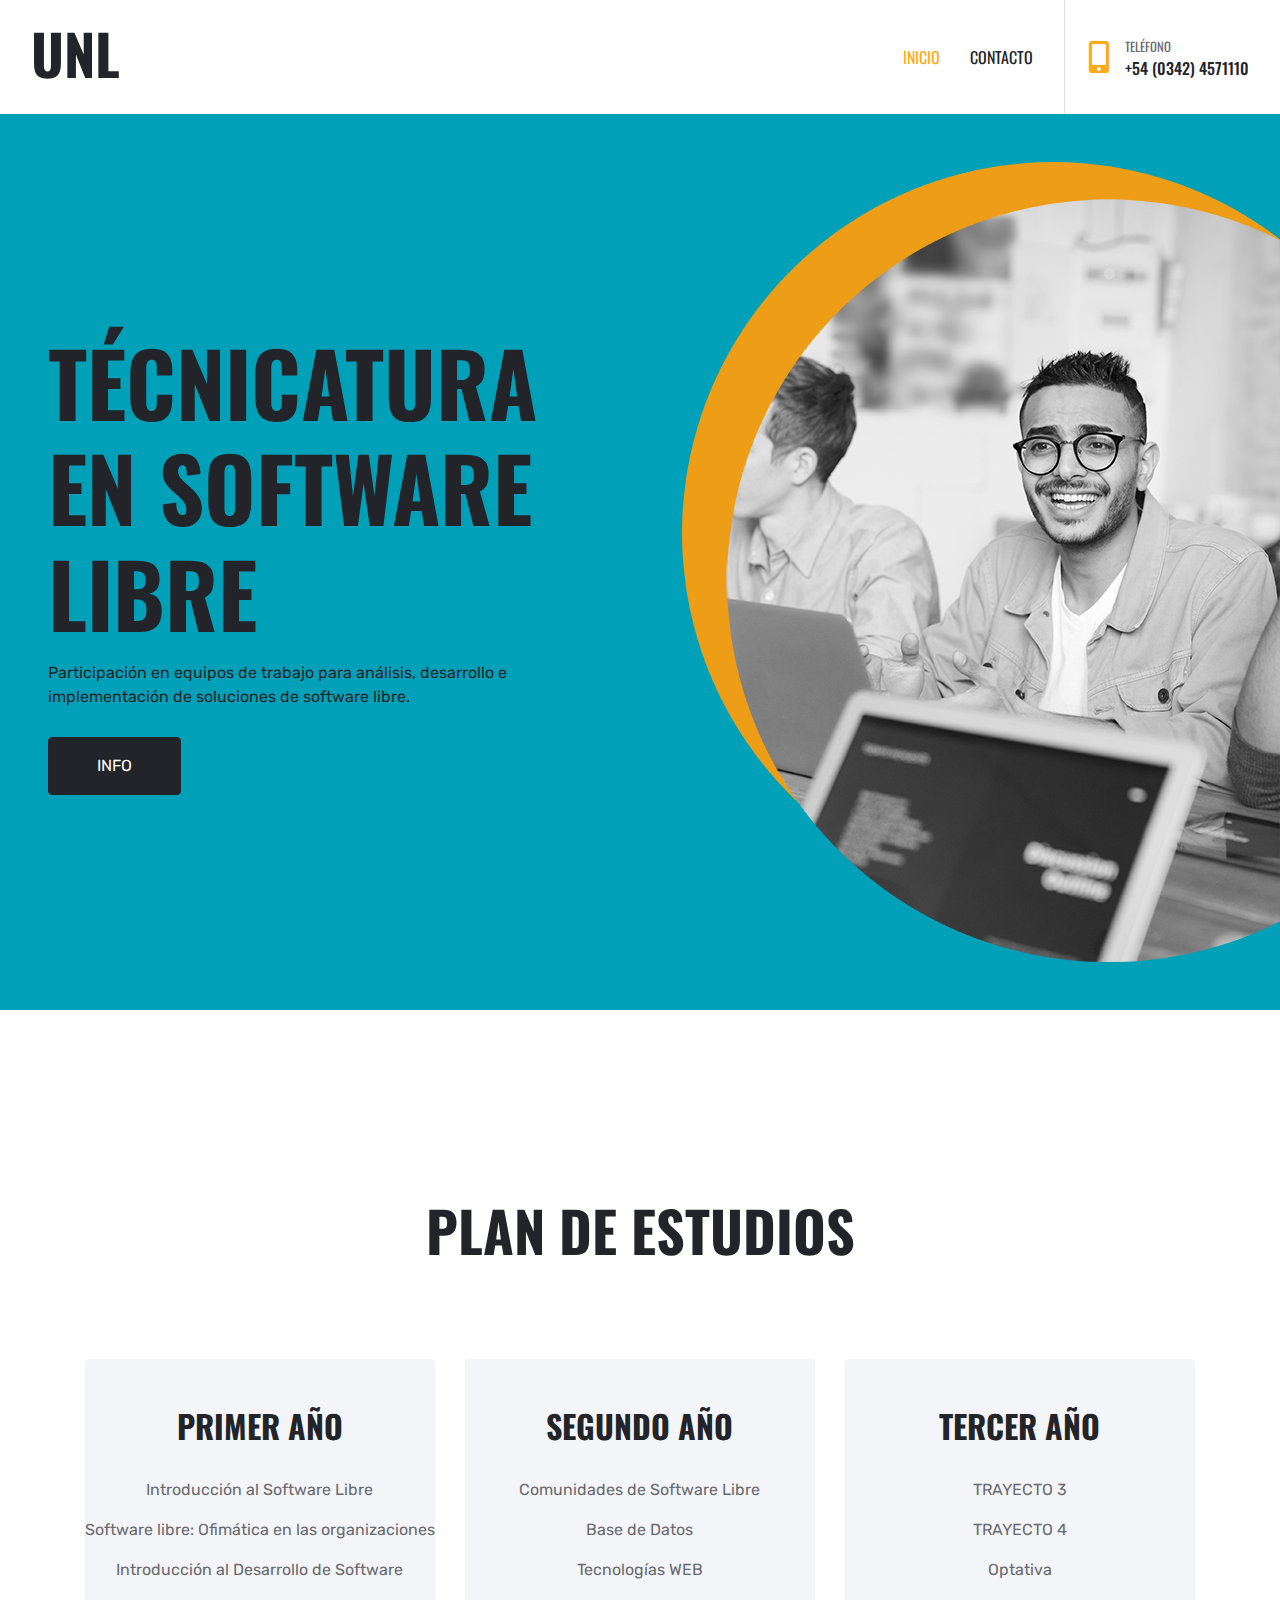
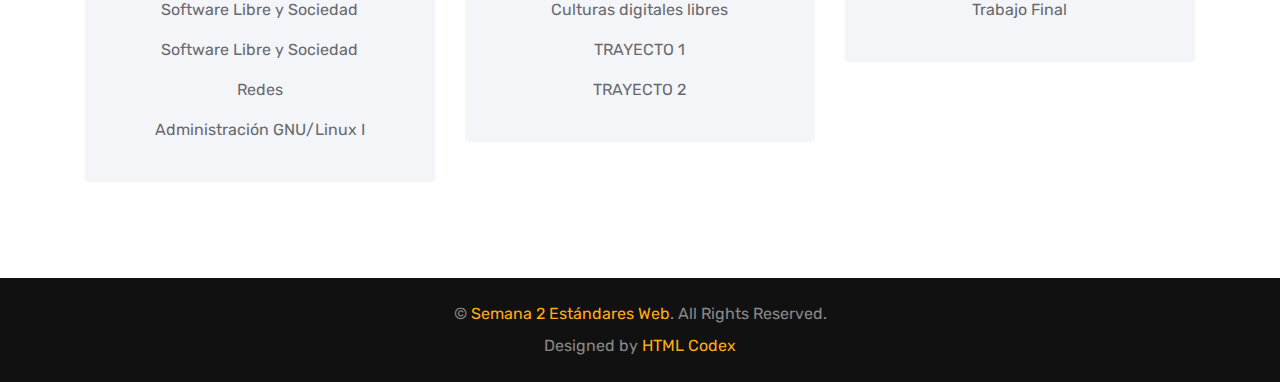
<file: digital-agency-website-template/index.html>
<!DOCTYPE html>
<html lang="en">

<head>
    <meta charset="utf-8">
    <title>UNL - Digital Agency Website Template</title>
    <meta content="width=device-width, initial-scale=1.0" name="viewport">
    <meta content="Free HTML Templates" name="keywords">
    <meta content="Free HTML Templates" name="description">

    <!-- Favicon -->
    <link href="img/favicon.ico" rel="icon">

    <!-- Google Web Fonts -->
    <link rel="preconnect" href="https://fonts.gstatic.com">
    <link href="https://fonts.googleapis.com/css2?family=Oswald:wght@400;500;600;700&family=Rubik&display=swap" rel="stylesheet">

    <!-- Font Awesome -->
    <link href="https://cdnjs.cloudflare.com/ajax/libs/font-awesome/5.15.0/css/all.min.css" rel="stylesheet">

    <!-- Libraries Stylesheet -->
    <link href="lib/owlcarousel/assets/owl.carousel.min.css" rel="stylesheet">
    <link href="lib/lightbox/css/lightbox.min.css" rel="stylesheet">

    <!-- Customized Bootstrap Stylesheet -->
    <link href="css/style.css" rel="stylesheet">
</head>

<body>
    <!-- Navbar Start -->
    <div class="container-fluid bg-white position-relative">
        <nav class="navbar navbar-expand-lg bg-white navbar-light py-3 py-lg-0">
            <a href="index.html" class="navbar-brand text-secondary">
                <h1 class="display-4 text-uppercase">UNL</h1>
            </a>
            <button type="button" class="navbar-toggler" data-toggle="collapse" data-target="#navbarCollapse">
                <span class="navbar-toggler-icon"></span>
            </button>
            <div class="collapse navbar-collapse" id="navbarCollapse">
                <div class="navbar-nav ml-auto py-0 pr-3 border-right">
                    <a href="index.html" class="nav-item nav-link active">Inicio</a>
                    <a href="contact.html" class="nav-item nav-link">Contacto</a>
                </div>
                <div class="d-none d-lg-flex align-items-center pl-4">
                    <i class="fa fa-2x fa-mobile-alt text-primary mr-3"></i>
                    <div>
                        <h6 class="text-body text-uppercase mb-1"><small>Teléfono</small></h6>
                        <h6 class="m-0">+54 (0342) 4571110</h6>
                    </div>
                </div>
            </div>
        </nav>
    </div>
    <!-- Navbar End -->


    <!-- Header Start -->
    <div class="container-fluid bg-primary py-5 px-0" style="margin-bottom: 90px;">
        <div class="row mx-0 align-items-center">
            <div class="col-lg-6 px-md-5 text-center text-lg-left">
                <h1 class="display-2 text-uppercase mb-3">Técnicatura en Software Libre</h1>
                <p class="text-dark mb-4"> Participación en equipos de trabajo para análisis, desarrollo e implementación de soluciones de software libre.</p>
                <a href="about.html" class="btn btn-dark text-uppercase mt-1 py-3 px-5">Info</a>
            </div>
            <div class="col-lg-6 px-0 text-right">
                <img class="img-fluid mt-5 mt-lg-0" src="img/header.png" alt="">
            </div>
        </div>
    </div>
    <!-- Header End -->


    <!-- Pricing Plan Start -->
    <div class="container-fluid py-5">
        <div class="container pt-5 pb-3">
            <h1 class="display-4 text-uppercase text-center mb-5">Plan de estudios</h1>
            <div class="row">
                <div class="col-lg-4 mb-2">
                    <div class="bg-light rounded text-center pt-5 mt-lg-5 mb-4">
                        <h2 class="text-uppercase">Primer Año</h2>
                        <div class="text-center py-4">
                            <p>Introducción al Software Libre</p>
                            <p>Software libre: Ofimática en las organizaciones</p>
                            <p>Introducción al Desarrollo de Software</p>
                            <p>Software Libre y Sociedad</p>
                            <p>Software Libre y Sociedad</p>
                            <p>Redes</p>
                            <p>Administración GNU/Linux I</p>
                        </div>
                    </div>
                </div>
                <div class="col-lg-4 mb-2">
                    <div class="bg-light rounded text-center pt-5 mt-lg-5 mb-4">
                        <h2 class="text-uppercase">Segundo Año</h2>
                        <div class="text-center py-4">
                            <p>Comunidades de Software Libre</p>
                            <p>Base de Datos</p>
                            <p>Tecnologías WEB</p>
                            <p>Culturas digitales libres</p>
                            <p>TRAYECTO 1</p>
                            <p>TRAYECTO 2</p>
                        </div>
                    </div>
                </div>
                <div class="col-lg-4 mb-2">
                    <div class="bg-light rounded text-center pt-5 mt-lg-5 mb-4">
                        <h2 class="text-uppercase">Tercer Año</h2>
                        <div class="text-center py-4">
                            <p>TRAYECTO 3</p>
                            <p>TRAYECTO 4</p>
                            <p>Optativa</p>
                            <p>Trabajo Final</p>
                        </div>
                    </div>
                </div>
            </div>
        </div>
    </div>
    <!-- Pricing Plan End -->

    <!-- Footer Start -->
    <div class="container-fluid py-4 px-sm-3 px-md-5" style="background: #111111;">
        <p class="mb-2 text-center text-white-50">&copy; <a href="#">Semana 2 Estándares Web</a>. All Rights Reserved.</p>
        <p class="m-0 text-center text-white-50">Designed by <a href="https://htmlcodex.com">HTML Codex</a></p>
    </div>
    <!-- Footer End -->


    <!-- Back to Top -->
    <a href="#" class="btn btn-lg btn-primary btn-lg-square back-to-top"><i class="fa fa-angle-up"></i></a>


    <!-- JavaScript Libraries -->
    <script src="https://code.jquery.com/jquery-3.4.1.min.js"></script>
    <script src="https://stackpath.bootstrapcdn.com/bootstrap/4.4.1/js/bootstrap.bundle.min.js"></script>
    <script src="lib/easing/easing.min.js"></script>
    <script src="lib/waypoints/waypoints.min.js"></script>
    <script src="lib/owlcarousel/owl.carousel.min.js"></script>
    <script src="lib/isotope/isotope.pkgd.min.js"></script>
    <script src="lib/lightbox/js/lightbox.min.js"></script>

    <!-- Contact Javascript File -->
    <script src="mail/jqBootstrapValidation.min.js"></script>
    <script src="mail/contact.js"></script>

    <!-- Template Javascript -->
    <script src="js/main.js"></script>
</body>

</html>
</file>
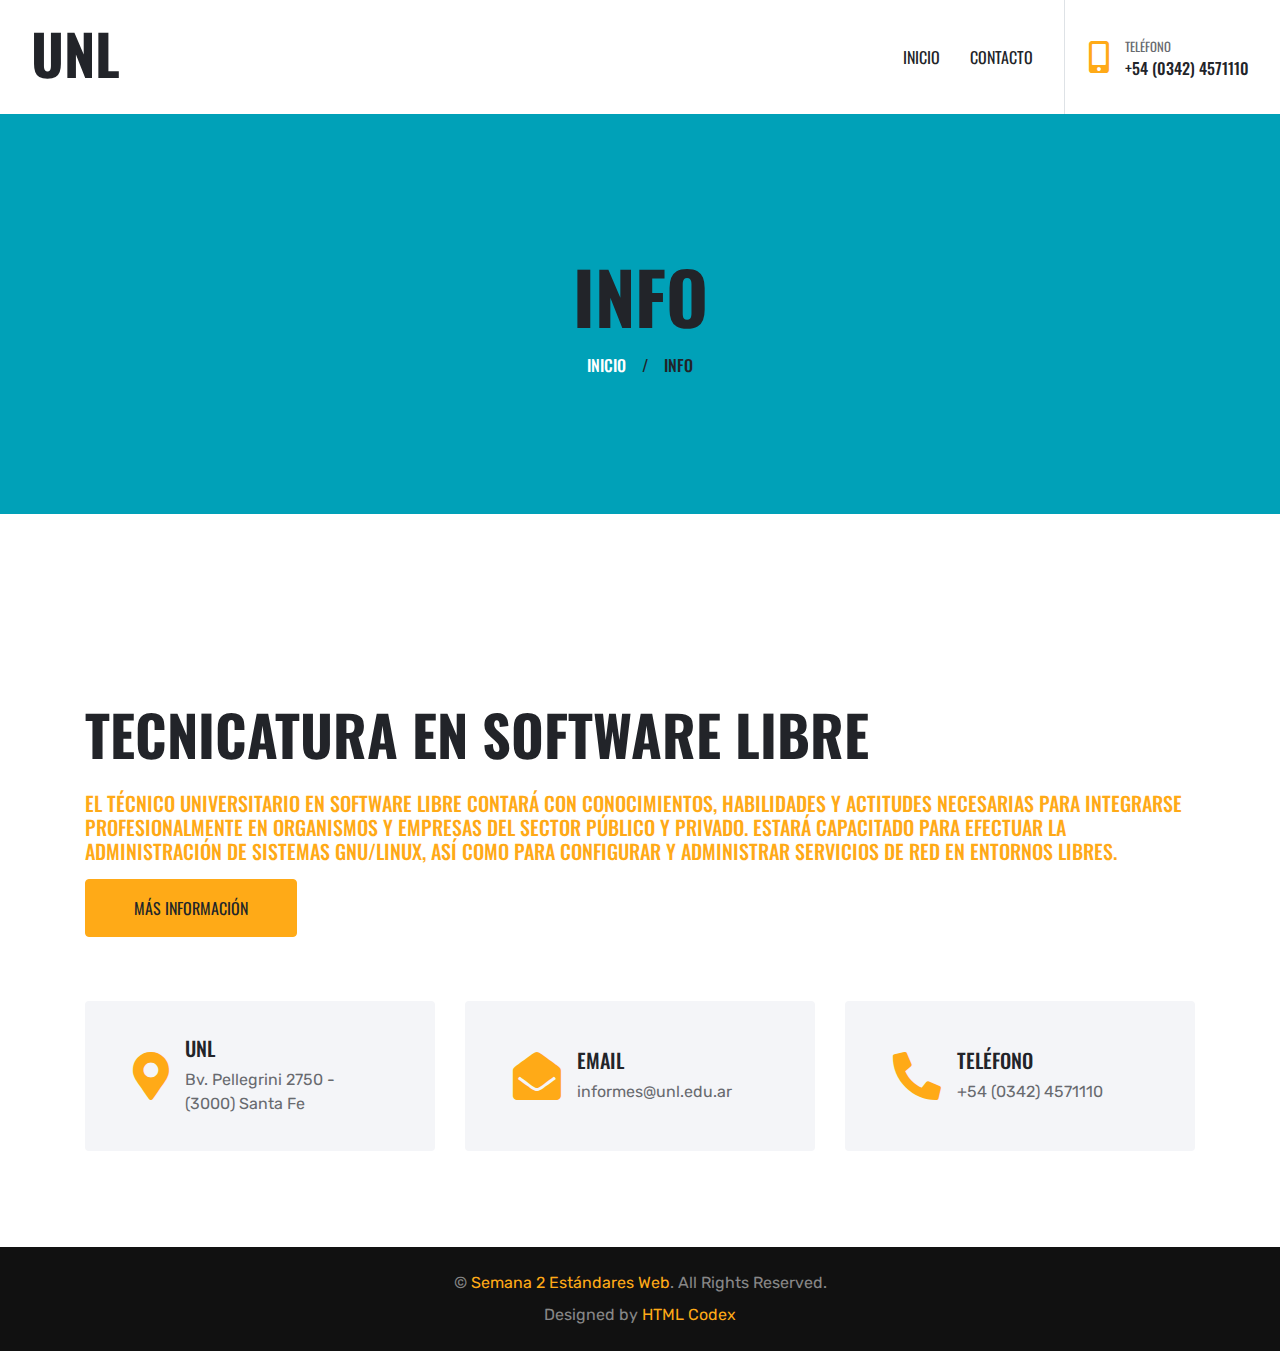
<file: digital-agency-website-template/about.html>
<!DOCTYPE html>
<html lang="en">

<head>
    <meta charset="utf-8">
    <title>UNL - Universidad Nacional del Litoral</title>
    <meta content="width=device-width, initial-scale=1.0" name="viewport">
    <meta content="Free HTML Templates" name="keywords">
    <meta content="Free HTML Templates" name="description">

    <!-- Favicon -->
    <link href="img/favicon.ico" rel="icon">

    <!-- Google Web Fonts -->
    <link rel="preconnect" href="https://fonts.gstatic.com">
    <link href="https://fonts.googleapis.com/css2?family=Oswald:wght@400;500;600;700&family=Rubik&display=swap" rel="stylesheet">

    <!-- Font Awesome -->
    <link href="https://cdnjs.cloudflare.com/ajax/libs/font-awesome/5.15.0/css/all.min.css" rel="stylesheet">

    <!-- Libraries Stylesheet -->
    <link href="lib/owlcarousel/assets/owl.carousel.min.css" rel="stylesheet">
    <link href="lib/lightbox/css/lightbox.min.css" rel="stylesheet">

    <!-- Customized Bootstrap Stylesheet -->
    <link href="css/style.css" rel="stylesheet">
</head>

<body>
    <!-- Navbar Start -->
    <div class="container-fluid bg-white position-relative">
        <nav class="navbar navbar-expand-lg bg-white navbar-light py-3 py-lg-0">
            <a href="index.html" class="navbar-brand text-secondary">
                <h1 class="display-4 text-uppercase">UNL</h1>
            </a>
            <button type="button" class="navbar-toggler" data-toggle="collapse" data-target="#navbarCollapse">
                <span class="navbar-toggler-icon"></span>
            </button>
            <div class="collapse navbar-collapse" id="navbarCollapse">
                <div class="navbar-nav ml-auto py-0 pr-3 border-right">
                    <a href="index.html" class="nav-item nav-link">Inicio</a>
                    <a href="contact.html" class="nav-item nav-link">Contacto</a>
                </div>
                <div class="d-none d-lg-flex align-items-center pl-4">
                    <i class="fa fa-2x fa-mobile-alt text-primary mr-3"></i>
                    <div>
                        <h6 class="text-body text-uppercase mb-1"><small>Teléfono</small></h6>
                        <h6 class="m-0">+54 (0342) 4571110</h6>
                    </div>
                </div>
            </div>
        </nav>
    </div>
    <!-- Navbar End -->


    <!-- Page Header Start -->
    <div class="page-header container-fluid bg-primary d-flex flex-column align-items-center justify-content-center">
        <h1 class="display-3 text-uppercase mb-3">Info</h1>
        <div class="d-inline-flex text-white">
            <h6 class="text-uppercase m-0"><a class="text-white" href="">Inicio</a></h6>
            <h6 class="m-0 px-3">/</h6>
            <h6 class="text-uppercase m-0">Info</h6>
        </div>
    </div>
    <!-- Page Header Start -->


    <!-- About Start -->
    <div class="container-fluid pt-5">
        <div class="container pt-5">
            <div class="row align-items-center">
                <div class="col-lg-12">
                    <h1 class="display-4 text-uppercase mb-4">Tecnicatura en Software Libre</h1>
                    <h5 class="text-uppercase text-primary mb-3">El Técnico Universitario en Software Libre contará con conocimientos, habilidades y actitudes necesarias para integrarse profesionalmente en organismos y empresas del sector público y privado. Estará capacitado para efectuar la administración de sistemas GNU/Linux, así como para configurar y administrar servicios de red en entornos libres.</p>
                    <a href="https://www.unl.edu.ar/carreras/tecnicatura-universitaria-en-software-libre" class="btn btn-primary text-uppercase py-3 px-5">Más Información</a>
                </div>
            </div>
        </div>
    </div>
    <!-- About End -->


    <!-- About Info Start -->
    <div class="container-fluid py-5">
        <div class="container pb-3">
            <div class="row">
                <div class="col-lg-4 mb-2">
                    <div class="d-flex align-items-center bg-light rounded mb-4 px-5" style="height: 150px;">
                        <i class="fa fa-3x fa-map-marker-alt text-primary mr-3"></i>
                        <div class="d-flex flex-column">
                            <h5 class="text-uppercase">UNL</h5>
                            <p class="m-0">Bv. Pellegrini 2750 - (3000) Santa Fe</p>
                        </div>
                    </div>
                </div>
                <div class="col-lg-4 mb-2">
                    <div class="d-flex align-items-center bg-light rounded mb-4 px-5" style="height: 150px;">
                        <i class="fa fa-3x fa-envelope-open text-primary mr-3"></i>
                        <div class="d-flex flex-column">
                            <h5 class="text-uppercase">Email</h5>
                            <p class="m-0">informes@unl.edu.ar</p>
                        </div>
                    </div>
                </div>
                <div class="col-lg-4 mb-2">
                    <div class="d-flex align-items-center bg-light rounded mb-4 px-5" style="height: 150px;">
                        <i class="fas fa-3x fa-phone-alt text-primary mr-3"></i>
                        <div class="d-flex flex-column">
                            <h5 class="text-uppercase">Teléfono</h5>
                            <p class="m-0">+54 (0342) 4571110</p>
                        </div>
                    </div>
                </div>
            </div>
        </div>
    </div>
    <!-- About Info End -->

    <!-- Footer Start -->
    <div class="container-fluid py-4 px-sm-3 px-md-5" style="background: #111111;">
        <p class="mb-2 text-center text-white-50">&copy; <a href="#">Semana 2 Estándares Web</a>. All Rights Reserved.</p>
        <p class="m-0 text-center text-white-50">Designed by <a href="https://htmlcodex.com">HTML Codex</a></p>
    </div>
    <!-- Footer End -->


    <!-- Back to Top -->
    <a href="#" class="btn btn-lg btn-primary btn-lg-square back-to-top"><i class="fa fa-angle-up"></i></a>


    <!-- JavaScript Libraries -->
    <script src="https://code.jquery.com/jquery-3.4.1.min.js"></script>
    <script src="https://stackpath.bootstrapcdn.com/bootstrap/4.4.1/js/bootstrap.bundle.min.js"></script>
    <script src="lib/easing/easing.min.js"></script>
    <script src="lib/waypoints/waypoints.min.js"></script>
    <script src="lib/owlcarousel/owl.carousel.min.js"></script>
    <script src="lib/isotope/isotope.pkgd.min.js"></script>
    <script src="lib/lightbox/js/lightbox.min.js"></script>

    <!-- Contact Javascript File -->
    <script src="mail/jqBootstrapValidation.min.js"></script>
    <script src="mail/contact.js"></script>

    <!-- Template Javascript -->
    <script src="js/main.js"></script>
</body>

</html>
</file>
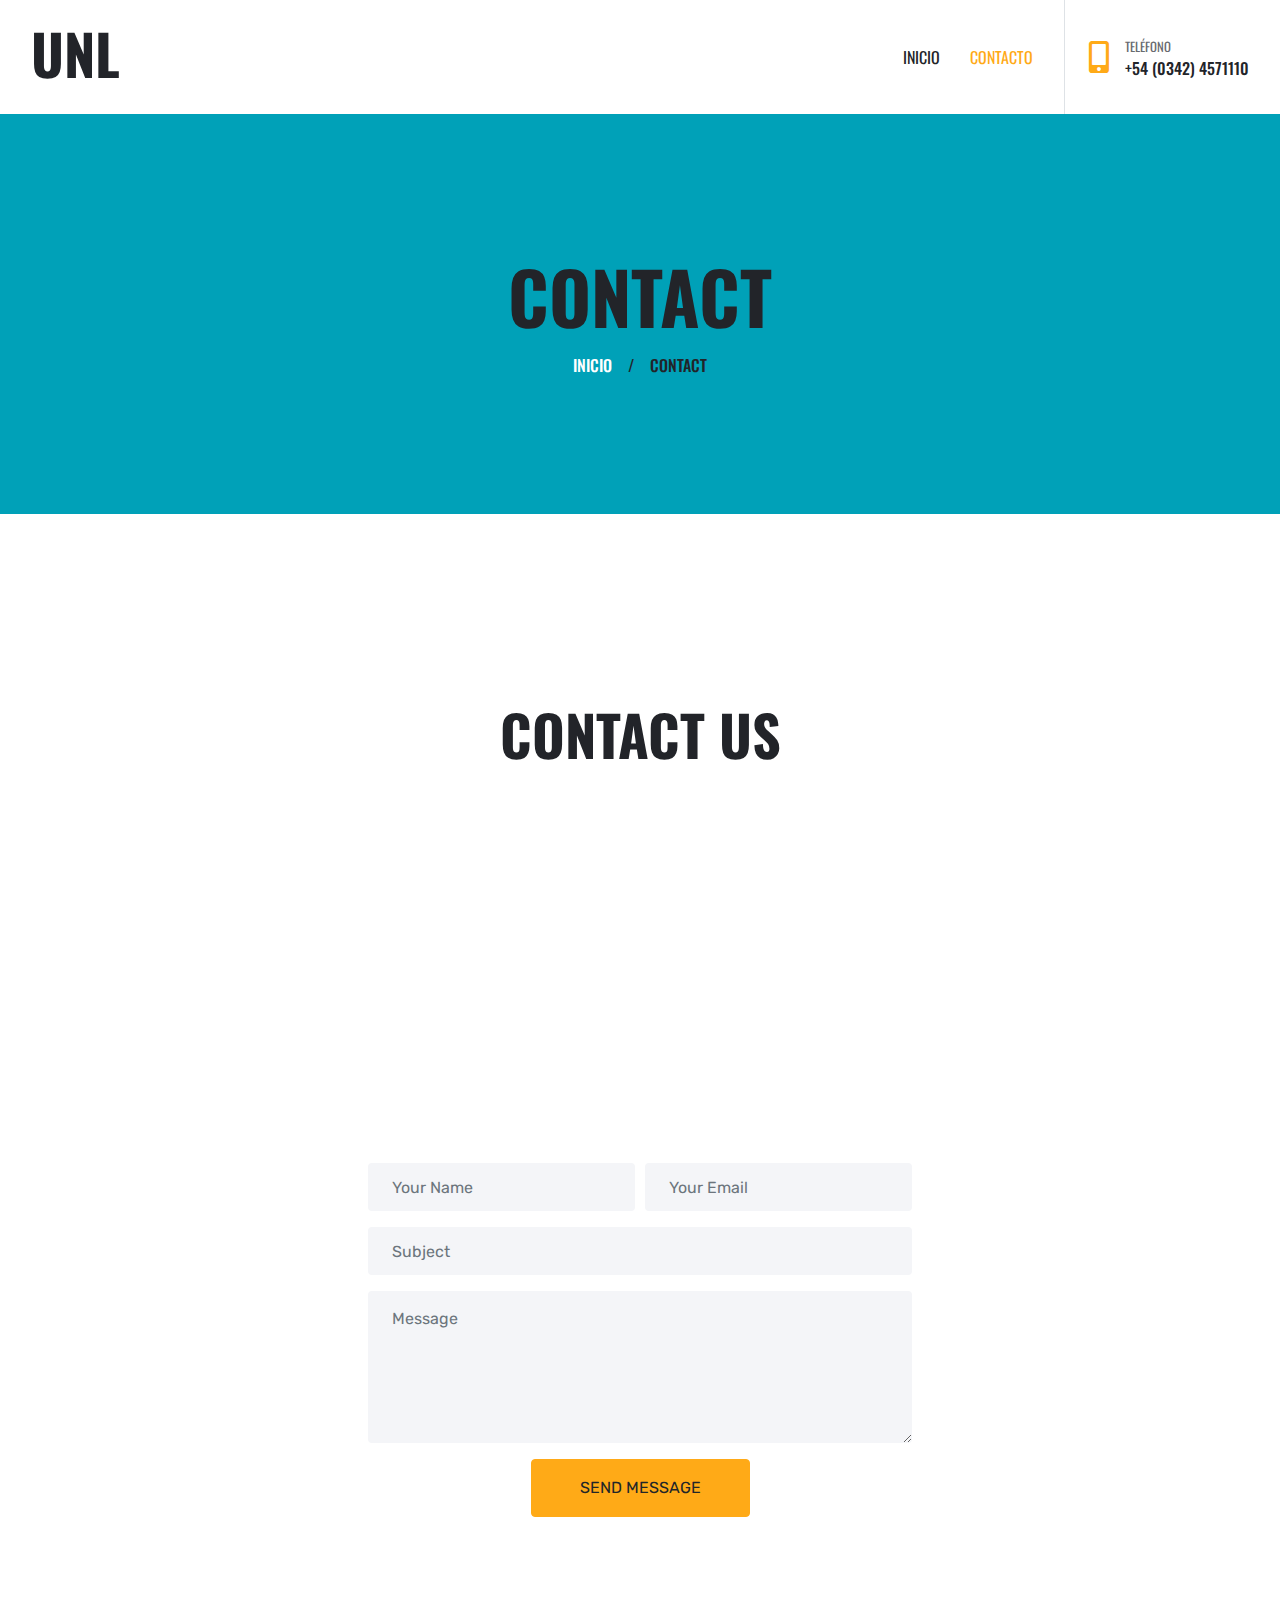
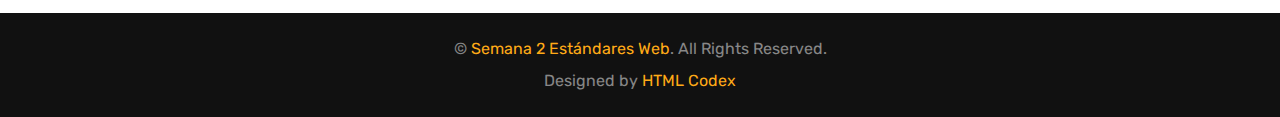
<file: digital-agency-website-template/contact.html>
<!DOCTYPE html>
<html lang="en">

<head>
    <meta charset="utf-8">
    <title>UNL - Digital Agency Website Template</title>
    <meta content="width=device-width, initial-scale=1.0" name="viewport">
    <meta content="Free HTML Templates" name="keywords">
    <meta content="Free HTML Templates" name="description">

    <!-- Favicon -->
    <link href="img/favicon.ico" rel="icon">

    <!-- Google Web Fonts -->
    <link rel="preconnect" href="https://fonts.gstatic.com">
    <link href="https://fonts.googleapis.com/css2?family=Oswald:wght@400;500;600;700&family=Rubik&display=swap" rel="stylesheet">

    <!-- Font Awesome -->
    <link href="https://cdnjs.cloudflare.com/ajax/libs/font-awesome/5.15.0/css/all.min.css" rel="stylesheet">

    <!-- Libraries Stylesheet -->
    <link href="lib/owlcarousel/assets/owl.carousel.min.css" rel="stylesheet">
    <link href="lib/lightbox/css/lightbox.min.css" rel="stylesheet">

    <!-- Customized Bootstrap Stylesheet -->
    <link href="css/style.css" rel="stylesheet">
</head>

<body>
    <!-- Navbar Start -->
    <div class="container-fluid bg-white position-relative">
        <nav class="navbar navbar-expand-lg bg-white navbar-light py-3 py-lg-0">
            <a href="index.html" class="navbar-brand text-secondary">
                <h1 class="display-4 text-uppercase">UNL</h1>
            </a>
            <button type="button" class="navbar-toggler" data-toggle="collapse" data-target="#navbarCollapse">
                <span class="navbar-toggler-icon"></span>
            </button>
            <div class="collapse navbar-collapse" id="navbarCollapse">
                <div class="navbar-nav ml-auto py-0 pr-3 border-right">
                    <a href="index.html" class="nav-item nav-link">Inicio</a>
                    <a href="contact.html" class="nav-item nav-link active">Contacto</a>
                </div>
                <div class="d-none d-lg-flex align-items-center pl-4">
                    <i class="fa fa-2x fa-mobile-alt text-primary mr-3"></i>
                    <div>
                        <h6 class="text-body text-uppercase mb-1"><small>Teléfono</small></h6>
                        <h6 class="m-0">+54 (0342) 4571110</h6>
                    </div>
                </div>
            </div>
        </nav>
    </div>
    <!-- Navbar End -->


    <!-- Page Header Start -->
    <div class="page-header container-fluid bg-primary d-flex flex-column align-items-center justify-content-center">
        <h1 class="display-3 text-uppercase mb-3">Contact</h1>
        <div class="d-inline-flex text-white">
            <h6 class="text-uppercase m-0"><a class="text-white" href="">Inicio</a></h6>
            <h6 class="m-0 px-3">/</h6>
            <h6 class="text-uppercase m-0">Contact</h6>
        </div>
    </div>
    <!-- Page Header Start -->


    <!-- Contact Start -->
    <div class="container-fluid py-5 px-0">
        <h1 class="display-4 text-uppercase text-center mt-5 mb-5">Contact Us</h1>
        <div class="row mx-0">
            <div class="col-12 px-0" style="height: 500px;">
                <div class="position-relative h-100">
                    <iframe class="position-relative w-100 h-100"
                        src="https://www.google.com/maps/embed?pb=!1m18!1m12!1m3!1d3001156.4288297426!2d-78.01371936852176!3d42.72876761954724!2m3!1f0!2f0!3f0!3m2!1i1024!2i768!4f13.1!3m3!1m2!1s0x4ccc4bf0f123a5a9%3A0xddcfc6c1de189567!2sNew%20York%2C%20USA!5e0!3m2!1sen!2sbd!4v1603794290143!5m2!1sen!2sbd"
                        frameborder="0" style="border:0;" allowfullscreen="" aria-hidden="false"
                        tabindex="0"></iframe>
                </div>
            </div>
        </div>
        <div class="row mx-0 justify-content-center" style="margin-top: -200px;">
            <div class="col-lg-6 col-md-8 col-sm-10 px-0">
                <div class="contact-form bg-white rounded p-5">
                    <div id="success"></div>
                    <form name="sentMessage" id="contactForm" novalidate="novalidate">
                        <div class="form-row">
                            <div class="col-md-6">
                                <div class="control-group">
                                    <input type="text" class="form-control bg-light border-0 p-4" id="name" placeholder="Your Name" required="required" data-validation-required-message="Please enter your name" />
                                    <p class="help-block text-danger"></p>
                                </div>
                            </div>
                            <div class="col-md-6">
                                <div class="control-group">
                                    <input type="email" class="form-control bg-light border-0 p-4" id="email" placeholder="Your Email" required="required" data-validation-required-message="Please enter your email" />
                                    <p class="help-block text-danger"></p>
                                </div>
                            </div>
                        </div>
                        <div class="control-group">
                            <input type="text" class="form-control bg-light border-0 p-4" id="subject" placeholder="Subject" required="required" data-validation-required-message="Please enter a subject" />
                            <p class="help-block text-danger"></p>
                        </div>
                        <div class="control-group">
                            <textarea class="form-control bg-light border-0 py-3 px-4" rows="5" id="message" placeholder="Message" required="required" data-validation-required-message="Please enter your message"></textarea>
                            <p class="help-block text-danger"></p>
                        </div>
                        <div class="text-center">
                            <button class="btn btn-primary text-uppercase py-3 px-5" type="submit" id="sendMessageButton">Send Message</button>
                        </div>
                    </form>
                </div>
            </div>
        </div>
    </div>
    <!-- Contact End -->

    <!-- Footer Start -->
    <div class="container-fluid py-4 px-sm-3 px-md-5" style="background: #111111;">
        <p class="mb-2 text-center text-white-50">&copy; <a href="#">Semana 2 Estándares Web</a>. All Rights Reserved.</p>
        <p class="m-0 text-center text-white-50">Designed by <a href="https://htmlcodex.com">HTML Codex</a></p>
    </div>
    <!-- Footer End -->

    <!-- Back to Top -->
    <a href="#" class="btn btn-lg btn-primary btn-lg-square back-to-top"><i class="fa fa-angle-up"></i></a>


    <!-- JavaScript Libraries -->
    <script src="https://code.jquery.com/jquery-3.4.1.min.js"></script>
    <script src="https://stackpath.bootstrapcdn.com/bootstrap/4.4.1/js/bootstrap.bundle.min.js"></script>
    <script src="lib/easing/easing.min.js"></script>
    <script src="lib/waypoints/waypoints.min.js"></script>
    <script src="lib/owlcarousel/owl.carousel.min.js"></script>
    <script src="lib/isotope/isotope.pkgd.min.js"></script>
    <script src="lib/lightbox/js/lightbox.min.js"></script>

    <!-- Contact Javascript File -->
    <script src="mail/jqBootstrapValidation.min.js"></script>
    <script src="mail/contact.js"></script>

    <!-- Template Javascript -->
    <script src="js/main.js"></script>
</body>

</html>
</file>
<file: digital-agency-website-template/css/style.css>
/******* Bootstrap Theming ********/
/*!
 * Bootstrap v4.5.3 (https://getbootstrap.com/)
 * Copyright 2011-2020 The Bootstrap Authors
 * Copyright 2011-2020 Twitter, Inc.
 * Licensed under MIT (https://github.com/twbs/bootstrap/blob/main/LICENSE)
 */
:root {
  --blue: #007bff;
  --indigo: #6610f2;
  --purple: #6f42c1;
  --pink: #e83e8c;
  --red: #dc3545;
  --orange: #fd7e14;
  --yellow: #ffc107;
  --green: #28a745;
  --teal: #20c997;
  --cyan: #17a2b8;
  --white: #fff;
  --gray: #6c757d;
  --gray-dark: #343a40;
  --primary: #FFAA17;
  --secondary: #BDBDBF;
  --success: #28a745;
  --info: #17a2b8;
  --warning: #ffc107;
  --danger: #dc3545;
  --light: #F4F5F8;
  --dark: #222429;
  --breakpoint-xs: 0;
  --breakpoint-sm: 576px;
  --breakpoint-md: 768px;
  --breakpoint-lg: 992px;
  --breakpoint-xl: 1200px;
  --font-family-sans-serif: "Rubik", sans-serif;
  --font-family-monospace: SFMono-Regular, Menlo, Monaco, Consolas, "Liberation Mono", "Courier New", monospace;
}

*,
*::before,
*::after {
  box-sizing: border-box;
}

html {
  font-family: sans-serif;
  line-height: 1.15;
  -webkit-text-size-adjust: 100%;
  -webkit-tap-highlight-color: rgba(0, 0, 0, 0);
}

article, aside, figcaption, figure, footer, header, hgroup, main, nav, section {
  display: block;
}

body {
  margin: 0;
  font-family: "Rubik", sans-serif;
  font-size: 1rem;
  font-weight: 400;
  line-height: 1.5;
  color: #686A6F;
  text-align: left;
  background-color: #fff;
}

[tabindex="-1"]:focus:not(:focus-visible) {
  outline: 0 !important;
}

hr {
  box-sizing: content-box;
  height: 0;
  overflow: visible;
}

h1, h2, h3, h4, h5, h6 {
  margin-top: 0;
  margin-bottom: 0.5rem;
}

p {
  margin-top: 0;
  margin-bottom: 1rem;
}

abbr[title],
abbr[data-original-title] {
  text-decoration: underline;
  text-decoration: underline dotted;
  cursor: help;
  border-bottom: 0;
  text-decoration-skip-ink: none;
}

address {
  margin-bottom: 1rem;
  font-style: normal;
  line-height: inherit;
}

ol,
ul,
dl {
  margin-top: 0;
  margin-bottom: 1rem;
}

ol ol,
ul ul,
ol ul,
ul ol {
  margin-bottom: 0;
}

dt {
  font-weight: 700;
}

dd {
  margin-bottom: .5rem;
  margin-left: 0;
}

blockquote {
  margin: 0 0 1rem;
}

b,
strong {
  font-weight: bolder;
}

small {
  font-size: 80%;
}

sub,
sup {
  position: relative;
  font-size: 75%;
  line-height: 0;
  vertical-align: baseline;
}

sub {
  bottom: -.25em;
}

sup {
  top: -.5em;
}

a {
  color: #FFAA17;
  text-decoration: none;
  background-color: transparent;
}

a:hover {
  color: #ca8000;
  text-decoration: underline;
}

a:not([href]):not([class]) {
  color: inherit;
  text-decoration: none;
}

a:not([href]):not([class]):hover {
  color: inherit;
  text-decoration: none;
}

pre,
code,
kbd,
samp {
  font-family: SFMono-Regular, Menlo, Monaco, Consolas, "Liberation Mono", "Courier New", monospace;
  font-size: 1em;
}

pre {
  margin-top: 0;
  margin-bottom: 1rem;
  overflow: auto;
  -ms-overflow-style: scrollbar;
}

figure {
  margin: 0 0 1rem;
}

img {
  vertical-align: middle;
  border-style: none;
}

svg {
  overflow: hidden;
  vertical-align: middle;
}

table {
  border-collapse: collapse;
}

caption {
  padding-top: 0.75rem;
  padding-bottom: 0.75rem;
  color: #6c757d;
  text-align: left;
  caption-side: bottom;
}

th {
  text-align: inherit;
  text-align: -webkit-match-parent;
}

label {
  display: inline-block;
  margin-bottom: 0.5rem;
}

button {
  border-radius: 0;
}

button:focus {
  outline: 1px dotted;
  outline: 5px auto -webkit-focus-ring-color;
}

input,
button,
select,
optgroup,
textarea {
  margin: 0;
  font-family: inherit;
  font-size: inherit;
  line-height: inherit;
}

button,
input {
  overflow: visible;
}

button,
select {
  text-transform: none;
}

[role="button"] {
  cursor: pointer;
}

select {
  word-wrap: normal;
}

button,
[type="button"],
[type="reset"],
[type="submit"] {
  -webkit-appearance: button;
}

button:not(:disabled),
[type="button"]:not(:disabled),
[type="reset"]:not(:disabled),
[type="submit"]:not(:disabled) {
  cursor: pointer;
}

button::-moz-focus-inner,
[type="button"]::-moz-focus-inner,
[type="reset"]::-moz-focus-inner,
[type="submit"]::-moz-focus-inner {
  padding: 0;
  border-style: none;
}

input[type="radio"],
input[type="checkbox"] {
  box-sizing: border-box;
  padding: 0;
}

textarea {
  overflow: auto;
  resize: vertical;
}

fieldset {
  min-width: 0;
  padding: 0;
  margin: 0;
  border: 0;
}

legend {
  display: block;
  width: 100%;
  max-width: 100%;
  padding: 0;
  margin-bottom: .5rem;
  font-size: 1.5rem;
  line-height: inherit;
  color: inherit;
  white-space: normal;
}

@media (max-width: 1200px) {
  legend {
    font-size: calc(1.275rem + 0.3vw) ;
  }
}

progress {
  vertical-align: baseline;
}

[type="number"]::-webkit-inner-spin-button,
[type="number"]::-webkit-outer-spin-button {
  height: auto;
}

[type="search"] {
  outline-offset: -2px;
  -webkit-appearance: none;
}

[type="search"]::-webkit-search-decoration {
  -webkit-appearance: none;
}

::-webkit-file-upload-button {
  font: inherit;
  -webkit-appearance: button;
}

output {
  display: inline-block;
}

summary {
  display: list-item;
  cursor: pointer;
}

template {
  display: none;
}

[hidden] {
  display: none !important;
}

h1, h2, h3, h4, h5, h6,
.h1, .h2, .h3, .h4, .h5, .h6 {
  margin-bottom: 0.5rem;
  font-family: "Oswald", sans-serif;
  font-weight: 500;
  line-height: 1.2;
  color: #222429;
}

h1, .h1 {
  font-size: 2.5rem;
}

@media (max-width: 1200px) {
  h1, .h1 {
    font-size: calc(1.375rem + 1.5vw) ;
  }
}

h2, .h2 {
  font-size: 2rem;
}

@media (max-width: 1200px) {
  h2, .h2 {
    font-size: calc(1.325rem + 0.9vw) ;
  }
}

h3, .h3 {
  font-size: 1.75rem;
}

@media (max-width: 1200px) {
  h3, .h3 {
    font-size: calc(1.3rem + 0.6vw) ;
  }
}

h4, .h4 {
  font-size: 1.5rem;
}

@media (max-width: 1200px) {
  h4, .h4 {
    font-size: calc(1.275rem + 0.3vw) ;
  }
}

h5, .h5 {
  font-size: 1.25rem;
}

h6, .h6 {
  font-size: 1rem;
}

.lead {
  font-size: 1.25rem;
  font-weight: 300;
}

.display-1 {
  font-size: 6rem;
  font-weight: 300;
  line-height: 1.2;
}

@media (max-width: 1200px) {
  .display-1 {
    font-size: calc(1.725rem + 5.7vw) ;
  }
}

.display-2 {
  font-size: 5.5rem;
  font-weight: 300;
  line-height: 1.2;
}

@media (max-width: 1200px) {
  .display-2 {
    font-size: calc(1.675rem + 5.1vw) ;
  }
}

.display-3 {
  font-size: 4.5rem;
  font-weight: 300;
  line-height: 1.2;
}

@media (max-width: 1200px) {
  .display-3 {
    font-size: calc(1.575rem + 3.9vw) ;
  }
}

.display-4 {
  font-size: 3.5rem;
  font-weight: 300;
  line-height: 1.2;
}

@media (max-width: 1200px) {
  .display-4 {
    font-size: calc(1.475rem + 2.7vw) ;
  }
}

hr {
  margin-top: 1rem;
  margin-bottom: 1rem;
  border: 0;
  border-top: 1px solid rgba(0, 0, 0, 0.1);
}

small,
.small {
  font-size: 80%;
  font-weight: 400;
}

mark,
.mark {
  padding: 0.2em;
  background-color: #fcf8e3;
}

.list-unstyled {
  padding-left: 0;
  list-style: none;
}

.list-inline {
  padding-left: 0;
  list-style: none;
}

.list-inline-item {
  display: inline-block;
}

.list-inline-item:not(:last-child) {
  margin-right: 0.5rem;
}

.initialism {
  font-size: 90%;
  text-transform: uppercase;
}

.blockquote {
  margin-bottom: 1rem;
  font-size: 1.25rem;
}

.blockquote-footer {
  display: block;
  font-size: 80%;
  color: #6c757d;
}

.blockquote-footer::before {
  content: "\2014\00A0";
}

.img-fluid {
  max-width: 100%;
  height: auto;
}

.img-thumbnail {
  padding: 0.25rem;
  background-color: #fff;
  border: 1px solid #dee2e6;
  border-radius: 0.25rem;
  max-width: 100%;
  height: auto;
}

.figure {
  display: inline-block;
}

.figure-img {
  margin-bottom: 0.5rem;
  line-height: 1;
}

.figure-caption {
  font-size: 90%;
  color: #6c757d;
}

code {
  font-size: 87.5%;
  color: #e83e8c;
  word-wrap: break-word;
}

a > code {
  color: inherit;
}

kbd {
  padding: 0.2rem 0.4rem;
  font-size: 87.5%;
  color: #fff;
  background-color: #212529;
  border-radius: 0.2rem;
}

kbd kbd {
  padding: 0;
  font-size: 100%;
  font-weight: 700;
}

pre {
  display: block;
  font-size: 87.5%;
  color: #212529;
}

pre code {
  font-size: inherit;
  color: inherit;
  word-break: normal;
}

.pre-scrollable {
  max-height: 340px;
  overflow-y: scroll;
}

.container,
.container-fluid,
.container-sm,
.container-md,
.container-lg,
.container-xl {
  width: 100%;
  padding-right: 15px;
  padding-left: 15px;
  margin-right: auto;
  margin-left: auto;
}

@media (min-width: 576px) {
  .container, .container-sm {
    max-width: 540px;
  }
}

@media (min-width: 768px) {
  .container, .container-sm, .container-md {
    max-width: 720px;
  }
}

@media (min-width: 992px) {
  .container, .container-sm, .container-md, .container-lg {
    max-width: 960px;
  }
}

@media (min-width: 1200px) {
  .container, .container-sm, .container-md, .container-lg, .container-xl {
    max-width: 1140px;
  }
}

.row {
  display: flex;
  flex-wrap: wrap;
  margin-right: -15px;
  margin-left: -15px;
}

.no-gutters {
  margin-right: 0;
  margin-left: 0;
}

.no-gutters > .col,
.no-gutters > [class*="col-"] {
  padding-right: 0;
  padding-left: 0;
}

.col-1, .col-2, .col-3, .col-4, .col-5, .col-6, .col-7, .col-8, .col-9, .col-10, .col-11, .col-12, .col,
.col-auto, .col-sm-1, .col-sm-2, .col-sm-3, .col-sm-4, .col-sm-5, .col-sm-6, .col-sm-7, .col-sm-8, .col-sm-9, .col-sm-10, .col-sm-11, .col-sm-12, .col-sm,
.col-sm-auto, .col-md-1, .col-md-2, .col-md-3, .col-md-4, .col-md-5, .col-md-6, .col-md-7, .col-md-8, .col-md-9, .col-md-10, .col-md-11, .col-md-12, .col-md,
.col-md-auto, .col-lg-1, .col-lg-2, .col-lg-3, .col-lg-4, .col-lg-5, .col-lg-6, .col-lg-7, .col-lg-8, .col-lg-9, .col-lg-10, .col-lg-11, .col-lg-12, .col-lg,
.col-lg-auto, .col-xl-1, .col-xl-2, .col-xl-3, .col-xl-4, .col-xl-5, .col-xl-6, .col-xl-7, .col-xl-8, .col-xl-9, .col-xl-10, .col-xl-11, .col-xl-12, .col-xl,
.col-xl-auto {
  position: relative;
  width: 100%;
  padding-right: 15px;
  padding-left: 15px;
}

.col {
  flex-basis: 0;
  flex-grow: 1;
  max-width: 100%;
}

.row-cols-1 > * {
  flex: 0 0 100%;
  max-width: 100%;
}

.row-cols-2 > * {
  flex: 0 0 50%;
  max-width: 50%;
}

.row-cols-3 > * {
  flex: 0 0 33.33333%;
  max-width: 33.33333%;
}

.row-cols-4 > * {
  flex: 0 0 25%;
  max-width: 25%;
}

.row-cols-5 > * {
  flex: 0 0 20%;
  max-width: 20%;
}

.row-cols-6 > * {
  flex: 0 0 16.66667%;
  max-width: 16.66667%;
}

.col-auto {
  flex: 0 0 auto;
  width: auto;
  max-width: 100%;
}

.col-1 {
  flex: 0 0 8.33333%;
  max-width: 8.33333%;
}

.col-2 {
  flex: 0 0 16.66667%;
  max-width: 16.66667%;
}

.col-3 {
  flex: 0 0 25%;
  max-width: 25%;
}

.col-4 {
  flex: 0 0 33.33333%;
  max-width: 33.33333%;
}

.col-5 {
  flex: 0 0 41.66667%;
  max-width: 41.66667%;
}

.col-6 {
  flex: 0 0 50%;
  max-width: 50%;
}

.col-7 {
  flex: 0 0 58.33333%;
  max-width: 58.33333%;
}

.col-8 {
  flex: 0 0 66.66667%;
  max-width: 66.66667%;
}

.col-9 {
  flex: 0 0 75%;
  max-width: 75%;
}

.col-10 {
  flex: 0 0 83.33333%;
  max-width: 83.33333%;
}

.col-11 {
  flex: 0 0 91.66667%;
  max-width: 91.66667%;
}

.col-12 {
  flex: 0 0 100%;
  max-width: 100%;
}

.order-first {
  order: -1;
}

.order-last {
  order: 13;
}

.order-0 {
  order: 0;
}

.order-1 {
  order: 1;
}

.order-2 {
  order: 2;
}

.order-3 {
  order: 3;
}

.order-4 {
  order: 4;
}

.order-5 {
  order: 5;
}

.order-6 {
  order: 6;
}

.order-7 {
  order: 7;
}

.order-8 {
  order: 8;
}

.order-9 {
  order: 9;
}

.order-10 {
  order: 10;
}

.order-11 {
  order: 11;
}

.order-12 {
  order: 12;
}

.offset-1 {
  margin-left: 8.33333%;
}

.offset-2 {
  margin-left: 16.66667%;
}

.offset-3 {
  margin-left: 25%;
}

.offset-4 {
  margin-left: 33.33333%;
}

.offset-5 {
  margin-left: 41.66667%;
}

.offset-6 {
  margin-left: 50%;
}

.offset-7 {
  margin-left: 58.33333%;
}

.offset-8 {
  margin-left: 66.66667%;
}

.offset-9 {
  margin-left: 75%;
}

.offset-10 {
  margin-left: 83.33333%;
}

.offset-11 {
  margin-left: 91.66667%;
}

@media (min-width: 576px) {
  .col-sm {
    flex-basis: 0;
    flex-grow: 1;
    max-width: 100%;
  }
  .row-cols-sm-1 > * {
    flex: 0 0 100%;
    max-width: 100%;
  }
  .row-cols-sm-2 > * {
    flex: 0 0 50%;
    max-width: 50%;
  }
  .row-cols-sm-3 > * {
    flex: 0 0 33.33333%;
    max-width: 33.33333%;
  }
  .row-cols-sm-4 > * {
    flex: 0 0 25%;
    max-width: 25%;
  }
  .row-cols-sm-5 > * {
    flex: 0 0 20%;
    max-width: 20%;
  }
  .row-cols-sm-6 > * {
    flex: 0 0 16.66667%;
    max-width: 16.66667%;
  }
  .col-sm-auto {
    flex: 0 0 auto;
    width: auto;
    max-width: 100%;
  }
  .col-sm-1 {
    flex: 0 0 8.33333%;
    max-width: 8.33333%;
  }
  .col-sm-2 {
    flex: 0 0 16.66667%;
    max-width: 16.66667%;
  }
  .col-sm-3 {
    flex: 0 0 25%;
    max-width: 25%;
  }
  .col-sm-4 {
    flex: 0 0 33.33333%;
    max-width: 33.33333%;
  }
  .col-sm-5 {
    flex: 0 0 41.66667%;
    max-width: 41.66667%;
  }
  .col-sm-6 {
    flex: 0 0 50%;
    max-width: 50%;
  }
  .col-sm-7 {
    flex: 0 0 58.33333%;
    max-width: 58.33333%;
  }
  .col-sm-8 {
    flex: 0 0 66.66667%;
    max-width: 66.66667%;
  }
  .col-sm-9 {
    flex: 0 0 75%;
    max-width: 75%;
  }
  .col-sm-10 {
    flex: 0 0 83.33333%;
    max-width: 83.33333%;
  }
  .col-sm-11 {
    flex: 0 0 91.66667%;
    max-width: 91.66667%;
  }
  .col-sm-12 {
    flex: 0 0 100%;
    max-width: 100%;
  }
  .order-sm-first {
    order: -1;
  }
  .order-sm-last {
    order: 13;
  }
  .order-sm-0 {
    order: 0;
  }
  .order-sm-1 {
    order: 1;
  }
  .order-sm-2 {
    order: 2;
  }
  .order-sm-3 {
    order: 3;
  }
  .order-sm-4 {
    order: 4;
  }
  .order-sm-5 {
    order: 5;
  }
  .order-sm-6 {
    order: 6;
  }
  .order-sm-7 {
    order: 7;
  }
  .order-sm-8 {
    order: 8;
  }
  .order-sm-9 {
    order: 9;
  }
  .order-sm-10 {
    order: 10;
  }
  .order-sm-11 {
    order: 11;
  }
  .order-sm-12 {
    order: 12;
  }
  .offset-sm-0 {
    margin-left: 0;
  }
  .offset-sm-1 {
    margin-left: 8.33333%;
  }
  .offset-sm-2 {
    margin-left: 16.66667%;
  }
  .offset-sm-3 {
    margin-left: 25%;
  }
  .offset-sm-4 {
    margin-left: 33.33333%;
  }
  .offset-sm-5 {
    margin-left: 41.66667%;
  }
  .offset-sm-6 {
    margin-left: 50%;
  }
  .offset-sm-7 {
    margin-left: 58.33333%;
  }
  .offset-sm-8 {
    margin-left: 66.66667%;
  }
  .offset-sm-9 {
    margin-left: 75%;
  }
  .offset-sm-10 {
    margin-left: 83.33333%;
  }
  .offset-sm-11 {
    margin-left: 91.66667%;
  }
}

@media (min-width: 768px) {
  .col-md {
    flex-basis: 0;
    flex-grow: 1;
    max-width: 100%;
  }
  .row-cols-md-1 > * {
    flex: 0 0 100%;
    max-width: 100%;
  }
  .row-cols-md-2 > * {
    flex: 0 0 50%;
    max-width: 50%;
  }
  .row-cols-md-3 > * {
    flex: 0 0 33.33333%;
    max-width: 33.33333%;
  }
  .row-cols-md-4 > * {
    flex: 0 0 25%;
    max-width: 25%;
  }
  .row-cols-md-5 > * {
    flex: 0 0 20%;
    max-width: 20%;
  }
  .row-cols-md-6 > * {
    flex: 0 0 16.66667%;
    max-width: 16.66667%;
  }
  .col-md-auto {
    flex: 0 0 auto;
    width: auto;
    max-width: 100%;
  }
  .col-md-1 {
    flex: 0 0 8.33333%;
    max-width: 8.33333%;
  }
  .col-md-2 {
    flex: 0 0 16.66667%;
    max-width: 16.66667%;
  }
  .col-md-3 {
    flex: 0 0 25%;
    max-width: 25%;
  }
  .col-md-4 {
    flex: 0 0 33.33333%;
    max-width: 33.33333%;
  }
  .col-md-5 {
    flex: 0 0 41.66667%;
    max-width: 41.66667%;
  }
  .col-md-6 {
    flex: 0 0 50%;
    max-width: 50%;
  }
  .col-md-7 {
    flex: 0 0 58.33333%;
    max-width: 58.33333%;
  }
  .col-md-8 {
    flex: 0 0 66.66667%;
    max-width: 66.66667%;
  }
  .col-md-9 {
    flex: 0 0 75%;
    max-width: 75%;
  }
  .col-md-10 {
    flex: 0 0 83.33333%;
    max-width: 83.33333%;
  }
  .col-md-11 {
    flex: 0 0 91.66667%;
    max-width: 91.66667%;
  }
  .col-md-12 {
    flex: 0 0 100%;
    max-width: 100%;
  }
  .order-md-first {
    order: -1;
  }
  .order-md-last {
    order: 13;
  }
  .order-md-0 {
    order: 0;
  }
  .order-md-1 {
    order: 1;
  }
  .order-md-2 {
    order: 2;
  }
  .order-md-3 {
    order: 3;
  }
  .order-md-4 {
    order: 4;
  }
  .order-md-5 {
    order: 5;
  }
  .order-md-6 {
    order: 6;
  }
  .order-md-7 {
    order: 7;
  }
  .order-md-8 {
    order: 8;
  }
  .order-md-9 {
    order: 9;
  }
  .order-md-10 {
    order: 10;
  }
  .order-md-11 {
    order: 11;
  }
  .order-md-12 {
    order: 12;
  }
  .offset-md-0 {
    margin-left: 0;
  }
  .offset-md-1 {
    margin-left: 8.33333%;
  }
  .offset-md-2 {
    margin-left: 16.66667%;
  }
  .offset-md-3 {
    margin-left: 25%;
  }
  .offset-md-4 {
    margin-left: 33.33333%;
  }
  .offset-md-5 {
    margin-left: 41.66667%;
  }
  .offset-md-6 {
    margin-left: 50%;
  }
  .offset-md-7 {
    margin-left: 58.33333%;
  }
  .offset-md-8 {
    margin-left: 66.66667%;
  }
  .offset-md-9 {
    margin-left: 75%;
  }
  .offset-md-10 {
    margin-left: 83.33333%;
  }
  .offset-md-11 {
    margin-left: 91.66667%;
  }
}

@media (min-width: 992px) {
  .col-lg {
    flex-basis: 0;
    flex-grow: 1;
    max-width: 100%;
  }
  .row-cols-lg-1 > * {
    flex: 0 0 100%;
    max-width: 100%;
  }
  .row-cols-lg-2 > * {
    flex: 0 0 50%;
    max-width: 50%;
  }
  .row-cols-lg-3 > * {
    flex: 0 0 33.33333%;
    max-width: 33.33333%;
  }
  .row-cols-lg-4 > * {
    flex: 0 0 25%;
    max-width: 25%;
  }
  .row-cols-lg-5 > * {
    flex: 0 0 20%;
    max-width: 20%;
  }
  .row-cols-lg-6 > * {
    flex: 0 0 16.66667%;
    max-width: 16.66667%;
  }
  .col-lg-auto {
    flex: 0 0 auto;
    width: auto;
    max-width: 100%;
  }
  .col-lg-1 {
    flex: 0 0 8.33333%;
    max-width: 8.33333%;
  }
  .col-lg-2 {
    flex: 0 0 16.66667%;
    max-width: 16.66667%;
  }
  .col-lg-3 {
    flex: 0 0 25%;
    max-width: 25%;
  }
  .col-lg-4 {
    flex: 0 0 33.33333%;
    max-width: 33.33333%;
  }
  .col-lg-5 {
    flex: 0 0 41.66667%;
    max-width: 41.66667%;
  }
  .col-lg-6 {
    flex: 0 0 50%;
    max-width: 50%;
  }
  .col-lg-7 {
    flex: 0 0 58.33333%;
    max-width: 58.33333%;
  }
  .col-lg-8 {
    flex: 0 0 66.66667%;
    max-width: 66.66667%;
  }
  .col-lg-9 {
    flex: 0 0 75%;
    max-width: 75%;
  }
  .col-lg-10 {
    flex: 0 0 83.33333%;
    max-width: 83.33333%;
  }
  .col-lg-11 {
    flex: 0 0 91.66667%;
    max-width: 91.66667%;
  }
  .col-lg-12 {
    flex: 0 0 100%;
    max-width: 100%;
  }
  .order-lg-first {
    order: -1;
  }
  .order-lg-last {
    order: 13;
  }
  .order-lg-0 {
    order: 0;
  }
  .order-lg-1 {
    order: 1;
  }
  .order-lg-2 {
    order: 2;
  }
  .order-lg-3 {
    order: 3;
  }
  .order-lg-4 {
    order: 4;
  }
  .order-lg-5 {
    order: 5;
  }
  .order-lg-6 {
    order: 6;
  }
  .order-lg-7 {
    order: 7;
  }
  .order-lg-8 {
    order: 8;
  }
  .order-lg-9 {
    order: 9;
  }
  .order-lg-10 {
    order: 10;
  }
  .order-lg-11 {
    order: 11;
  }
  .order-lg-12 {
    order: 12;
  }
  .offset-lg-0 {
    margin-left: 0;
  }
  .offset-lg-1 {
    margin-left: 8.33333%;
  }
  .offset-lg-2 {
    margin-left: 16.66667%;
  }
  .offset-lg-3 {
    margin-left: 25%;
  }
  .offset-lg-4 {
    margin-left: 33.33333%;
  }
  .offset-lg-5 {
    margin-left: 41.66667%;
  }
  .offset-lg-6 {
    margin-left: 50%;
  }
  .offset-lg-7 {
    margin-left: 58.33333%;
  }
  .offset-lg-8 {
    margin-left: 66.66667%;
  }
  .offset-lg-9 {
    margin-left: 75%;
  }
  .offset-lg-10 {
    margin-left: 83.33333%;
  }
  .offset-lg-11 {
    margin-left: 91.66667%;
  }
}

@media (min-width: 1200px) {
  .col-xl {
    flex-basis: 0;
    flex-grow: 1;
    max-width: 100%;
  }
  .row-cols-xl-1 > * {
    flex: 0 0 100%;
    max-width: 100%;
  }
  .row-cols-xl-2 > * {
    flex: 0 0 50%;
    max-width: 50%;
  }
  .row-cols-xl-3 > * {
    flex: 0 0 33.33333%;
    max-width: 33.33333%;
  }
  .row-cols-xl-4 > * {
    flex: 0 0 25%;
    max-width: 25%;
  }
  .row-cols-xl-5 > * {
    flex: 0 0 20%;
    max-width: 20%;
  }
  .row-cols-xl-6 > * {
    flex: 0 0 16.66667%;
    max-width: 16.66667%;
  }
  .col-xl-auto {
    flex: 0 0 auto;
    width: auto;
    max-width: 100%;
  }
  .col-xl-1 {
    flex: 0 0 8.33333%;
    max-width: 8.33333%;
  }
  .col-xl-2 {
    flex: 0 0 16.66667%;
    max-width: 16.66667%;
  }
  .col-xl-3 {
    flex: 0 0 25%;
    max-width: 25%;
  }
  .col-xl-4 {
    flex: 0 0 33.33333%;
    max-width: 33.33333%;
  }
  .col-xl-5 {
    flex: 0 0 41.66667%;
    max-width: 41.66667%;
  }
  .col-xl-6 {
    flex: 0 0 50%;
    max-width: 50%;
  }
  .col-xl-7 {
    flex: 0 0 58.33333%;
    max-width: 58.33333%;
  }
  .col-xl-8 {
    flex: 0 0 66.66667%;
    max-width: 66.66667%;
  }
  .col-xl-9 {
    flex: 0 0 75%;
    max-width: 75%;
  }
  .col-xl-10 {
    flex: 0 0 83.33333%;
    max-width: 83.33333%;
  }
  .col-xl-11 {
    flex: 0 0 91.66667%;
    max-width: 91.66667%;
  }
  .col-xl-12 {
    flex: 0 0 100%;
    max-width: 100%;
  }
  .order-xl-first {
    order: -1;
  }
  .order-xl-last {
    order: 13;
  }
  .order-xl-0 {
    order: 0;
  }
  .order-xl-1 {
    order: 1;
  }
  .order-xl-2 {
    order: 2;
  }
  .order-xl-3 {
    order: 3;
  }
  .order-xl-4 {
    order: 4;
  }
  .order-xl-5 {
    order: 5;
  }
  .order-xl-6 {
    order: 6;
  }
  .order-xl-7 {
    order: 7;
  }
  .order-xl-8 {
    order: 8;
  }
  .order-xl-9 {
    order: 9;
  }
  .order-xl-10 {
    order: 10;
  }
  .order-xl-11 {
    order: 11;
  }
  .order-xl-12 {
    order: 12;
  }
  .offset-xl-0 {
    margin-left: 0;
  }
  .offset-xl-1 {
    margin-left: 8.33333%;
  }
  .offset-xl-2 {
    margin-left: 16.66667%;
  }
  .offset-xl-3 {
    margin-left: 25%;
  }
  .offset-xl-4 {
    margin-left: 33.33333%;
  }
  .offset-xl-5 {
    margin-left: 41.66667%;
  }
  .offset-xl-6 {
    margin-left: 50%;
  }
  .offset-xl-7 {
    margin-left: 58.33333%;
  }
  .offset-xl-8 {
    margin-left: 66.66667%;
  }
  .offset-xl-9 {
    margin-left: 75%;
  }
  .offset-xl-10 {
    margin-left: 83.33333%;
  }
  .offset-xl-11 {
    margin-left: 91.66667%;
  }
}

.table {
  width: 100%;
  margin-bottom: 1rem;
  color: #686A6F;
}

.table th,
.table td {
  padding: 0.75rem;
  vertical-align: top;
  border-top: 1px solid #dee2e6;
}

.table thead th {
  vertical-align: bottom;
  border-bottom: 2px solid #dee2e6;
}

.table tbody + tbody {
  border-top: 2px solid #dee2e6;
}

.table-sm th,
.table-sm td {
  padding: 0.3rem;
}

.table-bordered {
  border: 1px solid #dee2e6;
}

.table-bordered th,
.table-bordered td {
  border: 1px solid #dee2e6;
}

.table-bordered thead th,
.table-bordered thead td {
  border-bottom-width: 2px;
}

.table-borderless th,
.table-borderless td,
.table-borderless thead th,
.table-borderless tbody + tbody {
  border: 0;
}

.table-striped tbody tr:nth-of-type(odd) {
  background-color: rgba(0, 0, 0, 0.05);
}

.table-hover tbody tr:hover {
  color: #686A6F;
  background-color: rgba(0, 0, 0, 0.075);
}

.table-primary,
.table-primary > th,
.table-primary > td {
  background-color: #ffe7be;
}

.table-primary th,
.table-primary td,
.table-primary thead th,
.table-primary tbody + tbody {
  border-color: #ffd386;
}

.table-hover .table-primary:hover {
  background-color: #ffdea5;
}

.table-hover .table-primary:hover > td,
.table-hover .table-primary:hover > th {
  background-color: #ffdea5;
}

.table-secondary,
.table-secondary > th,
.table-secondary > td {
  background-color: #ededed;
}

.table-secondary th,
.table-secondary td,
.table-secondary thead th,
.table-secondary tbody + tbody {
  border-color: #ddddde;
}

.table-hover .table-secondary:hover {
  background-color: #e0e0e0;
}

.table-hover .table-secondary:hover > td,
.table-hover .table-secondary:hover > th {
  background-color: #e0e0e0;
}

.table-success,
.table-success > th,
.table-success > td {
  background-color: #c3e6cb;
}

.table-success th,
.table-success td,
.table-success thead th,
.table-success tbody + tbody {
  border-color: #8fd19e;
}

.table-hover .table-success:hover {
  background-color: #b1dfbb;
}

.table-hover .table-success:hover > td,
.table-hover .table-success:hover > th {
  background-color: #b1dfbb;
}

.table-info,
.table-info > th,
.table-info > td {
  background-color: #bee5eb;
}

.table-info th,
.table-info td,
.table-info thead th,
.table-info tbody + tbody {
  border-color: #86cfda;
}

.table-hover .table-info:hover {
  background-color: #abdde5;
}

.table-hover .table-info:hover > td,
.table-hover .table-info:hover > th {
  background-color: #abdde5;
}

.table-warning,
.table-warning > th,
.table-warning > td {
  background-color: #ffeeba;
}

.table-warning th,
.table-warning td,
.table-warning thead th,
.table-warning tbody + tbody {
  border-color: #ffdf7e;
}

.table-hover .table-warning:hover {
  background-color: #ffe8a1;
}

.table-hover .table-warning:hover > td,
.table-hover .table-warning:hover > th {
  background-color: #ffe8a1;
}

.table-danger,
.table-danger > th,
.table-danger > td {
  background-color: #f5c6cb;
}

.table-danger th,
.table-danger td,
.table-danger thead th,
.table-danger tbody + tbody {
  border-color: #ed969e;
}

.table-hover .table-danger:hover {
  background-color: #f1b0b7;
}

.table-hover .table-danger:hover > td,
.table-hover .table-danger:hover > th {
  background-color: #f1b0b7;
}

.table-light,
.table-light > th,
.table-light > td {
  background-color: #fcfcfd;
}

.table-light th,
.table-light td,
.table-light thead th,
.table-light tbody + tbody {
  border-color: #f9fafb;
}

.table-hover .table-light:hover {
  background-color: #ededf3;
}

.table-hover .table-light:hover > td,
.table-hover .table-light:hover > th {
  background-color: #ededf3;
}

.table-dark,
.table-dark > th,
.table-dark > td {
  background-color: #c1c2c3;
}

.table-dark th,
.table-dark td,
.table-dark thead th,
.table-dark tbody + tbody {
  border-color: #8c8d90;
}

.table-hover .table-dark:hover {
  background-color: #b4b5b6;
}

.table-hover .table-dark:hover > td,
.table-hover .table-dark:hover > th {
  background-color: #b4b5b6;
}

.table-active,
.table-active > th,
.table-active > td {
  background-color: rgba(0, 0, 0, 0.075);
}

.table-hover .table-active:hover {
  background-color: rgba(0, 0, 0, 0.075);
}

.table-hover .table-active:hover > td,
.table-hover .table-active:hover > th {
  background-color: rgba(0, 0, 0, 0.075);
}

.table .thead-dark th {
  color: #fff;
  background-color: #343a40;
  border-color: #454d55;
}

.table .thead-light th {
  color: #495057;
  background-color: #e9ecef;
  border-color: #dee2e6;
}

.table-dark {
  color: #fff;
  background-color: #343a40;
}

.table-dark th,
.table-dark td,
.table-dark thead th {
  border-color: #454d55;
}

.table-dark.table-bordered {
  border: 0;
}

.table-dark.table-striped tbody tr:nth-of-type(odd) {
  background-color: rgba(255, 255, 255, 0.05);
}

.table-dark.table-hover tbody tr:hover {
  color: #fff;
  background-color: rgba(255, 255, 255, 0.075);
}

@media (max-width: 575.98px) {
  .table-responsive-sm {
    display: block;
    width: 100%;
    overflow-x: auto;
    -webkit-overflow-scrolling: touch;
  }
  .table-responsive-sm > .table-bordered {
    border: 0;
  }
}

@media (max-width: 767.98px) {
  .table-responsive-md {
    display: block;
    width: 100%;
    overflow-x: auto;
    -webkit-overflow-scrolling: touch;
  }
  .table-responsive-md > .table-bordered {
    border: 0;
  }
}

@media (max-width: 991.98px) {
  .table-responsive-lg {
    display: block;
    width: 100%;
    overflow-x: auto;
    -webkit-overflow-scrolling: touch;
  }
  .table-responsive-lg > .table-bordered {
    border: 0;
  }
}

@media (max-width: 1199.98px) {
  .table-responsive-xl {
    display: block;
    width: 100%;
    overflow-x: auto;
    -webkit-overflow-scrolling: touch;
  }
  .table-responsive-xl > .table-bordered {
    border: 0;
  }
}

.table-responsive {
  display: block;
  width: 100%;
  overflow-x: auto;
  -webkit-overflow-scrolling: touch;
}

.table-responsive > .table-bordered {
  border: 0;
}

.form-control {
  display: block;
  width: 100%;
  height: calc(1.5em + 0.75rem + 2px);
  padding: 0.375rem 0.75rem;
  font-size: 1rem;
  font-weight: 400;
  line-height: 1.5;
  color: #495057;
  background-color: #fff;
  background-clip: padding-box;
  border: 1px solid #ced4da;
  border-radius: 0.25rem;
  transition: border-color 0.15s ease-in-out, box-shadow 0.15s ease-in-out;
}

@media (prefers-reduced-motion: reduce) {
  .form-control {
    transition: none;
  }
}

.form-control::-ms-expand {
  background-color: transparent;
  border: 0;
}

.form-control:-moz-focusring {
  color: transparent;
  text-shadow: 0 0 0 #495057;
}

.form-control:focus {
  color: #495057;
  background-color: #fff;
  border-color: #ffd997;
  outline: 0;
  box-shadow: 0 0 0 0.2rem rgba(255, 170, 23, 0.25);
}

.form-control::placeholder {
  color: #6c757d;
  opacity: 1;
}

.form-control:disabled, .form-control[readonly] {
  background-color: #e9ecef;
  opacity: 1;
}

input[type="date"].form-control,
input[type="time"].form-control,
input[type="datetime-local"].form-control,
input[type="month"].form-control {
  appearance: none;
}

select.form-control:focus::-ms-value {
  color: #495057;
  background-color: #fff;
}

.form-control-file,
.form-control-range {
  display: block;
  width: 100%;
}

.col-form-label {
  padding-top: calc(0.375rem + 1px);
  padding-bottom: calc(0.375rem + 1px);
  margin-bottom: 0;
  font-size: inherit;
  line-height: 1.5;
}

.col-form-label-lg {
  padding-top: calc(0.5rem + 1px);
  padding-bottom: calc(0.5rem + 1px);
  font-size: 1.25rem;
  line-height: 1.5;
}

.col-form-label-sm {
  padding-top: calc(0.25rem + 1px);
  padding-bottom: calc(0.25rem + 1px);
  font-size: 0.875rem;
  line-height: 1.5;
}

.form-control-plaintext {
  display: block;
  width: 100%;
  padding: 0.375rem 0;
  margin-bottom: 0;
  font-size: 1rem;
  line-height: 1.5;
  color: #686A6F;
  background-color: transparent;
  border: solid transparent;
  border-width: 1px 0;
}

.form-control-plaintext.form-control-sm, .form-control-plaintext.form-control-lg {
  padding-right: 0;
  padding-left: 0;
}

.form-control-sm {
  height: calc(1.5em + 0.5rem + 2px);
  padding: 0.25rem 0.5rem;
  font-size: 0.875rem;
  line-height: 1.5;
  border-radius: 0.2rem;
}

.form-control-lg {
  height: calc(1.5em + 1rem + 2px);
  padding: 0.5rem 1rem;
  font-size: 1.25rem;
  line-height: 1.5;
  border-radius: 0.3rem;
}

select.form-control[size], select.form-control[multiple] {
  height: auto;
}

textarea.form-control {
  height: auto;
}

.form-group {
  margin-bottom: 1rem;
}

.form-text {
  display: block;
  margin-top: 0.25rem;
}

.form-row {
  display: flex;
  flex-wrap: wrap;
  margin-right: -5px;
  margin-left: -5px;
}

.form-row > .col,
.form-row > [class*="col-"] {
  padding-right: 5px;
  padding-left: 5px;
}

.form-check {
  position: relative;
  display: block;
  padding-left: 1.25rem;
}

.form-check-input {
  position: absolute;
  margin-top: 0.3rem;
  margin-left: -1.25rem;
}

.form-check-input[disabled] ~ .form-check-label,
.form-check-input:disabled ~ .form-check-label {
  color: #6c757d;
}

.form-check-label {
  margin-bottom: 0;
}

.form-check-inline {
  display: inline-flex;
  align-items: center;
  padding-left: 0;
  margin-right: 0.75rem;
}

.form-check-inline .form-check-input {
  position: static;
  margin-top: 0;
  margin-right: 0.3125rem;
  margin-left: 0;
}

.valid-feedback {
  display: none;
  width: 100%;
  margin-top: 0.25rem;
  font-size: 80%;
  color: #28a745;
}

.valid-tooltip {
  position: absolute;
  top: 100%;
  left: 0;
  z-index: 5;
  display: none;
  max-width: 100%;
  padding: 0.25rem 0.5rem;
  margin-top: .1rem;
  font-size: 0.875rem;
  line-height: 1.5;
  color: #fff;
  background-color: rgba(40, 167, 69, 0.9);
  border-radius: 0.25rem;
}

.was-validated :valid ~ .valid-feedback,
.was-validated :valid ~ .valid-tooltip,
.is-valid ~ .valid-feedback,
.is-valid ~ .valid-tooltip {
  display: block;
}

.was-validated .form-control:valid, .form-control.is-valid {
  border-color: #28a745;
  padding-right: calc(1.5em + 0.75rem);
  background-image: url("data:image/svg+xml,%3csvg xmlns='http://www.w3.org/2000/svg' width='8' height='8' viewBox='0 0 8 8'%3e%3cpath fill='%2328a745' d='M2.3 6.73L.6 4.53c-.4-1.04.46-1.4 1.1-.8l1.1 1.4 3.4-3.8c.6-.63 1.6-.27 1.2.7l-4 4.6c-.43.5-.8.4-1.1.1z'/%3e%3c/svg%3e");
  background-repeat: no-repeat;
  background-position: right calc(0.375em + 0.1875rem) center;
  background-size: calc(0.75em + 0.375rem) calc(0.75em + 0.375rem);
}

.was-validated .form-control:valid:focus, .form-control.is-valid:focus {
  border-color: #28a745;
  box-shadow: 0 0 0 0.2rem rgba(40, 167, 69, 0.25);
}

.was-validated textarea.form-control:valid, textarea.form-control.is-valid {
  padding-right: calc(1.5em + 0.75rem);
  background-position: top calc(0.375em + 0.1875rem) right calc(0.375em + 0.1875rem);
}

.was-validated .custom-select:valid, .custom-select.is-valid {
  border-color: #28a745;
  padding-right: calc(0.75em + 2.3125rem);
  background: url("data:image/svg+xml,%3csvg xmlns='http://www.w3.org/2000/svg' width='4' height='5' viewBox='0 0 4 5'%3e%3cpath fill='%23343a40' d='M2 0L0 2h4zm0 5L0 3h4z'/%3e%3c/svg%3e") no-repeat right 0.75rem center/8px 10px, url("data:image/svg+xml,%3csvg xmlns='http://www.w3.org/2000/svg' width='8' height='8' viewBox='0 0 8 8'%3e%3cpath fill='%2328a745' d='M2.3 6.73L.6 4.53c-.4-1.04.46-1.4 1.1-.8l1.1 1.4 3.4-3.8c.6-.63 1.6-.27 1.2.7l-4 4.6c-.43.5-.8.4-1.1.1z'/%3e%3c/svg%3e") #fff no-repeat center right 1.75rem/calc(0.75em + 0.375rem) calc(0.75em + 0.375rem);
}

.was-validated .custom-select:valid:focus, .custom-select.is-valid:focus {
  border-color: #28a745;
  box-shadow: 0 0 0 0.2rem rgba(40, 167, 69, 0.25);
}

.was-validated .form-check-input:valid ~ .form-check-label, .form-check-input.is-valid ~ .form-check-label {
  color: #28a745;
}

.was-validated .form-check-input:valid ~ .valid-feedback,
.was-validated .form-check-input:valid ~ .valid-tooltip, .form-check-input.is-valid ~ .valid-feedback,
.form-check-input.is-valid ~ .valid-tooltip {
  display: block;
}

.was-validated .custom-control-input:valid ~ .custom-control-label, .custom-control-input.is-valid ~ .custom-control-label {
  color: #28a745;
}

.was-validated .custom-control-input:valid ~ .custom-control-label::before, .custom-control-input.is-valid ~ .custom-control-label::before {
  border-color: #28a745;
}

.was-validated .custom-control-input:valid:checked ~ .custom-control-label::before, .custom-control-input.is-valid:checked ~ .custom-control-label::before {
  border-color: #34ce57;
  background-color: #34ce57;
}

.was-validated .custom-control-input:valid:focus ~ .custom-control-label::before, .custom-control-input.is-valid:focus ~ .custom-control-label::before {
  box-shadow: 0 0 0 0.2rem rgba(40, 167, 69, 0.25);
}

.was-validated .custom-control-input:valid:focus:not(:checked) ~ .custom-control-label::before, .custom-control-input.is-valid:focus:not(:checked) ~ .custom-control-label::before {
  border-color: #28a745;
}

.was-validated .custom-file-input:valid ~ .custom-file-label, .custom-file-input.is-valid ~ .custom-file-label {
  border-color: #28a745;
}

.was-validated .custom-file-input:valid:focus ~ .custom-file-label, .custom-file-input.is-valid:focus ~ .custom-file-label {
  border-color: #28a745;
  box-shadow: 0 0 0 0.2rem rgba(40, 167, 69, 0.25);
}

.invalid-feedback {
  display: none;
  width: 100%;
  margin-top: 0.25rem;
  font-size: 80%;
  color: #dc3545;
}

.invalid-tooltip {
  position: absolute;
  top: 100%;
  left: 0;
  z-index: 5;
  display: none;
  max-width: 100%;
  padding: 0.25rem 0.5rem;
  margin-top: .1rem;
  font-size: 0.875rem;
  line-height: 1.5;
  color: #fff;
  background-color: rgba(220, 53, 69, 0.9);
  border-radius: 0.25rem;
}

.was-validated :invalid ~ .invalid-feedback,
.was-validated :invalid ~ .invalid-tooltip,
.is-invalid ~ .invalid-feedback,
.is-invalid ~ .invalid-tooltip {
  display: block;
}

.was-validated .form-control:invalid, .form-control.is-invalid {
  border-color: #dc3545;
  padding-right: calc(1.5em + 0.75rem);
  background-image: url("data:image/svg+xml,%3csvg xmlns='http://www.w3.org/2000/svg' width='12' height='12' fill='none' stroke='%23dc3545' viewBox='0 0 12 12'%3e%3ccircle cx='6' cy='6' r='4.5'/%3e%3cpath stroke-linejoin='round' d='M5.8 3.6h.4L6 6.5z'/%3e%3ccircle cx='6' cy='8.2' r='.6' fill='%23dc3545' stroke='none'/%3e%3c/svg%3e");
  background-repeat: no-repeat;
  background-position: right calc(0.375em + 0.1875rem) center;
  background-size: calc(0.75em + 0.375rem) calc(0.75em + 0.375rem);
}

.was-validated .form-control:invalid:focus, .form-control.is-invalid:focus {
  border-color: #dc3545;
  box-shadow: 0 0 0 0.2rem rgba(220, 53, 69, 0.25);
}

.was-validated textarea.form-control:invalid, textarea.form-control.is-invalid {
  padding-right: calc(1.5em + 0.75rem);
  background-position: top calc(0.375em + 0.1875rem) right calc(0.375em + 0.1875rem);
}

.was-validated .custom-select:invalid, .custom-select.is-invalid {
  border-color: #dc3545;
  padding-right: calc(0.75em + 2.3125rem);
  background: url("data:image/svg+xml,%3csvg xmlns='http://www.w3.org/2000/svg' width='4' height='5' viewBox='0 0 4 5'%3e%3cpath fill='%23343a40' d='M2 0L0 2h4zm0 5L0 3h4z'/%3e%3c/svg%3e") no-repeat right 0.75rem center/8px 10px, url("data:image/svg+xml,%3csvg xmlns='http://www.w3.org/2000/svg' width='12' height='12' fill='none' stroke='%23dc3545' viewBox='0 0 12 12'%3e%3ccircle cx='6' cy='6' r='4.5'/%3e%3cpath stroke-linejoin='round' d='M5.8 3.6h.4L6 6.5z'/%3e%3ccircle cx='6' cy='8.2' r='.6' fill='%23dc3545' stroke='none'/%3e%3c/svg%3e") #fff no-repeat center right 1.75rem/calc(0.75em + 0.375rem) calc(0.75em + 0.375rem);
}

.was-validated .custom-select:invalid:focus, .custom-select.is-invalid:focus {
  border-color: #dc3545;
  box-shadow: 0 0 0 0.2rem rgba(220, 53, 69, 0.25);
}

.was-validated .form-check-input:invalid ~ .form-check-label, .form-check-input.is-invalid ~ .form-check-label {
  color: #dc3545;
}

.was-validated .form-check-input:invalid ~ .invalid-feedback,
.was-validated .form-check-input:invalid ~ .invalid-tooltip, .form-check-input.is-invalid ~ .invalid-feedback,
.form-check-input.is-invalid ~ .invalid-tooltip {
  display: block;
}

.was-validated .custom-control-input:invalid ~ .custom-control-label, .custom-control-input.is-invalid ~ .custom-control-label {
  color: #dc3545;
}

.was-validated .custom-control-input:invalid ~ .custom-control-label::before, .custom-control-input.is-invalid ~ .custom-control-label::before {
  border-color: #dc3545;
}

.was-validated .custom-control-input:invalid:checked ~ .custom-control-label::before, .custom-control-input.is-invalid:checked ~ .custom-control-label::before {
  border-color: #e4606d;
  background-color: #e4606d;
}

.was-validated .custom-control-input:invalid:focus ~ .custom-control-label::before, .custom-control-input.is-invalid:focus ~ .custom-control-label::before {
  box-shadow: 0 0 0 0.2rem rgba(220, 53, 69, 0.25);
}

.was-validated .custom-control-input:invalid:focus:not(:checked) ~ .custom-control-label::before, .custom-control-input.is-invalid:focus:not(:checked) ~ .custom-control-label::before {
  border-color: #dc3545;
}

.was-validated .custom-file-input:invalid ~ .custom-file-label, .custom-file-input.is-invalid ~ .custom-file-label {
  border-color: #dc3545;
}

.was-validated .custom-file-input:invalid:focus ~ .custom-file-label, .custom-file-input.is-invalid:focus ~ .custom-file-label {
  border-color: #dc3545;
  box-shadow: 0 0 0 0.2rem rgba(220, 53, 69, 0.25);
}

.form-inline {
  display: flex;
  flex-flow: row wrap;
  align-items: center;
}

.form-inline .form-check {
  width: 100%;
}

@media (min-width: 576px) {
  .form-inline label {
    display: flex;
    align-items: center;
    justify-content: center;
    margin-bottom: 0;
  }
  .form-inline .form-group {
    display: flex;
    flex: 0 0 auto;
    flex-flow: row wrap;
    align-items: center;
    margin-bottom: 0;
  }
  .form-inline .form-control {
    display: inline-block;
    width: auto;
    vertical-align: middle;
  }
  .form-inline .form-control-plaintext {
    display: inline-block;
  }
  .form-inline .input-group,
  .form-inline .custom-select {
    width: auto;
  }
  .form-inline .form-check {
    display: flex;
    align-items: center;
    justify-content: center;
    width: auto;
    padding-left: 0;
  }
  .form-inline .form-check-input {
    position: relative;
    flex-shrink: 0;
    margin-top: 0;
    margin-right: 0.25rem;
    margin-left: 0;
  }
  .form-inline .custom-control {
    align-items: center;
    justify-content: center;
  }
  .form-inline .custom-control-label {
    margin-bottom: 0;
  }
}

.btn {
  display: inline-block;
  font-weight: 400;
  color: #686A6F;
  text-align: center;
  vertical-align: middle;
  user-select: none;
  background-color: transparent;
  border: 1px solid transparent;
  padding: 0.375rem 0.75rem;
  font-size: 1rem;
  line-height: 1.5;
  border-radius: 0.25rem;
  transition: color 0.15s ease-in-out, background-color 0.15s ease-in-out, border-color 0.15s ease-in-out, box-shadow 0.15s ease-in-out;
}

@media (prefers-reduced-motion: reduce) {
  .btn {
    transition: none;
  }
}

.btn:hover {
  color: #686A6F;
  text-decoration: none;
}

.btn:focus, .btn.focus {
  outline: 0;
  box-shadow: 0 0 0 0.2rem rgba(255, 170, 23, 0.25);
}

.btn.disabled, .btn:disabled {
  opacity: 0.65;
}

.btn:not(:disabled):not(.disabled) {
  cursor: pointer;
}

a.btn.disabled,
fieldset:disabled a.btn {
  pointer-events: none;
}

.btn-primary {
  color: #212529;
  background-color: #FFAA17;
  border-color: #FFAA17;
}

.btn-primary:hover {
  color: #212529;
  background-color: #f09800;
  border-color: #e39000;
}

.btn-primary:focus, .btn-primary.focus {
  color: #212529;
  background-color: #f09800;
  border-color: #e39000;
  box-shadow: 0 0 0 0.2rem rgba(222, 150, 26, 0.5);
}

.btn-primary.disabled, .btn-primary:disabled {
  color: #212529;
  background-color: #FFAA17;
  border-color: #FFAA17;
}

.btn-primary:not(:disabled):not(.disabled):active, .btn-primary:not(:disabled):not(.disabled).active,
.show > .btn-primary.dropdown-toggle {
  color: #212529;
  background-color: #e39000;
  border-color: #d68800;
}

.btn-primary:not(:disabled):not(.disabled):active:focus, .btn-primary:not(:disabled):not(.disabled).active:focus,
.show > .btn-primary.dropdown-toggle:focus {
  box-shadow: 0 0 0 0.2rem rgba(222, 150, 26, 0.5);
}

.btn-secondary {
  color: #212529;
  background-color: #BDBDBF;
  border-color: #BDBDBF;
}

.btn-secondary:hover {
  color: #212529;
  background-color: #aaaaac;
  border-color: #a3a3a6;
}

.btn-secondary:focus, .btn-secondary.focus {
  color: #212529;
  background-color: #aaaaac;
  border-color: #a3a3a6;
  box-shadow: 0 0 0 0.2rem rgba(166, 166, 169, 0.5);
}

.btn-secondary.disabled, .btn-secondary:disabled {
  color: #212529;
  background-color: #BDBDBF;
  border-color: #BDBDBF;
}

.btn-secondary:not(:disabled):not(.disabled):active, .btn-secondary:not(:disabled):not(.disabled).active,
.show > .btn-secondary.dropdown-toggle {
  color: #212529;
  background-color: #a3a3a6;
  border-color: #9d9da0;
}

.btn-secondary:not(:disabled):not(.disabled):active:focus, .btn-secondary:not(:disabled):not(.disabled).active:focus,
.show > .btn-secondary.dropdown-toggle:focus {
  box-shadow: 0 0 0 0.2rem rgba(166, 166, 169, 0.5);
}

.btn-success {
  color: #fff;
  background-color: #28a745;
  border-color: #28a745;
}

.btn-success:hover {
  color: #fff;
  background-color: #218838;
  border-color: #1e7e34;
}

.btn-success:focus, .btn-success.focus {
  color: #fff;
  background-color: #218838;
  border-color: #1e7e34;
  box-shadow: 0 0 0 0.2rem rgba(72, 180, 97, 0.5);
}

.btn-success.disabled, .btn-success:disabled {
  color: #fff;
  background-color: #28a745;
  border-color: #28a745;
}

.btn-success:not(:disabled):not(.disabled):active, .btn-success:not(:disabled):not(.disabled).active,
.show > .btn-success.dropdown-toggle {
  color: #fff;
  background-color: #1e7e34;
  border-color: #1c7430;
}

.btn-success:not(:disabled):not(.disabled):active:focus, .btn-success:not(:disabled):not(.disabled).active:focus,
.show > .btn-success.dropdown-toggle:focus {
  box-shadow: 0 0 0 0.2rem rgba(72, 180, 97, 0.5);
}

.btn-info {
  color: #fff;
  background-color: #17a2b8;
  border-color: #17a2b8;
}

.btn-info:hover {
  color: #fff;
  background-color: #138496;
  border-color: #117a8b;
}

.btn-info:focus, .btn-info.focus {
  color: #fff;
  background-color: #138496;
  border-color: #117a8b;
  box-shadow: 0 0 0 0.2rem rgba(58, 176, 195, 0.5);
}

.btn-info.disabled, .btn-info:disabled {
  color: #fff;
  background-color: #17a2b8;
  border-color: #17a2b8;
}

.btn-info:not(:disabled):not(.disabled):active, .btn-info:not(:disabled):not(.disabled).active,
.show > .btn-info.dropdown-toggle {
  color: #fff;
  background-color: #117a8b;
  border-color: #10707f;
}

.btn-info:not(:disabled):not(.disabled):active:focus, .btn-info:not(:disabled):not(.disabled).active:focus,
.show > .btn-info.dropdown-toggle:focus {
  box-shadow: 0 0 0 0.2rem rgba(58, 176, 195, 0.5);
}

.btn-warning {
  color: #212529;
  background-color: #ffc107;
  border-color: #ffc107;
}

.btn-warning:hover {
  color: #212529;
  background-color: #e0a800;
  border-color: #d39e00;
}

.btn-warning:focus, .btn-warning.focus {
  color: #212529;
  background-color: #e0a800;
  border-color: #d39e00;
  box-shadow: 0 0 0 0.2rem rgba(222, 170, 12, 0.5);
}

.btn-warning.disabled, .btn-warning:disabled {
  color: #212529;
  background-color: #ffc107;
  border-color: #ffc107;
}

.btn-warning:not(:disabled):not(.disabled):active, .btn-warning:not(:disabled):not(.disabled).active,
.show > .btn-warning.dropdown-toggle {
  color: #212529;
  background-color: #d39e00;
  border-color: #c69500;
}

.btn-warning:not(:disabled):not(.disabled):active:focus, .btn-warning:not(:disabled):not(.disabled).active:focus,
.show > .btn-warning.dropdown-toggle:focus {
  box-shadow: 0 0 0 0.2rem rgba(222, 170, 12, 0.5);
}

.btn-danger {
  color: #fff;
  background-color: #dc3545;
  border-color: #dc3545;
}

.btn-danger:hover {
  color: #fff;
  background-color: #c82333;
  border-color: #bd2130;
}

.btn-danger:focus, .btn-danger.focus {
  color: #fff;
  background-color: #c82333;
  border-color: #bd2130;
  box-shadow: 0 0 0 0.2rem rgba(225, 83, 97, 0.5);
}

.btn-danger.disabled, .btn-danger:disabled {
  color: #fff;
  background-color: #dc3545;
  border-color: #dc3545;
}

.btn-danger:not(:disabled):not(.disabled):active, .btn-danger:not(:disabled):not(.disabled).active,
.show > .btn-danger.dropdown-toggle {
  color: #fff;
  background-color: #bd2130;
  border-color: #b21f2d;
}

.btn-danger:not(:disabled):not(.disabled):active:focus, .btn-danger:not(:disabled):not(.disabled).active:focus,
.show > .btn-danger.dropdown-toggle:focus {
  box-shadow: 0 0 0 0.2rem rgba(225, 83, 97, 0.5);
}

.btn-light {
  color: #212529;
  background-color: #F4F5F8;
  border-color: #F4F5F8;
}

.btn-light:hover {
  color: #212529;
  background-color: #dde0e9;
  border-color: #d5d9e4;
}

.btn-light:focus, .btn-light.focus {
  color: #212529;
  background-color: #dde0e9;
  border-color: #d5d9e4;
  box-shadow: 0 0 0 0.2rem rgba(212, 214, 217, 0.5);
}

.btn-light.disabled, .btn-light:disabled {
  color: #212529;
  background-color: #F4F5F8;
  border-color: #F4F5F8;
}

.btn-light:not(:disabled):not(.disabled):active, .btn-light:not(:disabled):not(.disabled).active,
.show > .btn-light.dropdown-toggle {
  color: #212529;
  background-color: #d5d9e4;
  border-color: #cdd2df;
}

.btn-light:not(:disabled):not(.disabled):active:focus, .btn-light:not(:disabled):not(.disabled).active:focus,
.show > .btn-light.dropdown-toggle:focus {
  box-shadow: 0 0 0 0.2rem rgba(212, 214, 217, 0.5);
}

.btn-dark {
  color: #fff;
  background-color: #222429;
  border-color: #222429;
}

.btn-dark:hover {
  color: #fff;
  background-color: #111214;
  border-color: #0b0c0d;
}

.btn-dark:focus, .btn-dark.focus {
  color: #fff;
  background-color: #111214;
  border-color: #0b0c0d;
  box-shadow: 0 0 0 0.2rem rgba(67, 69, 73, 0.5);
}

.btn-dark.disabled, .btn-dark:disabled {
  color: #fff;
  background-color: #222429;
  border-color: #222429;
}

.btn-dark:not(:disabled):not(.disabled):active, .btn-dark:not(:disabled):not(.disabled).active,
.show > .btn-dark.dropdown-toggle {
  color: #fff;
  background-color: #0b0c0d;
  border-color: #050506;
}

.btn-dark:not(:disabled):not(.disabled):active:focus, .btn-dark:not(:disabled):not(.disabled).active:focus,
.show > .btn-dark.dropdown-toggle:focus {
  box-shadow: 0 0 0 0.2rem rgba(67, 69, 73, 0.5);
}

.btn-outline-primary {
  color: #FFAA17;
  border-color: #FFAA17;
}

.btn-outline-primary:hover {
  color: #212529;
  background-color: #FFAA17;
  border-color: #FFAA17;
}

.btn-outline-primary:focus, .btn-outline-primary.focus {
  box-shadow: 0 0 0 0.2rem rgba(255, 170, 23, 0.5);
}

.btn-outline-primary.disabled, .btn-outline-primary:disabled {
  color: #FFAA17;
  background-color: transparent;
}

.btn-outline-primary:not(:disabled):not(.disabled):active, .btn-outline-primary:not(:disabled):not(.disabled).active,
.show > .btn-outline-primary.dropdown-toggle {
  color: #212529;
  background-color: #FFAA17;
  border-color: #FFAA17;
}

.btn-outline-primary:not(:disabled):not(.disabled):active:focus, .btn-outline-primary:not(:disabled):not(.disabled).active:focus,
.show > .btn-outline-primary.dropdown-toggle:focus {
  box-shadow: 0 0 0 0.2rem rgba(255, 170, 23, 0.5);
}

.btn-outline-secondary {
  color: #BDBDBF;
  border-color: #BDBDBF;
}

.btn-outline-secondary:hover {
  color: #212529;
  background-color: #BDBDBF;
  border-color: #BDBDBF;
}

.btn-outline-secondary:focus, .btn-outline-secondary.focus {
  box-shadow: 0 0 0 0.2rem rgba(189, 189, 191, 0.5);
}

.btn-outline-secondary.disabled, .btn-outline-secondary:disabled {
  color: #BDBDBF;
  background-color: transparent;
}

.btn-outline-secondary:not(:disabled):not(.disabled):active, .btn-outline-secondary:not(:disabled):not(.disabled).active,
.show > .btn-outline-secondary.dropdown-toggle {
  color: #212529;
  background-color: #BDBDBF;
  border-color: #BDBDBF;
}

.btn-outline-secondary:not(:disabled):not(.disabled):active:focus, .btn-outline-secondary:not(:disabled):not(.disabled).active:focus,
.show > .btn-outline-secondary.dropdown-toggle:focus {
  box-shadow: 0 0 0 0.2rem rgba(189, 189, 191, 0.5);
}

.btn-outline-success {
  color: #28a745;
  border-color: #28a745;
}

.btn-outline-success:hover {
  color: #fff;
  background-color: #28a745;
  border-color: #28a745;
}

.btn-outline-success:focus, .btn-outline-success.focus {
  box-shadow: 0 0 0 0.2rem rgba(40, 167, 69, 0.5);
}

.btn-outline-success.disabled, .btn-outline-success:disabled {
  color: #28a745;
  background-color: transparent;
}

.btn-outline-success:not(:disabled):not(.disabled):active, .btn-outline-success:not(:disabled):not(.disabled).active,
.show > .btn-outline-success.dropdown-toggle {
  color: #fff;
  background-color: #28a745;
  border-color: #28a745;
}

.btn-outline-success:not(:disabled):not(.disabled):active:focus, .btn-outline-success:not(:disabled):not(.disabled).active:focus,
.show > .btn-outline-success.dropdown-toggle:focus {
  box-shadow: 0 0 0 0.2rem rgba(40, 167, 69, 0.5);
}

.btn-outline-info {
  color: #17a2b8;
  border-color: #17a2b8;
}

.btn-outline-info:hover {
  color: #fff;
  background-color: #17a2b8;
  border-color: #17a2b8;
}

.btn-outline-info:focus, .btn-outline-info.focus {
  box-shadow: 0 0 0 0.2rem rgba(23, 162, 184, 0.5);
}

.btn-outline-info.disabled, .btn-outline-info:disabled {
  color: #17a2b8;
  background-color: transparent;
}

.btn-outline-info:not(:disabled):not(.disabled):active, .btn-outline-info:not(:disabled):not(.disabled).active,
.show > .btn-outline-info.dropdown-toggle {
  color: #fff;
  background-color: #17a2b8;
  border-color: #17a2b8;
}

.btn-outline-info:not(:disabled):not(.disabled):active:focus, .btn-outline-info:not(:disabled):not(.disabled).active:focus,
.show > .btn-outline-info.dropdown-toggle:focus {
  box-shadow: 0 0 0 0.2rem rgba(23, 162, 184, 0.5);
}

.btn-outline-warning {
  color: #ffc107;
  border-color: #ffc107;
}

.btn-outline-warning:hover {
  color: #212529;
  background-color: #ffc107;
  border-color: #ffc107;
}

.btn-outline-warning:focus, .btn-outline-warning.focus {
  box-shadow: 0 0 0 0.2rem rgba(255, 193, 7, 0.5);
}

.btn-outline-warning.disabled, .btn-outline-warning:disabled {
  color: #ffc107;
  background-color: transparent;
}

.btn-outline-warning:not(:disabled):not(.disabled):active, .btn-outline-warning:not(:disabled):not(.disabled).active,
.show > .btn-outline-warning.dropdown-toggle {
  color: #212529;
  background-color: #ffc107;
  border-color: #ffc107;
}

.btn-outline-warning:not(:disabled):not(.disabled):active:focus, .btn-outline-warning:not(:disabled):not(.disabled).active:focus,
.show > .btn-outline-warning.dropdown-toggle:focus {
  box-shadow: 0 0 0 0.2rem rgba(255, 193, 7, 0.5);
}

.btn-outline-danger {
  color: #dc3545;
  border-color: #dc3545;
}

.btn-outline-danger:hover {
  color: #fff;
  background-color: #dc3545;
  border-color: #dc3545;
}

.btn-outline-danger:focus, .btn-outline-danger.focus {
  box-shadow: 0 0 0 0.2rem rgba(220, 53, 69, 0.5);
}

.btn-outline-danger.disabled, .btn-outline-danger:disabled {
  color: #dc3545;
  background-color: transparent;
}

.btn-outline-danger:not(:disabled):not(.disabled):active, .btn-outline-danger:not(:disabled):not(.disabled).active,
.show > .btn-outline-danger.dropdown-toggle {
  color: #fff;
  background-color: #dc3545;
  border-color: #dc3545;
}

.btn-outline-danger:not(:disabled):not(.disabled):active:focus, .btn-outline-danger:not(:disabled):not(.disabled).active:focus,
.show > .btn-outline-danger.dropdown-toggle:focus {
  box-shadow: 0 0 0 0.2rem rgba(220, 53, 69, 0.5);
}

.btn-outline-light {
  color: #F4F5F8;
  border-color: #F4F5F8;
}

.btn-outline-light:hover {
  color: #212529;
  background-color: #F4F5F8;
  border-color: #F4F5F8;
}

.btn-outline-light:focus, .btn-outline-light.focus {
  box-shadow: 0 0 0 0.2rem rgba(244, 245, 248, 0.5);
}

.btn-outline-light.disabled, .btn-outline-light:disabled {
  color: #F4F5F8;
  background-color: transparent;
}

.btn-outline-light:not(:disabled):not(.disabled):active, .btn-outline-light:not(:disabled):not(.disabled).active,
.show > .btn-outline-light.dropdown-toggle {
  color: #212529;
  background-color: #F4F5F8;
  border-color: #F4F5F8;
}

.btn-outline-light:not(:disabled):not(.disabled):active:focus, .btn-outline-light:not(:disabled):not(.disabled).active:focus,
.show > .btn-outline-light.dropdown-toggle:focus {
  box-shadow: 0 0 0 0.2rem rgba(244, 245, 248, 0.5);
}

.btn-outline-dark {
  color: #222429;
  border-color: #222429;
}

.btn-outline-dark:hover {
  color: #fff;
  background-color: #222429;
  border-color: #222429;
}

.btn-outline-dark:focus, .btn-outline-dark.focus {
  box-shadow: 0 0 0 0.2rem rgba(34, 36, 41, 0.5);
}

.btn-outline-dark.disabled, .btn-outline-dark:disabled {
  color: #222429;
  background-color: transparent;
}

.btn-outline-dark:not(:disabled):not(.disabled):active, .btn-outline-dark:not(:disabled):not(.disabled).active,
.show > .btn-outline-dark.dropdown-toggle {
  color: #fff;
  background-color: #222429;
  border-color: #222429;
}

.btn-outline-dark:not(:disabled):not(.disabled):active:focus, .btn-outline-dark:not(:disabled):not(.disabled).active:focus,
.show > .btn-outline-dark.dropdown-toggle:focus {
  box-shadow: 0 0 0 0.2rem rgba(34, 36, 41, 0.5);
}

.btn-link {
  font-weight: 400;
  color: #FFAA17;
  text-decoration: none;
}

.btn-link:hover {
  color: #ca8000;
  text-decoration: underline;
}

.btn-link:focus, .btn-link.focus {
  text-decoration: underline;
}

.btn-link:disabled, .btn-link.disabled {
  color: #6c757d;
  pointer-events: none;
}

.btn-lg, .btn-group-lg > .btn {
  padding: 0.5rem 1rem;
  font-size: 1.25rem;
  line-height: 1.5;
  border-radius: 0.3rem;
}

.btn-sm, .btn-group-sm > .btn {
  padding: 0.25rem 0.5rem;
  font-size: 0.875rem;
  line-height: 1.5;
  border-radius: 0.2rem;
}

.btn-block {
  display: block;
  width: 100%;
}

.btn-block + .btn-block {
  margin-top: 0.5rem;
}

input[type="submit"].btn-block,
input[type="reset"].btn-block,
input[type="button"].btn-block {
  width: 100%;
}

.fade {
  transition: opacity 0.15s linear;
}

@media (prefers-reduced-motion: reduce) {
  .fade {
    transition: none;
  }
}

.fade:not(.show) {
  opacity: 0;
}

.collapse:not(.show) {
  display: none;
}

.collapsing {
  position: relative;
  height: 0;
  overflow: hidden;
  transition: height 0.35s ease;
}

@media (prefers-reduced-motion: reduce) {
  .collapsing {
    transition: none;
  }
}

.dropup,
.dropright,
.dropdown,
.dropleft {
  position: relative;
}

.dropdown-toggle {
  white-space: nowrap;
}

.dropdown-toggle::after {
  display: inline-block;
  margin-left: 0.255em;
  vertical-align: 0.255em;
  content: "";
  border-top: 0.3em solid;
  border-right: 0.3em solid transparent;
  border-bottom: 0;
  border-left: 0.3em solid transparent;
}

.dropdown-toggle:empty::after {
  margin-left: 0;
}

.dropdown-menu {
  position: absolute;
  top: 100%;
  left: 0;
  z-index: 1000;
  display: none;
  float: left;
  min-width: 10rem;
  padding: 0.5rem 0;
  margin: 0.125rem 0 0;
  font-size: 1rem;
  color: #686A6F;
  text-align: left;
  list-style: none;
  background-color: #fff;
  background-clip: padding-box;
  border: 1px solid rgba(0, 0, 0, 0.15);
  border-radius: 0.25rem;
}

.dropdown-menu-left {
  right: auto;
  left: 0;
}

.dropdown-menu-right {
  right: 0;
  left: auto;
}

@media (min-width: 576px) {
  .dropdown-menu-sm-left {
    right: auto;
    left: 0;
  }
  .dropdown-menu-sm-right {
    right: 0;
    left: auto;
  }
}

@media (min-width: 768px) {
  .dropdown-menu-md-left {
    right: auto;
    left: 0;
  }
  .dropdown-menu-md-right {
    right: 0;
    left: auto;
  }
}

@media (min-width: 992px) {
  .dropdown-menu-lg-left {
    right: auto;
    left: 0;
  }
  .dropdown-menu-lg-right {
    right: 0;
    left: auto;
  }
}

@media (min-width: 1200px) {
  .dropdown-menu-xl-left {
    right: auto;
    left: 0;
  }
  .dropdown-menu-xl-right {
    right: 0;
    left: auto;
  }
}

.dropup .dropdown-menu {
  top: auto;
  bottom: 100%;
  margin-top: 0;
  margin-bottom: 0.125rem;
}

.dropup .dropdown-toggle::after {
  display: inline-block;
  margin-left: 0.255em;
  vertical-align: 0.255em;
  content: "";
  border-top: 0;
  border-right: 0.3em solid transparent;
  border-bottom: 0.3em solid;
  border-left: 0.3em solid transparent;
}

.dropup .dropdown-toggle:empty::after {
  margin-left: 0;
}

.dropright .dropdown-menu {
  top: 0;
  right: auto;
  left: 100%;
  margin-top: 0;
  margin-left: 0.125rem;
}

.dropright .dropdown-toggle::after {
  display: inline-block;
  margin-left: 0.255em;
  vertical-align: 0.255em;
  content: "";
  border-top: 0.3em solid transparent;
  border-right: 0;
  border-bottom: 0.3em solid transparent;
  border-left: 0.3em solid;
}

.dropright .dropdown-toggle:empty::after {
  margin-left: 0;
}

.dropright .dropdown-toggle::after {
  vertical-align: 0;
}

.dropleft .dropdown-menu {
  top: 0;
  right: 100%;
  left: auto;
  margin-top: 0;
  margin-right: 0.125rem;
}

.dropleft .dropdown-toggle::after {
  display: inline-block;
  margin-left: 0.255em;
  vertical-align: 0.255em;
  content: "";
}

.dropleft .dropdown-toggle::after {
  display: none;
}

.dropleft .dropdown-toggle::before {
  display: inline-block;
  margin-right: 0.255em;
  vertical-align: 0.255em;
  content: "";
  border-top: 0.3em solid transparent;
  border-right: 0.3em solid;
  border-bottom: 0.3em solid transparent;
}

.dropleft .dropdown-toggle:empty::after {
  margin-left: 0;
}

.dropleft .dropdown-toggle::before {
  vertical-align: 0;
}

.dropdown-menu[x-placement^="top"], .dropdown-menu[x-placement^="right"], .dropdown-menu[x-placement^="bottom"], .dropdown-menu[x-placement^="left"] {
  right: auto;
  bottom: auto;
}

.dropdown-divider {
  height: 0;
  margin: 0.5rem 0;
  overflow: hidden;
  border-top: 1px solid #e9ecef;
}

.dropdown-item {
  display: block;
  width: 100%;
  padding: 0.25rem 1.5rem;
  clear: both;
  font-weight: 400;
  color: #212529;
  text-align: inherit;
  white-space: nowrap;
  background-color: transparent;
  border: 0;
}

.dropdown-item:hover, .dropdown-item:focus {
  color: #16181b;
  text-decoration: none;
  background-color: #f8f9fa;
}

.dropdown-item.active, .dropdown-item:active {
  color: #fff;
  text-decoration: none;
  background-color: #FFAA17;
}

.dropdown-item.disabled, .dropdown-item:disabled {
  color: #6c757d;
  pointer-events: none;
  background-color: transparent;
}

.dropdown-menu.show {
  display: block;
}

.dropdown-header {
  display: block;
  padding: 0.5rem 1.5rem;
  margin-bottom: 0;
  font-size: 0.875rem;
  color: #6c757d;
  white-space: nowrap;
}

.dropdown-item-text {
  display: block;
  padding: 0.25rem 1.5rem;
  color: #212529;
}

.btn-group,
.btn-group-vertical {
  position: relative;
  display: inline-flex;
  vertical-align: middle;
}

.btn-group > .btn,
.btn-group-vertical > .btn {
  position: relative;
  flex: 1 1 auto;
}

.btn-group > .btn:hover,
.btn-group-vertical > .btn:hover {
  z-index: 1;
}

.btn-group > .btn:focus, .btn-group > .btn:active, .btn-group > .btn.active,
.btn-group-vertical > .btn:focus,
.btn-group-vertical > .btn:active,
.btn-group-vertical > .btn.active {
  z-index: 1;
}

.btn-toolbar {
  display: flex;
  flex-wrap: wrap;
  justify-content: flex-start;
}

.btn-toolbar .input-group {
  width: auto;
}

.btn-group > .btn:not(:first-child),
.btn-group > .btn-group:not(:first-child) {
  margin-left: -1px;
}

.btn-group > .btn:not(:last-child):not(.dropdown-toggle),
.btn-group > .btn-group:not(:last-child) > .btn {
  border-top-right-radius: 0;
  border-bottom-right-radius: 0;
}

.btn-group > .btn:not(:first-child),
.btn-group > .btn-group:not(:first-child) > .btn {
  border-top-left-radius: 0;
  border-bottom-left-radius: 0;
}

.dropdown-toggle-split {
  padding-right: 0.5625rem;
  padding-left: 0.5625rem;
}

.dropdown-toggle-split::after,
.dropup .dropdown-toggle-split::after,
.dropright .dropdown-toggle-split::after {
  margin-left: 0;
}

.dropleft .dropdown-toggle-split::before {
  margin-right: 0;
}

.btn-sm + .dropdown-toggle-split, .btn-group-sm > .btn + .dropdown-toggle-split {
  padding-right: 0.375rem;
  padding-left: 0.375rem;
}

.btn-lg + .dropdown-toggle-split, .btn-group-lg > .btn + .dropdown-toggle-split {
  padding-right: 0.75rem;
  padding-left: 0.75rem;
}

.btn-group-vertical {
  flex-direction: column;
  align-items: flex-start;
  justify-content: center;
}

.btn-group-vertical > .btn,
.btn-group-vertical > .btn-group {
  width: 100%;
}

.btn-group-vertical > .btn:not(:first-child),
.btn-group-vertical > .btn-group:not(:first-child) {
  margin-top: -1px;
}

.btn-group-vertical > .btn:not(:last-child):not(.dropdown-toggle),
.btn-group-vertical > .btn-group:not(:last-child) > .btn {
  border-bottom-right-radius: 0;
  border-bottom-left-radius: 0;
}

.btn-group-vertical > .btn:not(:first-child),
.btn-group-vertical > .btn-group:not(:first-child) > .btn {
  border-top-left-radius: 0;
  border-top-right-radius: 0;
}

.btn-group-toggle > .btn,
.btn-group-toggle > .btn-group > .btn {
  margin-bottom: 0;
}

.btn-group-toggle > .btn input[type="radio"],
.btn-group-toggle > .btn input[type="checkbox"],
.btn-group-toggle > .btn-group > .btn input[type="radio"],
.btn-group-toggle > .btn-group > .btn input[type="checkbox"] {
  position: absolute;
  clip: rect(0, 0, 0, 0);
  pointer-events: none;
}

.input-group {
  position: relative;
  display: flex;
  flex-wrap: wrap;
  align-items: stretch;
  width: 100%;
}

.input-group > .form-control,
.input-group > .form-control-plaintext,
.input-group > .custom-select,
.input-group > .custom-file {
  position: relative;
  flex: 1 1 auto;
  width: 1%;
  min-width: 0;
  margin-bottom: 0;
}

.input-group > .form-control + .form-control,
.input-group > .form-control + .custom-select,
.input-group > .form-control + .custom-file,
.input-group > .form-control-plaintext + .form-control,
.input-group > .form-control-plaintext + .custom-select,
.input-group > .form-control-plaintext + .custom-file,
.input-group > .custom-select + .form-control,
.input-group > .custom-select + .custom-select,
.input-group > .custom-select + .custom-file,
.input-group > .custom-file + .form-control,
.input-group > .custom-file + .custom-select,
.input-group > .custom-file + .custom-file {
  margin-left: -1px;
}

.input-group > .form-control:focus,
.input-group > .custom-select:focus,
.input-group > .custom-file .custom-file-input:focus ~ .custom-file-label {
  z-index: 3;
}

.input-group > .custom-file .custom-file-input:focus {
  z-index: 4;
}

.input-group > .form-control:not(:last-child),
.input-group > .custom-select:not(:last-child) {
  border-top-right-radius: 0;
  border-bottom-right-radius: 0;
}

.input-group > .form-control:not(:first-child),
.input-group > .custom-select:not(:first-child) {
  border-top-left-radius: 0;
  border-bottom-left-radius: 0;
}

.input-group > .custom-file {
  display: flex;
  align-items: center;
}

.input-group > .custom-file:not(:last-child) .custom-file-label,
.input-group > .custom-file:not(:last-child) .custom-file-label::after {
  border-top-right-radius: 0;
  border-bottom-right-radius: 0;
}

.input-group > .custom-file:not(:first-child) .custom-file-label {
  border-top-left-radius: 0;
  border-bottom-left-radius: 0;
}

.input-group-prepend,
.input-group-append {
  display: flex;
}

.input-group-prepend .btn,
.input-group-append .btn {
  position: relative;
  z-index: 2;
}

.input-group-prepend .btn:focus,
.input-group-append .btn:focus {
  z-index: 3;
}

.input-group-prepend .btn + .btn,
.input-group-prepend .btn + .input-group-text,
.input-group-prepend .input-group-text + .input-group-text,
.input-group-prepend .input-group-text + .btn,
.input-group-append .btn + .btn,
.input-group-append .btn + .input-group-text,
.input-group-append .input-group-text + .input-group-text,
.input-group-append .input-group-text + .btn {
  margin-left: -1px;
}

.input-group-prepend {
  margin-right: -1px;
}

.input-group-append {
  margin-left: -1px;
}

.input-group-text {
  display: flex;
  align-items: center;
  padding: 0.375rem 0.75rem;
  margin-bottom: 0;
  font-size: 1rem;
  font-weight: 400;
  line-height: 1.5;
  color: #495057;
  text-align: center;
  white-space: nowrap;
  background-color: #e9ecef;
  border: 1px solid #ced4da;
  border-radius: 0.25rem;
}

.input-group-text input[type="radio"],
.input-group-text input[type="checkbox"] {
  margin-top: 0;
}

.input-group-lg > .form-control:not(textarea),
.input-group-lg > .custom-select {
  height: calc(1.5em + 1rem + 2px);
}

.input-group-lg > .form-control,
.input-group-lg > .custom-select,
.input-group-lg > .input-group-prepend > .input-group-text,
.input-group-lg > .input-group-append > .input-group-text,
.input-group-lg > .input-group-prepend > .btn,
.input-group-lg > .input-group-append > .btn {
  padding: 0.5rem 1rem;
  font-size: 1.25rem;
  line-height: 1.5;
  border-radius: 0.3rem;
}

.input-group-sm > .form-control:not(textarea),
.input-group-sm > .custom-select {
  height: calc(1.5em + 0.5rem + 2px);
}

.input-group-sm > .form-control,
.input-group-sm > .custom-select,
.input-group-sm > .input-group-prepend > .input-group-text,
.input-group-sm > .input-group-append > .input-group-text,
.input-group-sm > .input-group-prepend > .btn,
.input-group-sm > .input-group-append > .btn {
  padding: 0.25rem 0.5rem;
  font-size: 0.875rem;
  line-height: 1.5;
  border-radius: 0.2rem;
}

.input-group-lg > .custom-select,
.input-group-sm > .custom-select {
  padding-right: 1.75rem;
}

.input-group > .input-group-prepend > .btn,
.input-group > .input-group-prepend > .input-group-text,
.input-group > .input-group-append:not(:last-child) > .btn,
.input-group > .input-group-append:not(:last-child) > .input-group-text,
.input-group > .input-group-append:last-child > .btn:not(:last-child):not(.dropdown-toggle),
.input-group > .input-group-append:last-child > .input-group-text:not(:last-child) {
  border-top-right-radius: 0;
  border-bottom-right-radius: 0;
}

.input-group > .input-group-append > .btn,
.input-group > .input-group-append > .input-group-text,
.input-group > .input-group-prepend:not(:first-child) > .btn,
.input-group > .input-group-prepend:not(:first-child) > .input-group-text,
.input-group > .input-group-prepend:first-child > .btn:not(:first-child),
.input-group > .input-group-prepend:first-child > .input-group-text:not(:first-child) {
  border-top-left-radius: 0;
  border-bottom-left-radius: 0;
}

.custom-control {
  position: relative;
  z-index: 1;
  display: block;
  min-height: 1.5rem;
  padding-left: 1.5rem;
  color-adjust: exact;
}

.custom-control-inline {
  display: inline-flex;
  margin-right: 1rem;
}

.custom-control-input {
  position: absolute;
  left: 0;
  z-index: -1;
  width: 1rem;
  height: 1.25rem;
  opacity: 0;
}

.custom-control-input:checked ~ .custom-control-label::before {
  color: #fff;
  border-color: #FFAA17;
  background-color: #FFAA17;
}

.custom-control-input:focus ~ .custom-control-label::before {
  box-shadow: 0 0 0 0.2rem rgba(255, 170, 23, 0.25);
}

.custom-control-input:focus:not(:checked) ~ .custom-control-label::before {
  border-color: #ffd997;
}

.custom-control-input:not(:disabled):active ~ .custom-control-label::before {
  color: #fff;
  background-color: #ffebca;
  border-color: #ffebca;
}

.custom-control-input[disabled] ~ .custom-control-label, .custom-control-input:disabled ~ .custom-control-label {
  color: #6c757d;
}

.custom-control-input[disabled] ~ .custom-control-label::before, .custom-control-input:disabled ~ .custom-control-label::before {
  background-color: #e9ecef;
}

.custom-control-label {
  position: relative;
  margin-bottom: 0;
  vertical-align: top;
}

.custom-control-label::before {
  position: absolute;
  top: 0.25rem;
  left: -1.5rem;
  display: block;
  width: 1rem;
  height: 1rem;
  pointer-events: none;
  content: "";
  background-color: #fff;
  border: #adb5bd solid 1px;
}

.custom-control-label::after {
  position: absolute;
  top: 0.25rem;
  left: -1.5rem;
  display: block;
  width: 1rem;
  height: 1rem;
  content: "";
  background: no-repeat 50% / 50% 50%;
}

.custom-checkbox .custom-control-label::before {
  border-radius: 0.25rem;
}

.custom-checkbox .custom-control-input:checked ~ .custom-control-label::after {
  background-image: url("data:image/svg+xml,%3csvg xmlns='http://www.w3.org/2000/svg' width='8' height='8' viewBox='0 0 8 8'%3e%3cpath fill='%23fff' d='M6.564.75l-3.59 3.612-1.538-1.55L0 4.26l2.974 2.99L8 2.193z'/%3e%3c/svg%3e");
}

.custom-checkbox .custom-control-input:indeterminate ~ .custom-control-label::before {
  border-color: #FFAA17;
  background-color: #FFAA17;
}

.custom-checkbox .custom-control-input:indeterminate ~ .custom-control-label::after {
  background-image: url("data:image/svg+xml,%3csvg xmlns='http://www.w3.org/2000/svg' width='4' height='4' viewBox='0 0 4 4'%3e%3cpath stroke='%23fff' d='M0 2h4'/%3e%3c/svg%3e");
}

.custom-checkbox .custom-control-input:disabled:checked ~ .custom-control-label::before {
  background-color: rgba(255, 170, 23, 0.5);
}

.custom-checkbox .custom-control-input:disabled:indeterminate ~ .custom-control-label::before {
  background-color: rgba(255, 170, 23, 0.5);
}

.custom-radio .custom-control-label::before {
  border-radius: 50%;
}

.custom-radio .custom-control-input:checked ~ .custom-control-label::after {
  background-image: url("data:image/svg+xml,%3csvg xmlns='http://www.w3.org/2000/svg' width='12' height='12' viewBox='-4 -4 8 8'%3e%3ccircle r='3' fill='%23fff'/%3e%3c/svg%3e");
}

.custom-radio .custom-control-input:disabled:checked ~ .custom-control-label::before {
  background-color: rgba(255, 170, 23, 0.5);
}

.custom-switch {
  padding-left: 2.25rem;
}

.custom-switch .custom-control-label::before {
  left: -2.25rem;
  width: 1.75rem;
  pointer-events: all;
  border-radius: 0.5rem;
}

.custom-switch .custom-control-label::after {
  top: calc(0.25rem + 2px);
  left: calc(-2.25rem + 2px);
  width: calc(1rem - 4px);
  height: calc(1rem - 4px);
  background-color: #adb5bd;
  border-radius: 0.5rem;
  transition: transform 0.15s ease-in-out, background-color 0.15s ease-in-out, border-color 0.15s ease-in-out, box-shadow 0.15s ease-in-out;
}

@media (prefers-reduced-motion: reduce) {
  .custom-switch .custom-control-label::after {
    transition: none;
  }
}

.custom-switch .custom-control-input:checked ~ .custom-control-label::after {
  background-color: #fff;
  transform: translateX(0.75rem);
}

.custom-switch .custom-control-input:disabled:checked ~ .custom-control-label::before {
  background-color: rgba(255, 170, 23, 0.5);
}

.custom-select {
  display: inline-block;
  width: 100%;
  height: calc(1.5em + 0.75rem + 2px);
  padding: 0.375rem 1.75rem 0.375rem 0.75rem;
  font-size: 1rem;
  font-weight: 400;
  line-height: 1.5;
  color: #495057;
  vertical-align: middle;
  background: #fff url("data:image/svg+xml,%3csvg xmlns='http://www.w3.org/2000/svg' width='4' height='5' viewBox='0 0 4 5'%3e%3cpath fill='%23343a40' d='M2 0L0 2h4zm0 5L0 3h4z'/%3e%3c/svg%3e") no-repeat right 0.75rem center/8px 10px;
  border: 1px solid #ced4da;
  border-radius: 0.25rem;
  appearance: none;
}

.custom-select:focus {
  border-color: #ffd997;
  outline: 0;
  box-shadow: 0 0 0 0.2rem rgba(255, 170, 23, 0.25);
}

.custom-select:focus::-ms-value {
  color: #495057;
  background-color: #fff;
}

.custom-select[multiple], .custom-select[size]:not([size="1"]) {
  height: auto;
  padding-right: 0.75rem;
  background-image: none;
}

.custom-select:disabled {
  color: #6c757d;
  background-color: #e9ecef;
}

.custom-select::-ms-expand {
  display: none;
}

.custom-select:-moz-focusring {
  color: transparent;
  text-shadow: 0 0 0 #495057;
}

.custom-select-sm {
  height: calc(1.5em + 0.5rem + 2px);
  padding-top: 0.25rem;
  padding-bottom: 0.25rem;
  padding-left: 0.5rem;
  font-size: 0.875rem;
}

.custom-select-lg {
  height: calc(1.5em + 1rem + 2px);
  padding-top: 0.5rem;
  padding-bottom: 0.5rem;
  padding-left: 1rem;
  font-size: 1.25rem;
}

.custom-file {
  position: relative;
  display: inline-block;
  width: 100%;
  height: calc(1.5em + 0.75rem + 2px);
  margin-bottom: 0;
}

.custom-file-input {
  position: relative;
  z-index: 2;
  width: 100%;
  height: calc(1.5em + 0.75rem + 2px);
  margin: 0;
  opacity: 0;
}

.custom-file-input:focus ~ .custom-file-label {
  border-color: #ffd997;
  box-shadow: 0 0 0 0.2rem rgba(255, 170, 23, 0.25);
}

.custom-file-input[disabled] ~ .custom-file-label,
.custom-file-input:disabled ~ .custom-file-label {
  background-color: #e9ecef;
}

.custom-file-input:lang(en) ~ .custom-file-label::after {
  content: "Browse";
}

.custom-file-input ~ .custom-file-label[data-browse]::after {
  content: attr(data-browse);
}

.custom-file-label {
  position: absolute;
  top: 0;
  right: 0;
  left: 0;
  z-index: 1;
  height: calc(1.5em + 0.75rem + 2px);
  padding: 0.375rem 0.75rem;
  font-weight: 400;
  line-height: 1.5;
  color: #495057;
  background-color: #fff;
  border: 1px solid #ced4da;
  border-radius: 0.25rem;
}

.custom-file-label::after {
  position: absolute;
  top: 0;
  right: 0;
  bottom: 0;
  z-index: 3;
  display: block;
  height: calc(1.5em + 0.75rem);
  padding: 0.375rem 0.75rem;
  line-height: 1.5;
  color: #495057;
  content: "Browse";
  background-color: #e9ecef;
  border-left: inherit;
  border-radius: 0 0.25rem 0.25rem 0;
}

.custom-range {
  width: 100%;
  height: 1.4rem;
  padding: 0;
  background-color: transparent;
  appearance: none;
}

.custom-range:focus {
  outline: none;
}

.custom-range:focus::-webkit-slider-thumb {
  box-shadow: 0 0 0 1px #fff, 0 0 0 0.2rem rgba(255, 170, 23, 0.25);
}

.custom-range:focus::-moz-range-thumb {
  box-shadow: 0 0 0 1px #fff, 0 0 0 0.2rem rgba(255, 170, 23, 0.25);
}

.custom-range:focus::-ms-thumb {
  box-shadow: 0 0 0 1px #fff, 0 0 0 0.2rem rgba(255, 170, 23, 0.25);
}

.custom-range::-moz-focus-outer {
  border: 0;
}

.custom-range::-webkit-slider-thumb {
  width: 1rem;
  height: 1rem;
  margin-top: -0.25rem;
  background-color: #FFAA17;
  border: 0;
  border-radius: 1rem;
  transition: background-color 0.15s ease-in-out, border-color 0.15s ease-in-out, box-shadow 0.15s ease-in-out;
  appearance: none;
}

@media (prefers-reduced-motion: reduce) {
  .custom-range::-webkit-slider-thumb {
    transition: none;
  }
}

.custom-range::-webkit-slider-thumb:active {
  background-color: #ffebca;
}

.custom-range::-webkit-slider-runnable-track {
  width: 100%;
  height: 0.5rem;
  color: transparent;
  cursor: pointer;
  background-color: #dee2e6;
  border-color: transparent;
  border-radius: 1rem;
}

.custom-range::-moz-range-thumb {
  width: 1rem;
  height: 1rem;
  background-color: #FFAA17;
  border: 0;
  border-radius: 1rem;
  transition: background-color 0.15s ease-in-out, border-color 0.15s ease-in-out, box-shadow 0.15s ease-in-out;
  appearance: none;
}

@media (prefers-reduced-motion: reduce) {
  .custom-range::-moz-range-thumb {
    transition: none;
  }
}

.custom-range::-moz-range-thumb:active {
  background-color: #ffebca;
}

.custom-range::-moz-range-track {
  width: 100%;
  height: 0.5rem;
  color: transparent;
  cursor: pointer;
  background-color: #dee2e6;
  border-color: transparent;
  border-radius: 1rem;
}

.custom-range::-ms-thumb {
  width: 1rem;
  height: 1rem;
  margin-top: 0;
  margin-right: 0.2rem;
  margin-left: 0.2rem;
  background-color: #FFAA17;
  border: 0;
  border-radius: 1rem;
  transition: background-color 0.15s ease-in-out, border-color 0.15s ease-in-out, box-shadow 0.15s ease-in-out;
  appearance: none;
}

@media (prefers-reduced-motion: reduce) {
  .custom-range::-ms-thumb {
    transition: none;
  }
}

.custom-range::-ms-thumb:active {
  background-color: #ffebca;
}

.custom-range::-ms-track {
  width: 100%;
  height: 0.5rem;
  color: transparent;
  cursor: pointer;
  background-color: transparent;
  border-color: transparent;
  border-width: 0.5rem;
}

.custom-range::-ms-fill-lower {
  background-color: #dee2e6;
  border-radius: 1rem;
}

.custom-range::-ms-fill-upper {
  margin-right: 15px;
  background-color: #dee2e6;
  border-radius: 1rem;
}

.custom-range:disabled::-webkit-slider-thumb {
  background-color: #adb5bd;
}

.custom-range:disabled::-webkit-slider-runnable-track {
  cursor: default;
}

.custom-range:disabled::-moz-range-thumb {
  background-color: #adb5bd;
}

.custom-range:disabled::-moz-range-track {
  cursor: default;
}

.custom-range:disabled::-ms-thumb {
  background-color: #adb5bd;
}

.custom-control-label::before,
.custom-file-label,
.custom-select {
  transition: background-color 0.15s ease-in-out, border-color 0.15s ease-in-out, box-shadow 0.15s ease-in-out;
}

@media (prefers-reduced-motion: reduce) {
  .custom-control-label::before,
  .custom-file-label,
  .custom-select {
    transition: none;
  }
}

.nav {
  display: flex;
  flex-wrap: wrap;
  padding-left: 0;
  margin-bottom: 0;
  list-style: none;
}

.nav-link {
  display: block;
  padding: 0.5rem 1rem;
}

.nav-link:hover, .nav-link:focus {
  text-decoration: none;
}

.nav-link.disabled {
  color: #6c757d;
  pointer-events: none;
  cursor: default;
}

.nav-tabs {
  border-bottom: 1px solid #dee2e6;
}

.nav-tabs .nav-item {
  margin-bottom: -1px;
}

.nav-tabs .nav-link {
  border: 1px solid transparent;
  border-top-left-radius: 0.25rem;
  border-top-right-radius: 0.25rem;
}

.nav-tabs .nav-link:hover, .nav-tabs .nav-link:focus {
  border-color: #e9ecef #e9ecef #dee2e6;
}

.nav-tabs .nav-link.disabled {
  color: #6c757d;
  background-color: transparent;
  border-color: transparent;
}

.nav-tabs .nav-link.active,
.nav-tabs .nav-item.show .nav-link {
  color: #495057;
  background-color: #fff;
  border-color: #dee2e6 #dee2e6 #fff;
}

.nav-tabs .dropdown-menu {
  margin-top: -1px;
  border-top-left-radius: 0;
  border-top-right-radius: 0;
}

.nav-pills .nav-link {
  border-radius: 0.25rem;
}

.nav-pills .nav-link.active,
.nav-pills .show > .nav-link {
  color: #fff;
  background-color: #FFAA17;
}

.nav-fill > .nav-link,
.nav-fill .nav-item {
  flex: 1 1 auto;
  text-align: center;
}

.nav-justified > .nav-link,
.nav-justified .nav-item {
  flex-basis: 0;
  flex-grow: 1;
  text-align: center;
}

.tab-content > .tab-pane {
  display: none;
}

.tab-content > .active {
  display: block;
}

.navbar {
  position: relative;
  display: flex;
  flex-wrap: wrap;
  align-items: center;
  justify-content: space-between;
  padding: 0.5rem 1rem;
}

.navbar .container,
.navbar .container-fluid, .navbar .container-sm, .navbar .container-md, .navbar .container-lg, .navbar .container-xl {
  display: flex;
  flex-wrap: wrap;
  align-items: center;
  justify-content: space-between;
}

.navbar-brand {
  display: inline-block;
  padding-top: 0.3125rem;
  padding-bottom: 0.3125rem;
  margin-right: 1rem;
  font-size: 1.25rem;
  line-height: inherit;
  white-space: nowrap;
}

.navbar-brand:hover, .navbar-brand:focus {
  text-decoration: none;
}

.navbar-nav {
  display: flex;
  flex-direction: column;
  padding-left: 0;
  margin-bottom: 0;
  list-style: none;
}

.navbar-nav .nav-link {
  padding-right: 0;
  padding-left: 0;
}

.navbar-nav .dropdown-menu {
  position: static;
  float: none;
}

.navbar-text {
  display: inline-block;
  padding-top: 0.5rem;
  padding-bottom: 0.5rem;
}

.navbar-collapse {
  flex-basis: 100%;
  flex-grow: 1;
  align-items: center;
}

.navbar-toggler {
  padding: 0.25rem 0.75rem;
  font-size: 1.25rem;
  line-height: 1;
  background-color: transparent;
  border: 1px solid transparent;
  border-radius: 0.25rem;
}

.navbar-toggler:hover, .navbar-toggler:focus {
  text-decoration: none;
}

.navbar-toggler-icon {
  display: inline-block;
  width: 1.5em;
  height: 1.5em;
  vertical-align: middle;
  content: "";
  background: no-repeat center center;
  background-size: 100% 100%;
}

@media (max-width: 575.98px) {
  .navbar-expand-sm > .container,
  .navbar-expand-sm > .container-fluid, .navbar-expand-sm > .container-sm, .navbar-expand-sm > .container-md, .navbar-expand-sm > .container-lg, .navbar-expand-sm > .container-xl {
    padding-right: 0;
    padding-left: 0;
  }
}

@media (min-width: 576px) {
  .navbar-expand-sm {
    flex-flow: row nowrap;
    justify-content: flex-start;
  }
  .navbar-expand-sm .navbar-nav {
    flex-direction: row;
  }
  .navbar-expand-sm .navbar-nav .dropdown-menu {
    position: absolute;
  }
  .navbar-expand-sm .navbar-nav .nav-link {
    padding-right: 0.5rem;
    padding-left: 0.5rem;
  }
  .navbar-expand-sm > .container,
  .navbar-expand-sm > .container-fluid, .navbar-expand-sm > .container-sm, .navbar-expand-sm > .container-md, .navbar-expand-sm > .container-lg, .navbar-expand-sm > .container-xl {
    flex-wrap: nowrap;
  }
  .navbar-expand-sm .navbar-collapse {
    display: flex !important;
    flex-basis: auto;
  }
  .navbar-expand-sm .navbar-toggler {
    display: none;
  }
}

@media (max-width: 767.98px) {
  .navbar-expand-md > .container,
  .navbar-expand-md > .container-fluid, .navbar-expand-md > .container-sm, .navbar-expand-md > .container-md, .navbar-expand-md > .container-lg, .navbar-expand-md > .container-xl {
    padding-right: 0;
    padding-left: 0;
  }
}

@media (min-width: 768px) {
  .navbar-expand-md {
    flex-flow: row nowrap;
    justify-content: flex-start;
  }
  .navbar-expand-md .navbar-nav {
    flex-direction: row;
  }
  .navbar-expand-md .navbar-nav .dropdown-menu {
    position: absolute;
  }
  .navbar-expand-md .navbar-nav .nav-link {
    padding-right: 0.5rem;
    padding-left: 0.5rem;
  }
  .navbar-expand-md > .container,
  .navbar-expand-md > .container-fluid, .navbar-expand-md > .container-sm, .navbar-expand-md > .container-md, .navbar-expand-md > .container-lg, .navbar-expand-md > .container-xl {
    flex-wrap: nowrap;
  }
  .navbar-expand-md .navbar-collapse {
    display: flex !important;
    flex-basis: auto;
  }
  .navbar-expand-md .navbar-toggler {
    display: none;
  }
}

@media (max-width: 991.98px) {
  .navbar-expand-lg > .container,
  .navbar-expand-lg > .container-fluid, .navbar-expand-lg > .container-sm, .navbar-expand-lg > .container-md, .navbar-expand-lg > .container-lg, .navbar-expand-lg > .container-xl {
    padding-right: 0;
    padding-left: 0;
  }
}

@media (min-width: 992px) {
  .navbar-expand-lg {
    flex-flow: row nowrap;
    justify-content: flex-start;
  }
  .navbar-expand-lg .navbar-nav {
    flex-direction: row;
  }
  .navbar-expand-lg .navbar-nav .dropdown-menu {
    position: absolute;
  }
  .navbar-expand-lg .navbar-nav .nav-link {
    padding-right: 0.5rem;
    padding-left: 0.5rem;
  }
  .navbar-expand-lg > .container,
  .navbar-expand-lg > .container-fluid, .navbar-expand-lg > .container-sm, .navbar-expand-lg > .container-md, .navbar-expand-lg > .container-lg, .navbar-expand-lg > .container-xl {
    flex-wrap: nowrap;
  }
  .navbar-expand-lg .navbar-collapse {
    display: flex !important;
    flex-basis: auto;
  }
  .navbar-expand-lg .navbar-toggler {
    display: none;
  }
}

@media (max-width: 1199.98px) {
  .navbar-expand-xl > .container,
  .navbar-expand-xl > .container-fluid, .navbar-expand-xl > .container-sm, .navbar-expand-xl > .container-md, .navbar-expand-xl > .container-lg, .navbar-expand-xl > .container-xl {
    padding-right: 0;
    padding-left: 0;
  }
}

@media (min-width: 1200px) {
  .navbar-expand-xl {
    flex-flow: row nowrap;
    justify-content: flex-start;
  }
  .navbar-expand-xl .navbar-nav {
    flex-direction: row;
  }
  .navbar-expand-xl .navbar-nav .dropdown-menu {
    position: absolute;
  }
  .navbar-expand-xl .navbar-nav .nav-link {
    padding-right: 0.5rem;
    padding-left: 0.5rem;
  }
  .navbar-expand-xl > .container,
  .navbar-expand-xl > .container-fluid, .navbar-expand-xl > .container-sm, .navbar-expand-xl > .container-md, .navbar-expand-xl > .container-lg, .navbar-expand-xl > .container-xl {
    flex-wrap: nowrap;
  }
  .navbar-expand-xl .navbar-collapse {
    display: flex !important;
    flex-basis: auto;
  }
  .navbar-expand-xl .navbar-toggler {
    display: none;
  }
}

.navbar-expand {
  flex-flow: row nowrap;
  justify-content: flex-start;
}

.navbar-expand > .container,
.navbar-expand > .container-fluid, .navbar-expand > .container-sm, .navbar-expand > .container-md, .navbar-expand > .container-lg, .navbar-expand > .container-xl {
  padding-right: 0;
  padding-left: 0;
}

.navbar-expand .navbar-nav {
  flex-direction: row;
}

.navbar-expand .navbar-nav .dropdown-menu {
  position: absolute;
}

.navbar-expand .navbar-nav .nav-link {
  padding-right: 0.5rem;
  padding-left: 0.5rem;
}

.navbar-expand > .container,
.navbar-expand > .container-fluid, .navbar-expand > .container-sm, .navbar-expand > .container-md, .navbar-expand > .container-lg, .navbar-expand > .container-xl {
  flex-wrap: nowrap;
}

.navbar-expand .navbar-collapse {
  display: flex !important;
  flex-basis: auto;
}

.navbar-expand .navbar-toggler {
  display: none;
}

.navbar-light .navbar-brand {
  color: rgba(0, 0, 0, 0.9);
}

.navbar-light .navbar-brand:hover, .navbar-light .navbar-brand:focus {
  color: rgba(0, 0, 0, 0.9);
}

.navbar-light .navbar-nav .nav-link {
  color: rgba(0, 0, 0, 0.5);
}

.navbar-light .navbar-nav .nav-link:hover, .navbar-light .navbar-nav .nav-link:focus {
  color: rgba(0, 0, 0, 0.7);
}

.navbar-light .navbar-nav .nav-link.disabled {
  color: rgba(0, 0, 0, 0.3);
}

.navbar-light .navbar-nav .show > .nav-link,
.navbar-light .navbar-nav .active > .nav-link,
.navbar-light .navbar-nav .nav-link.show,
.navbar-light .navbar-nav .nav-link.active {
  color: rgba(0, 0, 0, 0.9);
}

.navbar-light .navbar-toggler {
  color: rgba(0, 0, 0, 0.5);
  border-color: rgba(0, 0, 0, 0.1);
}

.navbar-light .navbar-toggler-icon {
  background-image: url("data:image/svg+xml,%3csvg xmlns='http://www.w3.org/2000/svg' width='30' height='30' viewBox='0 0 30 30'%3e%3cpath stroke='rgba%280, 0, 0, 0.5%29' stroke-linecap='round' stroke-miterlimit='10' stroke-width='2' d='M4 7h22M4 15h22M4 23h22'/%3e%3c/svg%3e");
}

.navbar-light .navbar-text {
  color: rgba(0, 0, 0, 0.5);
}

.navbar-light .navbar-text a {
  color: rgba(0, 0, 0, 0.9);
}

.navbar-light .navbar-text a:hover, .navbar-light .navbar-text a:focus {
  color: rgba(0, 0, 0, 0.9);
}

.navbar-dark .navbar-brand {
  color: #fff;
}

.navbar-dark .navbar-brand:hover, .navbar-dark .navbar-brand:focus {
  color: #fff;
}

.navbar-dark .navbar-nav .nav-link {
  color: rgba(255, 255, 255, 0.5);
}

.navbar-dark .navbar-nav .nav-link:hover, .navbar-dark .navbar-nav .nav-link:focus {
  color: rgba(255, 255, 255, 0.75);
}

.navbar-dark .navbar-nav .nav-link.disabled {
  color: rgba(255, 255, 255, 0.25);
}

.navbar-dark .navbar-nav .show > .nav-link,
.navbar-dark .navbar-nav .active > .nav-link,
.navbar-dark .navbar-nav .nav-link.show,
.navbar-dark .navbar-nav .nav-link.active {
  color: #fff;
}

.navbar-dark .navbar-toggler {
  color: rgba(255, 255, 255, 0.5);
  border-color: rgba(255, 255, 255, 0.1);
}

.navbar-dark .navbar-toggler-icon {
  background-image: url("data:image/svg+xml,%3csvg xmlns='http://www.w3.org/2000/svg' width='30' height='30' viewBox='0 0 30 30'%3e%3cpath stroke='rgba%28255, 255, 255, 0.5%29' stroke-linecap='round' stroke-miterlimit='10' stroke-width='2' d='M4 7h22M4 15h22M4 23h22'/%3e%3c/svg%3e");
}

.navbar-dark .navbar-text {
  color: rgba(255, 255, 255, 0.5);
}

.navbar-dark .navbar-text a {
  color: #fff;
}

.navbar-dark .navbar-text a:hover, .navbar-dark .navbar-text a:focus {
  color: #fff;
}

.card {
  position: relative;
  display: flex;
  flex-direction: column;
  min-width: 0;
  word-wrap: break-word;
  background-color: #fff;
  background-clip: border-box;
  border: 1px solid rgba(0, 0, 0, 0.125);
  border-radius: 0.25rem;
}

.card > hr {
  margin-right: 0;
  margin-left: 0;
}

.card > .list-group {
  border-top: inherit;
  border-bottom: inherit;
}

.card > .list-group:first-child {
  border-top-width: 0;
  border-top-left-radius: calc(0.25rem - 1px);
  border-top-right-radius: calc(0.25rem - 1px);
}

.card > .list-group:last-child {
  border-bottom-width: 0;
  border-bottom-right-radius: calc(0.25rem - 1px);
  border-bottom-left-radius: calc(0.25rem - 1px);
}

.card > .card-header + .list-group,
.card > .list-group + .card-footer {
  border-top: 0;
}

.card-body {
  flex: 1 1 auto;
  min-height: 1px;
  padding: 1.25rem;
}

.card-title {
  margin-bottom: 0.75rem;
}

.card-subtitle {
  margin-top: -0.375rem;
  margin-bottom: 0;
}

.card-text:last-child {
  margin-bottom: 0;
}

.card-link:hover {
  text-decoration: none;
}

.card-link + .card-link {
  margin-left: 1.25rem;
}

.card-header {
  padding: 0.75rem 1.25rem;
  margin-bottom: 0;
  background-color: rgba(0, 0, 0, 0.03);
  border-bottom: 1px solid rgba(0, 0, 0, 0.125);
}

.card-header:first-child {
  border-radius: calc(0.25rem - 1px) calc(0.25rem - 1px) 0 0;
}

.card-footer {
  padding: 0.75rem 1.25rem;
  background-color: rgba(0, 0, 0, 0.03);
  border-top: 1px solid rgba(0, 0, 0, 0.125);
}

.card-footer:last-child {
  border-radius: 0 0 calc(0.25rem - 1px) calc(0.25rem - 1px);
}

.card-header-tabs {
  margin-right: -0.625rem;
  margin-bottom: -0.75rem;
  margin-left: -0.625rem;
  border-bottom: 0;
}

.card-header-pills {
  margin-right: -0.625rem;
  margin-left: -0.625rem;
}

.card-img-overlay {
  position: absolute;
  top: 0;
  right: 0;
  bottom: 0;
  left: 0;
  padding: 1.25rem;
  border-radius: calc(0.25rem - 1px);
}

.card-img,
.card-img-top,
.card-img-bottom {
  flex-shrink: 0;
  width: 100%;
}

.card-img,
.card-img-top {
  border-top-left-radius: calc(0.25rem - 1px);
  border-top-right-radius: calc(0.25rem - 1px);
}

.card-img,
.card-img-bottom {
  border-bottom-right-radius: calc(0.25rem - 1px);
  border-bottom-left-radius: calc(0.25rem - 1px);
}

.card-deck .card {
  margin-bottom: 15px;
}

@media (min-width: 576px) {
  .card-deck {
    display: flex;
    flex-flow: row wrap;
    margin-right: -15px;
    margin-left: -15px;
  }
  .card-deck .card {
    flex: 1 0 0%;
    margin-right: 15px;
    margin-bottom: 0;
    margin-left: 15px;
  }
}

.card-group > .card {
  margin-bottom: 15px;
}

@media (min-width: 576px) {
  .card-group {
    display: flex;
    flex-flow: row wrap;
  }
  .card-group > .card {
    flex: 1 0 0%;
    margin-bottom: 0;
  }
  .card-group > .card + .card {
    margin-left: 0;
    border-left: 0;
  }
  .card-group > .card:not(:last-child) {
    border-top-right-radius: 0;
    border-bottom-right-radius: 0;
  }
  .card-group > .card:not(:last-child) .card-img-top,
  .card-group > .card:not(:last-child) .card-header {
    border-top-right-radius: 0;
  }
  .card-group > .card:not(:last-child) .card-img-bottom,
  .card-group > .card:not(:last-child) .card-footer {
    border-bottom-right-radius: 0;
  }
  .card-group > .card:not(:first-child) {
    border-top-left-radius: 0;
    border-bottom-left-radius: 0;
  }
  .card-group > .card:not(:first-child) .card-img-top,
  .card-group > .card:not(:first-child) .card-header {
    border-top-left-radius: 0;
  }
  .card-group > .card:not(:first-child) .card-img-bottom,
  .card-group > .card:not(:first-child) .card-footer {
    border-bottom-left-radius: 0;
  }
}

.card-columns .card {
  margin-bottom: 0.75rem;
}

@media (min-width: 576px) {
  .card-columns {
    column-count: 3;
    column-gap: 1.25rem;
    orphans: 1;
    widows: 1;
  }
  .card-columns .card {
    display: inline-block;
    width: 100%;
  }
}

.accordion {
  overflow-anchor: none;
}

.accordion > .card {
  overflow: hidden;
}

.accordion > .card:not(:last-of-type) {
  border-bottom: 0;
  border-bottom-right-radius: 0;
  border-bottom-left-radius: 0;
}

.accordion > .card:not(:first-of-type) {
  border-top-left-radius: 0;
  border-top-right-radius: 0;
}

.accordion > .card > .card-header {
  border-radius: 0;
  margin-bottom: -1px;
}

.breadcrumb {
  display: flex;
  flex-wrap: wrap;
  padding: 0.75rem 1rem;
  margin-bottom: 1rem;
  list-style: none;
  background-color: #e9ecef;
  border-radius: 0.25rem;
}

.breadcrumb-item {
  display: flex;
}

.breadcrumb-item + .breadcrumb-item {
  padding-left: 0.5rem;
}

.breadcrumb-item + .breadcrumb-item::before {
  display: inline-block;
  padding-right: 0.5rem;
  color: #6c757d;
  content: "/";
}

.breadcrumb-item + .breadcrumb-item:hover::before {
  text-decoration: underline;
}

.breadcrumb-item + .breadcrumb-item:hover::before {
  text-decoration: none;
}

.breadcrumb-item.active {
  color: #6c757d;
}

.pagination {
  display: flex;
  padding-left: 0;
  list-style: none;
  border-radius: 0.25rem;
}

.page-link {
  position: relative;
  display: block;
  padding: 0.5rem 0.75rem;
  margin-left: -1px;
  line-height: 1.25;
  color: #FFAA17;
  background-color: #fff;
  border: 1px solid #dee2e6;
}

.page-link:hover {
  z-index: 2;
  color: #ca8000;
  text-decoration: none;
  background-color: #e9ecef;
  border-color: #dee2e6;
}

.page-link:focus {
  z-index: 3;
  outline: 0;
  box-shadow: 0 0 0 0.2rem rgba(255, 170, 23, 0.25);
}

.page-item:first-child .page-link {
  margin-left: 0;
  border-top-left-radius: 0.25rem;
  border-bottom-left-radius: 0.25rem;
}

.page-item:last-child .page-link {
  border-top-right-radius: 0.25rem;
  border-bottom-right-radius: 0.25rem;
}

.page-item.active .page-link {
  z-index: 3;
  color: #fff;
  background-color: #FFAA17;
  border-color: #FFAA17;
}

.page-item.disabled .page-link {
  color: #6c757d;
  pointer-events: none;
  cursor: auto;
  background-color: #fff;
  border-color: #dee2e6;
}

.pagination-lg .page-link {
  padding: 0.75rem 1.5rem;
  font-size: 1.25rem;
  line-height: 1.5;
}

.pagination-lg .page-item:first-child .page-link {
  border-top-left-radius: 0.3rem;
  border-bottom-left-radius: 0.3rem;
}

.pagination-lg .page-item:last-child .page-link {
  border-top-right-radius: 0.3rem;
  border-bottom-right-radius: 0.3rem;
}

.pagination-sm .page-link {
  padding: 0.25rem 0.5rem;
  font-size: 0.875rem;
  line-height: 1.5;
}

.pagination-sm .page-item:first-child .page-link {
  border-top-left-radius: 0.2rem;
  border-bottom-left-radius: 0.2rem;
}

.pagination-sm .page-item:last-child .page-link {
  border-top-right-radius: 0.2rem;
  border-bottom-right-radius: 0.2rem;
}

.badge {
  display: inline-block;
  padding: 0.25em 0.4em;
  font-size: 75%;
  font-weight: 700;
  line-height: 1;
  text-align: center;
  white-space: nowrap;
  vertical-align: baseline;
  border-radius: 0.25rem;
  transition: color 0.15s ease-in-out, background-color 0.15s ease-in-out, border-color 0.15s ease-in-out, box-shadow 0.15s ease-in-out;
}

@media (prefers-reduced-motion: reduce) {
  .badge {
    transition: none;
  }
}

a.badge:hover, a.badge:focus {
  text-decoration: none;
}

.badge:empty {
  display: none;
}

.btn .badge {
  position: relative;
  top: -1px;
}

.badge-pill {
  padding-right: 0.6em;
  padding-left: 0.6em;
  border-radius: 10rem;
}

.badge-primary {
  color: #212529;
  background-color: #FFAA17;
}

a.badge-primary:hover, a.badge-primary:focus {
  color: #212529;
  background-color: #e39000;
}

a.badge-primary:focus, a.badge-primary.focus {
  outline: 0;
  box-shadow: 0 0 0 0.2rem rgba(255, 170, 23, 0.5);
}

.badge-secondary {
  color: #212529;
  background-color: #BDBDBF;
}

a.badge-secondary:hover, a.badge-secondary:focus {
  color: #212529;
  background-color: #a3a3a6;
}

a.badge-secondary:focus, a.badge-secondary.focus {
  outline: 0;
  box-shadow: 0 0 0 0.2rem rgba(189, 189, 191, 0.5);
}

.badge-success {
  color: #fff;
  background-color: #28a745;
}

a.badge-success:hover, a.badge-success:focus {
  color: #fff;
  background-color: #1e7e34;
}

a.badge-success:focus, a.badge-success.focus {
  outline: 0;
  box-shadow: 0 0 0 0.2rem rgba(40, 167, 69, 0.5);
}

.badge-info {
  color: #fff;
  background-color: #17a2b8;
}

a.badge-info:hover, a.badge-info:focus {
  color: #fff;
  background-color: #117a8b;
}

a.badge-info:focus, a.badge-info.focus {
  outline: 0;
  box-shadow: 0 0 0 0.2rem rgba(23, 162, 184, 0.5);
}

.badge-warning {
  color: #212529;
  background-color: #ffc107;
}

a.badge-warning:hover, a.badge-warning:focus {
  color: #212529;
  background-color: #d39e00;
}

a.badge-warning:focus, a.badge-warning.focus {
  outline: 0;
  box-shadow: 0 0 0 0.2rem rgba(255, 193, 7, 0.5);
}

.badge-danger {
  color: #fff;
  background-color: #dc3545;
}

a.badge-danger:hover, a.badge-danger:focus {
  color: #fff;
  background-color: #bd2130;
}

a.badge-danger:focus, a.badge-danger.focus {
  outline: 0;
  box-shadow: 0 0 0 0.2rem rgba(220, 53, 69, 0.5);
}

.badge-light {
  color: #212529;
  background-color: #F4F5F8;
}

a.badge-light:hover, a.badge-light:focus {
  color: #212529;
  background-color: #d5d9e4;
}

a.badge-light:focus, a.badge-light.focus {
  outline: 0;
  box-shadow: 0 0 0 0.2rem rgba(244, 245, 248, 0.5);
}

.badge-dark {
  color: #fff;
  background-color: #222429;
}

a.badge-dark:hover, a.badge-dark:focus {
  color: #fff;
  background-color: #0b0c0d;
}

a.badge-dark:focus, a.badge-dark.focus {
  outline: 0;
  box-shadow: 0 0 0 0.2rem rgba(34, 36, 41, 0.5);
}

.jumbotron {
  padding: 2rem 1rem;
  margin-bottom: 2rem;
  background-color: #e9ecef;
  border-radius: 0.3rem;
}

@media (min-width: 576px) {
  .jumbotron {
    padding: 4rem 2rem;
  }
}

.jumbotron-fluid {
  padding-right: 0;
  padding-left: 0;
  border-radius: 0;
}

.alert {
  position: relative;
  padding: 0.75rem 1.25rem;
  margin-bottom: 1rem;
  border: 1px solid transparent;
  border-radius: 0.25rem;
}

.alert-heading {
  color: inherit;
}

.alert-link {
  font-weight: 700;
}

.alert-dismissible {
  padding-right: 4rem;
}

.alert-dismissible .close {
  position: absolute;
  top: 0;
  right: 0;
  z-index: 2;
  padding: 0.75rem 1.25rem;
  color: inherit;
}

.alert-primary {
  color: #85580c;
  background-color: #ffeed1;
  border-color: #ffe7be;
}

.alert-primary hr {
  border-top-color: #ffdea5;
}

.alert-primary .alert-link {
  color: #563908;
}

.alert-secondary {
  color: #626263;
  background-color: #f2f2f2;
  border-color: #ededed;
}

.alert-secondary hr {
  border-top-color: #e0e0e0;
}

.alert-secondary .alert-link {
  color: #494949;
}

.alert-success {
  color: #155724;
  background-color: #d4edda;
  border-color: #c3e6cb;
}

.alert-success hr {
  border-top-color: #b1dfbb;
}

.alert-success .alert-link {
  color: #0b2e13;
}

.alert-info {
  color: #0c5460;
  background-color: #d1ecf1;
  border-color: #bee5eb;
}

.alert-info hr {
  border-top-color: #abdde5;
}

.alert-info .alert-link {
  color: #062c33;
}

.alert-warning {
  color: #856404;
  background-color: #fff3cd;
  border-color: #ffeeba;
}

.alert-warning hr {
  border-top-color: #ffe8a1;
}

.alert-warning .alert-link {
  color: #533f03;
}

.alert-danger {
  color: #721c24;
  background-color: #f8d7da;
  border-color: #f5c6cb;
}

.alert-danger hr {
  border-top-color: #f1b0b7;
}

.alert-danger .alert-link {
  color: #491217;
}

.alert-light {
  color: #7f7f81;
  background-color: #fdfdfe;
  border-color: #fcfcfd;
}

.alert-light hr {
  border-top-color: #ededf3;
}

.alert-light .alert-link {
  color: #666667;
}

.alert-dark {
  color: #121315;
  background-color: #d3d3d4;
  border-color: #c1c2c3;
}

.alert-dark hr {
  border-top-color: #b4b5b6;
}

.alert-dark .alert-link {
  color: black;
}

@keyframes progress-bar-stripes {
  from {
    background-position: 1rem 0;
  }
  to {
    background-position: 0 0;
  }
}

.progress {
  display: flex;
  height: 1rem;
  overflow: hidden;
  line-height: 0;
  font-size: 0.75rem;
  background-color: #e9ecef;
  border-radius: 0.25rem;
}

.progress-bar {
  display: flex;
  flex-direction: column;
  justify-content: center;
  overflow: hidden;
  color: #fff;
  text-align: center;
  white-space: nowrap;
  background-color: #FFAA17;
  transition: width 0.6s ease;
}

@media (prefers-reduced-motion: reduce) {
  .progress-bar {
    transition: none;
  }
}

.progress-bar-striped {
  background-image: linear-gradient(45deg, rgba(255, 255, 255, 0.15) 25%, transparent 25%, transparent 50%, rgba(255, 255, 255, 0.15) 50%, rgba(255, 255, 255, 0.15) 75%, transparent 75%, transparent);
  background-size: 1rem 1rem;
}

.progress-bar-animated {
  animation: progress-bar-stripes 1s linear infinite;
}

@media (prefers-reduced-motion: reduce) {
  .progress-bar-animated {
    animation: none;
  }
}

.media {
  display: flex;
  align-items: flex-start;
}

.media-body {
  flex: 1;
}

.list-group {
  display: flex;
  flex-direction: column;
  padding-left: 0;
  margin-bottom: 0;
  border-radius: 0.25rem;
}

.list-group-item-action {
  width: 100%;
  color: #495057;
  text-align: inherit;
}

.list-group-item-action:hover, .list-group-item-action:focus {
  z-index: 1;
  color: #495057;
  text-decoration: none;
  background-color: #f8f9fa;
}

.list-group-item-action:active {
  color: #686A6F;
  background-color: #e9ecef;
}

.list-group-item {
  position: relative;
  display: block;
  padding: 0.75rem 1.25rem;
  background-color: #fff;
  border: 1px solid rgba(0, 0, 0, 0.125);
}

.list-group-item:first-child {
  border-top-left-radius: inherit;
  border-top-right-radius: inherit;
}

.list-group-item:last-child {
  border-bottom-right-radius: inherit;
  border-bottom-left-radius: inherit;
}

.list-group-item.disabled, .list-group-item:disabled {
  color: #6c757d;
  pointer-events: none;
  background-color: #fff;
}

.list-group-item.active {
  z-index: 2;
  color: #fff;
  background-color: #FFAA17;
  border-color: #FFAA17;
}

.list-group-item + .list-group-item {
  border-top-width: 0;
}

.list-group-item + .list-group-item.active {
  margin-top: -1px;
  border-top-width: 1px;
}

.list-group-horizontal {
  flex-direction: row;
}

.list-group-horizontal > .list-group-item:first-child {
  border-bottom-left-radius: 0.25rem;
  border-top-right-radius: 0;
}

.list-group-horizontal > .list-group-item:last-child {
  border-top-right-radius: 0.25rem;
  border-bottom-left-radius: 0;
}

.list-group-horizontal > .list-group-item.active {
  margin-top: 0;
}

.list-group-horizontal > .list-group-item + .list-group-item {
  border-top-width: 1px;
  border-left-width: 0;
}

.list-group-horizontal > .list-group-item + .list-group-item.active {
  margin-left: -1px;
  border-left-width: 1px;
}

@media (min-width: 576px) {
  .list-group-horizontal-sm {
    flex-direction: row;
  }
  .list-group-horizontal-sm > .list-group-item:first-child {
    border-bottom-left-radius: 0.25rem;
    border-top-right-radius: 0;
  }
  .list-group-horizontal-sm > .list-group-item:last-child {
    border-top-right-radius: 0.25rem;
    border-bottom-left-radius: 0;
  }
  .list-group-horizontal-sm > .list-group-item.active {
    margin-top: 0;
  }
  .list-group-horizontal-sm > .list-group-item + .list-group-item {
    border-top-width: 1px;
    border-left-width: 0;
  }
  .list-group-horizontal-sm > .list-group-item + .list-group-item.active {
    margin-left: -1px;
    border-left-width: 1px;
  }
}

@media (min-width: 768px) {
  .list-group-horizontal-md {
    flex-direction: row;
  }
  .list-group-horizontal-md > .list-group-item:first-child {
    border-bottom-left-radius: 0.25rem;
    border-top-right-radius: 0;
  }
  .list-group-horizontal-md > .list-group-item:last-child {
    border-top-right-radius: 0.25rem;
    border-bottom-left-radius: 0;
  }
  .list-group-horizontal-md > .list-group-item.active {
    margin-top: 0;
  }
  .list-group-horizontal-md > .list-group-item + .list-group-item {
    border-top-width: 1px;
    border-left-width: 0;
  }
  .list-group-horizontal-md > .list-group-item + .list-group-item.active {
    margin-left: -1px;
    border-left-width: 1px;
  }
}

@media (min-width: 992px) {
  .list-group-horizontal-lg {
    flex-direction: row;
  }
  .list-group-horizontal-lg > .list-group-item:first-child {
    border-bottom-left-radius: 0.25rem;
    border-top-right-radius: 0;
  }
  .list-group-horizontal-lg > .list-group-item:last-child {
    border-top-right-radius: 0.25rem;
    border-bottom-left-radius: 0;
  }
  .list-group-horizontal-lg > .list-group-item.active {
    margin-top: 0;
  }
  .list-group-horizontal-lg > .list-group-item + .list-group-item {
    border-top-width: 1px;
    border-left-width: 0;
  }
  .list-group-horizontal-lg > .list-group-item + .list-group-item.active {
    margin-left: -1px;
    border-left-width: 1px;
  }
}

@media (min-width: 1200px) {
  .list-group-horizontal-xl {
    flex-direction: row;
  }
  .list-group-horizontal-xl > .list-group-item:first-child {
    border-bottom-left-radius: 0.25rem;
    border-top-right-radius: 0;
  }
  .list-group-horizontal-xl > .list-group-item:last-child {
    border-top-right-radius: 0.25rem;
    border-bottom-left-radius: 0;
  }
  .list-group-horizontal-xl > .list-group-item.active {
    margin-top: 0;
  }
  .list-group-horizontal-xl > .list-group-item + .list-group-item {
    border-top-width: 1px;
    border-left-width: 0;
  }
  .list-group-horizontal-xl > .list-group-item + .list-group-item.active {
    margin-left: -1px;
    border-left-width: 1px;
  }
}

.list-group-flush {
  border-radius: 0;
}

.list-group-flush > .list-group-item {
  border-width: 0 0 1px;
}

.list-group-flush > .list-group-item:last-child {
  border-bottom-width: 0;
}

.list-group-item-primary {
  color: #85580c;
  background-color: #ffe7be;
}

.list-group-item-primary.list-group-item-action:hover, .list-group-item-primary.list-group-item-action:focus {
  color: #85580c;
  background-color: #ffdea5;
}

.list-group-item-primary.list-group-item-action.active {
  color: #fff;
  background-color: #85580c;
  border-color: #85580c;
}

.list-group-item-secondary {
  color: #626263;
  background-color: #ededed;
}

.list-group-item-secondary.list-group-item-action:hover, .list-group-item-secondary.list-group-item-action:focus {
  color: #626263;
  background-color: #e0e0e0;
}

.list-group-item-secondary.list-group-item-action.active {
  color: #fff;
  background-color: #626263;
  border-color: #626263;
}

.list-group-item-success {
  color: #155724;
  background-color: #c3e6cb;
}

.list-group-item-success.list-group-item-action:hover, .list-group-item-success.list-group-item-action:focus {
  color: #155724;
  background-color: #b1dfbb;
}

.list-group-item-success.list-group-item-action.active {
  color: #fff;
  background-color: #155724;
  border-color: #155724;
}

.list-group-item-info {
  color: #0c5460;
  background-color: #bee5eb;
}

.list-group-item-info.list-group-item-action:hover, .list-group-item-info.list-group-item-action:focus {
  color: #0c5460;
  background-color: #abdde5;
}

.list-group-item-info.list-group-item-action.active {
  color: #fff;
  background-color: #0c5460;
  border-color: #0c5460;
}

.list-group-item-warning {
  color: #856404;
  background-color: #ffeeba;
}

.list-group-item-warning.list-group-item-action:hover, .list-group-item-warning.list-group-item-action:focus {
  color: #856404;
  background-color: #ffe8a1;
}

.list-group-item-warning.list-group-item-action.active {
  color: #fff;
  background-color: #856404;
  border-color: #856404;
}

.list-group-item-danger {
  color: #721c24;
  background-color: #f5c6cb;
}

.list-group-item-danger.list-group-item-action:hover, .list-group-item-danger.list-group-item-action:focus {
  color: #721c24;
  background-color: #f1b0b7;
}

.list-group-item-danger.list-group-item-action.active {
  color: #fff;
  background-color: #721c24;
  border-color: #721c24;
}

.list-group-item-light {
  color: #7f7f81;
  background-color: #fcfcfd;
}

.list-group-item-light.list-group-item-action:hover, .list-group-item-light.list-group-item-action:focus {
  color: #7f7f81;
  background-color: #ededf3;
}

.list-group-item-light.list-group-item-action.active {
  color: #fff;
  background-color: #7f7f81;
  border-color: #7f7f81;
}

.list-group-item-dark {
  color: #121315;
  background-color: #c1c2c3;
}

.list-group-item-dark.list-group-item-action:hover, .list-group-item-dark.list-group-item-action:focus {
  color: #121315;
  background-color: #b4b5b6;
}

.list-group-item-dark.list-group-item-action.active {
  color: #fff;
  background-color: #121315;
  border-color: #121315;
}

.close {
  float: right;
  font-size: 1.5rem;
  font-weight: 700;
  line-height: 1;
  color: #000;
  text-shadow: 0 1px 0 #fff;
  opacity: .5;
}

@media (max-width: 1200px) {
  .close {
    font-size: calc(1.275rem + 0.3vw) ;
  }
}

.close:hover {
  color: #000;
  text-decoration: none;
}

.close:not(:disabled):not(.disabled):hover, .close:not(:disabled):not(.disabled):focus {
  opacity: .75;
}

button.close {
  padding: 0;
  background-color: transparent;
  border: 0;
}

a.close.disabled {
  pointer-events: none;
}

.toast {
  flex-basis: 350px;
  max-width: 350px;
  font-size: 0.875rem;
  background-color: rgba(255, 255, 255, 0.85);
  background-clip: padding-box;
  border: 1px solid rgba(0, 0, 0, 0.1);
  box-shadow: 0 0.25rem 0.75rem rgba(0, 0, 0, 0.1);
  opacity: 0;
  border-radius: 0.25rem;
}

.toast:not(:last-child) {
  margin-bottom: 0.75rem;
}

.toast.showing {
  opacity: 1;
}

.toast.show {
  display: block;
  opacity: 1;
}

.toast.hide {
  display: none;
}

.toast-header {
  display: flex;
  align-items: center;
  padding: 0.25rem 0.75rem;
  color: #6c757d;
  background-color: rgba(255, 255, 255, 0.85);
  background-clip: padding-box;
  border-bottom: 1px solid rgba(0, 0, 0, 0.05);
  border-top-left-radius: calc(0.25rem - 1px);
  border-top-right-radius: calc(0.25rem - 1px);
}

.toast-body {
  padding: 0.75rem;
}

.modal-open {
  overflow: hidden;
}

.modal-open .modal {
  overflow-x: hidden;
  overflow-y: auto;
}

.modal {
  position: fixed;
  top: 0;
  left: 0;
  z-index: 1050;
  display: none;
  width: 100%;
  height: 100%;
  overflow: hidden;
  outline: 0;
}

.modal-dialog {
  position: relative;
  width: auto;
  margin: 0.5rem;
  pointer-events: none;
}

.modal.fade .modal-dialog {
  transition: transform 0.3s ease-out;
  transform: translate(0, -50px);
}

@media (prefers-reduced-motion: reduce) {
  .modal.fade .modal-dialog {
    transition: none;
  }
}

.modal.show .modal-dialog {
  transform: none;
}

.modal.modal-static .modal-dialog {
  transform: scale(1.02);
}

.modal-dialog-scrollable {
  display: flex;
  max-height: calc(100% - 1rem);
}

.modal-dialog-scrollable .modal-content {
  max-height: calc(100vh - 1rem);
  overflow: hidden;
}

.modal-dialog-scrollable .modal-header,
.modal-dialog-scrollable .modal-footer {
  flex-shrink: 0;
}

.modal-dialog-scrollable .modal-body {
  overflow-y: auto;
}

.modal-dialog-centered {
  display: flex;
  align-items: center;
  min-height: calc(100% - 1rem);
}

.modal-dialog-centered::before {
  display: block;
  height: calc(100vh - 1rem);
  height: min-content;
  content: "";
}

.modal-dialog-centered.modal-dialog-scrollable {
  flex-direction: column;
  justify-content: center;
  height: 100%;
}

.modal-dialog-centered.modal-dialog-scrollable .modal-content {
  max-height: none;
}

.modal-dialog-centered.modal-dialog-scrollable::before {
  content: none;
}

.modal-content {
  position: relative;
  display: flex;
  flex-direction: column;
  width: 100%;
  pointer-events: auto;
  background-color: #fff;
  background-clip: padding-box;
  border: 1px solid rgba(0, 0, 0, 0.2);
  border-radius: 0.3rem;
  outline: 0;
}

.modal-backdrop {
  position: fixed;
  top: 0;
  left: 0;
  z-index: 1040;
  width: 100vw;
  height: 100vh;
  background-color: #000;
}

.modal-backdrop.fade {
  opacity: 0;
}

.modal-backdrop.show {
  opacity: 0.5;
}

.modal-header {
  display: flex;
  align-items: flex-start;
  justify-content: space-between;
  padding: 1rem 1rem;
  border-bottom: 1px solid #dee2e6;
  border-top-left-radius: calc(0.3rem - 1px);
  border-top-right-radius: calc(0.3rem - 1px);
}

.modal-header .close {
  padding: 1rem 1rem;
  margin: -1rem -1rem -1rem auto;
}

.modal-title {
  margin-bottom: 0;
  line-height: 1.5;
}

.modal-body {
  position: relative;
  flex: 1 1 auto;
  padding: 1rem;
}

.modal-footer {
  display: flex;
  flex-wrap: wrap;
  align-items: center;
  justify-content: flex-end;
  padding: 0.75rem;
  border-top: 1px solid #dee2e6;
  border-bottom-right-radius: calc(0.3rem - 1px);
  border-bottom-left-radius: calc(0.3rem - 1px);
}

.modal-footer > * {
  margin: 0.25rem;
}

.modal-scrollbar-measure {
  position: absolute;
  top: -9999px;
  width: 50px;
  height: 50px;
  overflow: scroll;
}

@media (min-width: 576px) {
  .modal-dialog {
    max-width: 500px;
    margin: 1.75rem auto;
  }
  .modal-dialog-scrollable {
    max-height: calc(100% - 3.5rem);
  }
  .modal-dialog-scrollable .modal-content {
    max-height: calc(100vh - 3.5rem);
  }
  .modal-dialog-centered {
    min-height: calc(100% - 3.5rem);
  }
  .modal-dialog-centered::before {
    height: calc(100vh - 3.5rem);
    height: min-content;
  }
  .modal-sm {
    max-width: 300px;
  }
}

@media (min-width: 992px) {
  .modal-lg,
  .modal-xl {
    max-width: 800px;
  }
}

@media (min-width: 1200px) {
  .modal-xl {
    max-width: 1140px;
  }
}

.tooltip {
  position: absolute;
  z-index: 1070;
  display: block;
  margin: 0;
  font-family: "Rubik", sans-serif;
  font-style: normal;
  font-weight: 400;
  line-height: 1.5;
  text-align: left;
  text-align: start;
  text-decoration: none;
  text-shadow: none;
  text-transform: none;
  letter-spacing: normal;
  word-break: normal;
  word-spacing: normal;
  white-space: normal;
  line-break: auto;
  font-size: 0.875rem;
  word-wrap: break-word;
  opacity: 0;
}

.tooltip.show {
  opacity: 0.9;
}

.tooltip .arrow {
  position: absolute;
  display: block;
  width: 0.8rem;
  height: 0.4rem;
}

.tooltip .arrow::before {
  position: absolute;
  content: "";
  border-color: transparent;
  border-style: solid;
}

.bs-tooltip-top, .bs-tooltip-auto[x-placement^="top"] {
  padding: 0.4rem 0;
}

.bs-tooltip-top .arrow, .bs-tooltip-auto[x-placement^="top"] .arrow {
  bottom: 0;
}

.bs-tooltip-top .arrow::before, .bs-tooltip-auto[x-placement^="top"] .arrow::before {
  top: 0;
  border-width: 0.4rem 0.4rem 0;
  border-top-color: #000;
}

.bs-tooltip-right, .bs-tooltip-auto[x-placement^="right"] {
  padding: 0 0.4rem;
}

.bs-tooltip-right .arrow, .bs-tooltip-auto[x-placement^="right"] .arrow {
  left: 0;
  width: 0.4rem;
  height: 0.8rem;
}

.bs-tooltip-right .arrow::before, .bs-tooltip-auto[x-placement^="right"] .arrow::before {
  right: 0;
  border-width: 0.4rem 0.4rem 0.4rem 0;
  border-right-color: #000;
}

.bs-tooltip-bottom, .bs-tooltip-auto[x-placement^="bottom"] {
  padding: 0.4rem 0;
}

.bs-tooltip-bottom .arrow, .bs-tooltip-auto[x-placement^="bottom"] .arrow {
  top: 0;
}

.bs-tooltip-bottom .arrow::before, .bs-tooltip-auto[x-placement^="bottom"] .arrow::before {
  bottom: 0;
  border-width: 0 0.4rem 0.4rem;
  border-bottom-color: #000;
}

.bs-tooltip-left, .bs-tooltip-auto[x-placement^="left"] {
  padding: 0 0.4rem;
}

.bs-tooltip-left .arrow, .bs-tooltip-auto[x-placement^="left"] .arrow {
  right: 0;
  width: 0.4rem;
  height: 0.8rem;
}

.bs-tooltip-left .arrow::before, .bs-tooltip-auto[x-placement^="left"] .arrow::before {
  left: 0;
  border-width: 0.4rem 0 0.4rem 0.4rem;
  border-left-color: #000;
}

.tooltip-inner {
  max-width: 200px;
  padding: 0.25rem 0.5rem;
  color: #fff;
  text-align: center;
  background-color: #000;
  border-radius: 0.25rem;
}

.popover {
  position: absolute;
  top: 0;
  left: 0;
  z-index: 1060;
  display: block;
  max-width: 276px;
  font-family: "Rubik", sans-serif;
  font-style: normal;
  font-weight: 400;
  line-height: 1.5;
  text-align: left;
  text-align: start;
  text-decoration: none;
  text-shadow: none;
  text-transform: none;
  letter-spacing: normal;
  word-break: normal;
  word-spacing: normal;
  white-space: normal;
  line-break: auto;
  font-size: 0.875rem;
  word-wrap: break-word;
  background-color: #fff;
  background-clip: padding-box;
  border: 1px solid rgba(0, 0, 0, 0.2);
  border-radius: 0.3rem;
}

.popover .arrow {
  position: absolute;
  display: block;
  width: 1rem;
  height: 0.5rem;
  margin: 0 0.3rem;
}

.popover .arrow::before, .popover .arrow::after {
  position: absolute;
  display: block;
  content: "";
  border-color: transparent;
  border-style: solid;
}

.bs-popover-top, .bs-popover-auto[x-placement^="top"] {
  margin-bottom: 0.5rem;
}

.bs-popover-top > .arrow, .bs-popover-auto[x-placement^="top"] > .arrow {
  bottom: calc(-0.5rem - 1px);
}

.bs-popover-top > .arrow::before, .bs-popover-auto[x-placement^="top"] > .arrow::before {
  bottom: 0;
  border-width: 0.5rem 0.5rem 0;
  border-top-color: rgba(0, 0, 0, 0.25);
}

.bs-popover-top > .arrow::after, .bs-popover-auto[x-placement^="top"] > .arrow::after {
  bottom: 1px;
  border-width: 0.5rem 0.5rem 0;
  border-top-color: #fff;
}

.bs-popover-right, .bs-popover-auto[x-placement^="right"] {
  margin-left: 0.5rem;
}

.bs-popover-right > .arrow, .bs-popover-auto[x-placement^="right"] > .arrow {
  left: calc(-0.5rem - 1px);
  width: 0.5rem;
  height: 1rem;
  margin: 0.3rem 0;
}

.bs-popover-right > .arrow::before, .bs-popover-auto[x-placement^="right"] > .arrow::before {
  left: 0;
  border-width: 0.5rem 0.5rem 0.5rem 0;
  border-right-color: rgba(0, 0, 0, 0.25);
}

.bs-popover-right > .arrow::after, .bs-popover-auto[x-placement^="right"] > .arrow::after {
  left: 1px;
  border-width: 0.5rem 0.5rem 0.5rem 0;
  border-right-color: #fff;
}

.bs-popover-bottom, .bs-popover-auto[x-placement^="bottom"] {
  margin-top: 0.5rem;
}

.bs-popover-bottom > .arrow, .bs-popover-auto[x-placement^="bottom"] > .arrow {
  top: calc(-0.5rem - 1px);
}

.bs-popover-bottom > .arrow::before, .bs-popover-auto[x-placement^="bottom"] > .arrow::before {
  top: 0;
  border-width: 0 0.5rem 0.5rem 0.5rem;
  border-bottom-color: rgba(0, 0, 0, 0.25);
}

.bs-popover-bottom > .arrow::after, .bs-popover-auto[x-placement^="bottom"] > .arrow::after {
  top: 1px;
  border-width: 0 0.5rem 0.5rem 0.5rem;
  border-bottom-color: #fff;
}

.bs-popover-bottom .popover-header::before, .bs-popover-auto[x-placement^="bottom"] .popover-header::before {
  position: absolute;
  top: 0;
  left: 50%;
  display: block;
  width: 1rem;
  margin-left: -0.5rem;
  content: "";
  border-bottom: 1px solid #f7f7f7;
}

.bs-popover-left, .bs-popover-auto[x-placement^="left"] {
  margin-right: 0.5rem;
}

.bs-popover-left > .arrow, .bs-popover-auto[x-placement^="left"] > .arrow {
  right: calc(-0.5rem - 1px);
  width: 0.5rem;
  height: 1rem;
  margin: 0.3rem 0;
}

.bs-popover-left > .arrow::before, .bs-popover-auto[x-placement^="left"] > .arrow::before {
  right: 0;
  border-width: 0.5rem 0 0.5rem 0.5rem;
  border-left-color: rgba(0, 0, 0, 0.25);
}

.bs-popover-left > .arrow::after, .bs-popover-auto[x-placement^="left"] > .arrow::after {
  right: 1px;
  border-width: 0.5rem 0 0.5rem 0.5rem;
  border-left-color: #fff;
}

.popover-header {
  padding: 0.5rem 0.75rem;
  margin-bottom: 0;
  font-size: 1rem;
  color: #222429;
  background-color: #f7f7f7;
  border-bottom: 1px solid #ebebeb;
  border-top-left-radius: calc(0.3rem - 1px);
  border-top-right-radius: calc(0.3rem - 1px);
}

.popover-header:empty {
  display: none;
}

.popover-body {
  padding: 0.5rem 0.75rem;
  color: #686A6F;
}

.carousel {
  position: relative;
}

.carousel.pointer-event {
  touch-action: pan-y;
}

.carousel-inner {
  position: relative;
  width: 100%;
  overflow: hidden;
}

.carousel-inner::after {
  display: block;
  clear: both;
  content: "";
}

.carousel-item {
  position: relative;
  display: none;
  float: left;
  width: 100%;
  margin-right: -100%;
  backface-visibility: hidden;
  transition: transform 0.6s ease-in-out;
}

@media (prefers-reduced-motion: reduce) {
  .carousel-item {
    transition: none;
  }
}

.carousel-item.active,
.carousel-item-next,
.carousel-item-prev {
  display: block;
}

.carousel-item-next:not(.carousel-item-left),
.active.carousel-item-right {
  transform: translateX(100%);
}

.carousel-item-prev:not(.carousel-item-right),
.active.carousel-item-left {
  transform: translateX(-100%);
}

.carousel-fade .carousel-item {
  opacity: 0;
  transition-property: opacity;
  transform: none;
}

.carousel-fade .carousel-item.active,
.carousel-fade .carousel-item-next.carousel-item-left,
.carousel-fade .carousel-item-prev.carousel-item-right {
  z-index: 1;
  opacity: 1;
}

.carousel-fade .active.carousel-item-left,
.carousel-fade .active.carousel-item-right {
  z-index: 0;
  opacity: 0;
  transition: opacity 0s 0.6s;
}

@media (prefers-reduced-motion: reduce) {
  .carousel-fade .active.carousel-item-left,
  .carousel-fade .active.carousel-item-right {
    transition: none;
  }
}

.carousel-control-prev,
.carousel-control-next {
  position: absolute;
  top: 0;
  bottom: 0;
  z-index: 1;
  display: flex;
  align-items: center;
  justify-content: center;
  width: 15%;
  color: #fff;
  text-align: center;
  opacity: 0.5;
  transition: opacity 0.15s ease;
}

@media (prefers-reduced-motion: reduce) {
  .carousel-control-prev,
  .carousel-control-next {
    transition: none;
  }
}

.carousel-control-prev:hover, .carousel-control-prev:focus,
.carousel-control-next:hover,
.carousel-control-next:focus {
  color: #fff;
  text-decoration: none;
  outline: 0;
  opacity: 0.9;
}

.carousel-control-prev {
  left: 0;
}

.carousel-control-next {
  right: 0;
}

.carousel-control-prev-icon,
.carousel-control-next-icon {
  display: inline-block;
  width: 20px;
  height: 20px;
  background: no-repeat 50% / 100% 100%;
}

.carousel-control-prev-icon {
  background-image: url("data:image/svg+xml,%3csvg xmlns='http://www.w3.org/2000/svg' fill='%23fff' width='8' height='8' viewBox='0 0 8 8'%3e%3cpath d='M5.25 0l-4 4 4 4 1.5-1.5L4.25 4l2.5-2.5L5.25 0z'/%3e%3c/svg%3e");
}

.carousel-control-next-icon {
  background-image: url("data:image/svg+xml,%3csvg xmlns='http://www.w3.org/2000/svg' fill='%23fff' width='8' height='8' viewBox='0 0 8 8'%3e%3cpath d='M2.75 0l-1.5 1.5L3.75 4l-2.5 2.5L2.75 8l4-4-4-4z'/%3e%3c/svg%3e");
}

.carousel-indicators {
  position: absolute;
  right: 0;
  bottom: 0;
  left: 0;
  z-index: 15;
  display: flex;
  justify-content: center;
  padding-left: 0;
  margin-right: 15%;
  margin-left: 15%;
  list-style: none;
}

.carousel-indicators li {
  box-sizing: content-box;
  flex: 0 1 auto;
  width: 30px;
  height: 3px;
  margin-right: 3px;
  margin-left: 3px;
  text-indent: -999px;
  cursor: pointer;
  background-color: #fff;
  background-clip: padding-box;
  border-top: 10px solid transparent;
  border-bottom: 10px solid transparent;
  opacity: .5;
  transition: opacity 0.6s ease;
}

@media (prefers-reduced-motion: reduce) {
  .carousel-indicators li {
    transition: none;
  }
}

.carousel-indicators .active {
  opacity: 1;
}

.carousel-caption {
  position: absolute;
  right: 15%;
  bottom: 20px;
  left: 15%;
  z-index: 10;
  padding-top: 20px;
  padding-bottom: 20px;
  color: #fff;
  text-align: center;
}

@keyframes spinner-border {
  to {
    transform: rotate(360deg);
  }
}

.spinner-border {
  display: inline-block;
  width: 2rem;
  height: 2rem;
  vertical-align: text-bottom;
  border: 0.25em solid currentColor;
  border-right-color: transparent;
  border-radius: 50%;
  animation: spinner-border .75s linear infinite;
}

.spinner-border-sm {
  width: 1rem;
  height: 1rem;
  border-width: 0.2em;
}

@keyframes spinner-grow {
  0% {
    transform: scale(0);
  }
  50% {
    opacity: 1;
    transform: none;
  }
}

.spinner-grow {
  display: inline-block;
  width: 2rem;
  height: 2rem;
  vertical-align: text-bottom;
  background-color: currentColor;
  border-radius: 50%;
  opacity: 0;
  animation: spinner-grow .75s linear infinite;
}

.spinner-grow-sm {
  width: 1rem;
  height: 1rem;
}

.align-baseline {
  vertical-align: baseline !important;
}

.align-top {
  vertical-align: top !important;
}

.align-middle {
  vertical-align: middle !important;
}

.align-bottom {
  vertical-align: bottom !important;
}

.align-text-bottom {
  vertical-align: text-bottom !important;
}

.align-text-top {
  vertical-align: text-top !important;
}

.bg-primary {
  background-color: #00a1b8 !important;
}

a.bg-primary:hover, a.bg-primary:focus,
button.bg-primary:hover,
button.bg-primary:focus {
  background-color: #e39000 !important;
}

.bg-secondary {
  background-color: #BDBDBF !important;
}

a.bg-secondary:hover, a.bg-secondary:focus,
button.bg-secondary:hover,
button.bg-secondary:focus {
  background-color: #a3a3a6 !important;
}

.bg-success {
  background-color: #28a745 !important;
}

a.bg-success:hover, a.bg-success:focus,
button.bg-success:hover,
button.bg-success:focus {
  background-color: #1e7e34 !important;
}

.bg-info {
  background-color: #17a2b8 !important;
}

a.bg-info:hover, a.bg-info:focus,
button.bg-info:hover,
button.bg-info:focus {
  background-color: #117a8b !important;
}

.bg-warning {
  background-color: #ffc107 !important;
}

a.bg-warning:hover, a.bg-warning:focus,
button.bg-warning:hover,
button.bg-warning:focus {
  background-color: #d39e00 !important;
}

.bg-danger {
  background-color: #dc3545 !important;
}

a.bg-danger:hover, a.bg-danger:focus,
button.bg-danger:hover,
button.bg-danger:focus {
  background-color: #bd2130 !important;
}

.bg-light {
  background-color: #F4F5F8 !important;
}

a.bg-light:hover, a.bg-light:focus,
button.bg-light:hover,
button.bg-light:focus {
  background-color: #d5d9e4 !important;
}

.bg-dark {
  background-color: #222429 !important;
}

a.bg-dark:hover, a.bg-dark:focus,
button.bg-dark:hover,
button.bg-dark:focus {
  background-color: #0b0c0d !important;
}

.bg-white {
  background-color: #fff !important;
}

.bg-transparent {
  background-color: transparent !important;
}

.border {
  border: 1px solid #dee2e6 !important;
}

.border-top {
  border-top: 1px solid #dee2e6 !important;
}

.border-right {
  border-right: 1px solid #dee2e6 !important;
}

.border-bottom {
  border-bottom: 1px solid #dee2e6 !important;
}

.border-left {
  border-left: 1px solid #dee2e6 !important;
}

.border-0 {
  border: 0 !important;
}

.border-top-0 {
  border-top: 0 !important;
}

.border-right-0 {
  border-right: 0 !important;
}

.border-bottom-0 {
  border-bottom: 0 !important;
}

.border-left-0 {
  border-left: 0 !important;
}

.border-primary {
  border-color: #FFAA17 !important;
}

.border-secondary {
  border-color: #BDBDBF !important;
}

.border-success {
  border-color: #28a745 !important;
}

.border-info {
  border-color: #17a2b8 !important;
}

.border-warning {
  border-color: #ffc107 !important;
}

.border-danger {
  border-color: #dc3545 !important;
}

.border-light {
  border-color: #F4F5F8 !important;
}

.border-dark {
  border-color: #222429 !important;
}

.border-white {
  border-color: #fff !important;
}

.rounded-sm {
  border-radius: 0.2rem !important;
}

.rounded {
  border-radius: 0.25rem !important;
}

.rounded-top {
  border-top-left-radius: 0.25rem !important;
  border-top-right-radius: 0.25rem !important;
}

.rounded-right {
  border-top-right-radius: 0.25rem !important;
  border-bottom-right-radius: 0.25rem !important;
}

.rounded-bottom {
  border-bottom-right-radius: 0.25rem !important;
  border-bottom-left-radius: 0.25rem !important;
}

.rounded-left {
  border-top-left-radius: 0.25rem !important;
  border-bottom-left-radius: 0.25rem !important;
}

.rounded-lg {
  border-radius: 0.3rem !important;
}

.rounded-circle {
  border-radius: 50% !important;
}

.rounded-pill {
  border-radius: 50rem !important;
}

.rounded-0 {
  border-radius: 0 !important;
}

.clearfix::after {
  display: block;
  clear: both;
  content: "";
}

.d-none {
  display: none !important;
}

.d-inline {
  display: inline !important;
}

.d-inline-block {
  display: inline-block !important;
}

.d-block {
  display: block !important;
}

.d-table {
  display: table !important;
}

.d-table-row {
  display: table-row !important;
}

.d-table-cell {
  display: table-cell !important;
}

.d-flex {
  display: flex !important;
}

.d-inline-flex {
  display: inline-flex !important;
}

@media (min-width: 576px) {
  .d-sm-none {
    display: none !important;
  }
  .d-sm-inline {
    display: inline !important;
  }
  .d-sm-inline-block {
    display: inline-block !important;
  }
  .d-sm-block {
    display: block !important;
  }
  .d-sm-table {
    display: table !important;
  }
  .d-sm-table-row {
    display: table-row !important;
  }
  .d-sm-table-cell {
    display: table-cell !important;
  }
  .d-sm-flex {
    display: flex !important;
  }
  .d-sm-inline-flex {
    display: inline-flex !important;
  }
}

@media (min-width: 768px) {
  .d-md-none {
    display: none !important;
  }
  .d-md-inline {
    display: inline !important;
  }
  .d-md-inline-block {
    display: inline-block !important;
  }
  .d-md-block {
    display: block !important;
  }
  .d-md-table {
    display: table !important;
  }
  .d-md-table-row {
    display: table-row !important;
  }
  .d-md-table-cell {
    display: table-cell !important;
  }
  .d-md-flex {
    display: flex !important;
  }
  .d-md-inline-flex {
    display: inline-flex !important;
  }
}

@media (min-width: 992px) {
  .d-lg-none {
    display: none !important;
  }
  .d-lg-inline {
    display: inline !important;
  }
  .d-lg-inline-block {
    display: inline-block !important;
  }
  .d-lg-block {
    display: block !important;
  }
  .d-lg-table {
    display: table !important;
  }
  .d-lg-table-row {
    display: table-row !important;
  }
  .d-lg-table-cell {
    display: table-cell !important;
  }
  .d-lg-flex {
    display: flex !important;
  }
  .d-lg-inline-flex {
    display: inline-flex !important;
  }
}

@media (min-width: 1200px) {
  .d-xl-none {
    display: none !important;
  }
  .d-xl-inline {
    display: inline !important;
  }
  .d-xl-inline-block {
    display: inline-block !important;
  }
  .d-xl-block {
    display: block !important;
  }
  .d-xl-table {
    display: table !important;
  }
  .d-xl-table-row {
    display: table-row !important;
  }
  .d-xl-table-cell {
    display: table-cell !important;
  }
  .d-xl-flex {
    display: flex !important;
  }
  .d-xl-inline-flex {
    display: inline-flex !important;
  }
}

@media print {
  .d-print-none {
    display: none !important;
  }
  .d-print-inline {
    display: inline !important;
  }
  .d-print-inline-block {
    display: inline-block !important;
  }
  .d-print-block {
    display: block !important;
  }
  .d-print-table {
    display: table !important;
  }
  .d-print-table-row {
    display: table-row !important;
  }
  .d-print-table-cell {
    display: table-cell !important;
  }
  .d-print-flex {
    display: flex !important;
  }
  .d-print-inline-flex {
    display: inline-flex !important;
  }
}

.embed-responsive {
  position: relative;
  display: block;
  width: 100%;
  padding: 0;
  overflow: hidden;
}

.embed-responsive::before {
  display: block;
  content: "";
}

.embed-responsive .embed-responsive-item,
.embed-responsive iframe,
.embed-responsive embed,
.embed-responsive object,
.embed-responsive video {
  position: absolute;
  top: 0;
  bottom: 0;
  left: 0;
  width: 100%;
  height: 100%;
  border: 0;
}

.embed-responsive-21by9::before {
  padding-top: 42.85714%;
}

.embed-responsive-16by9::before {
  padding-top: 56.25%;
}

.embed-responsive-4by3::before {
  padding-top: 75%;
}

.embed-responsive-1by1::before {
  padding-top: 100%;
}

.flex-row {
  flex-direction: row !important;
}

.flex-column {
  flex-direction: column !important;
}

.flex-row-reverse {
  flex-direction: row-reverse !important;
}

.flex-column-reverse {
  flex-direction: column-reverse !important;
}

.flex-wrap {
  flex-wrap: wrap !important;
}

.flex-nowrap {
  flex-wrap: nowrap !important;
}

.flex-wrap-reverse {
  flex-wrap: wrap-reverse !important;
}

.flex-fill {
  flex: 1 1 auto !important;
}

.flex-grow-0 {
  flex-grow: 0 !important;
}

.flex-grow-1 {
  flex-grow: 1 !important;
}

.flex-shrink-0 {
  flex-shrink: 0 !important;
}

.flex-shrink-1 {
  flex-shrink: 1 !important;
}

.justify-content-start {
  justify-content: flex-start !important;
}

.justify-content-end {
  justify-content: flex-end !important;
}

.justify-content-center {
  justify-content: center !important;
}

.justify-content-between {
  justify-content: space-between !important;
}

.justify-content-around {
  justify-content: space-around !important;
}

.align-items-start {
  align-items: flex-start !important;
}

.align-items-end {
  align-items: flex-end !important;
}

.align-items-center {
  align-items: center !important;
}

.align-items-baseline {
  align-items: baseline !important;
}

.align-items-stretch {
  align-items: stretch !important;
}

.align-content-start {
  align-content: flex-start !important;
}

.align-content-end {
  align-content: flex-end !important;
}

.align-content-center {
  align-content: center !important;
}

.align-content-between {
  align-content: space-between !important;
}

.align-content-around {
  align-content: space-around !important;
}

.align-content-stretch {
  align-content: stretch !important;
}

.align-self-auto {
  align-self: auto !important;
}

.align-self-start {
  align-self: flex-start !important;
}

.align-self-end {
  align-self: flex-end !important;
}

.align-self-center {
  align-self: center !important;
}

.align-self-baseline {
  align-self: baseline !important;
}

.align-self-stretch {
  align-self: stretch !important;
}

@media (min-width: 576px) {
  .flex-sm-row {
    flex-direction: row !important;
  }
  .flex-sm-column {
    flex-direction: column !important;
  }
  .flex-sm-row-reverse {
    flex-direction: row-reverse !important;
  }
  .flex-sm-column-reverse {
    flex-direction: column-reverse !important;
  }
  .flex-sm-wrap {
    flex-wrap: wrap !important;
  }
  .flex-sm-nowrap {
    flex-wrap: nowrap !important;
  }
  .flex-sm-wrap-reverse {
    flex-wrap: wrap-reverse !important;
  }
  .flex-sm-fill {
    flex: 1 1 auto !important;
  }
  .flex-sm-grow-0 {
    flex-grow: 0 !important;
  }
  .flex-sm-grow-1 {
    flex-grow: 1 !important;
  }
  .flex-sm-shrink-0 {
    flex-shrink: 0 !important;
  }
  .flex-sm-shrink-1 {
    flex-shrink: 1 !important;
  }
  .justify-content-sm-start {
    justify-content: flex-start !important;
  }
  .justify-content-sm-end {
    justify-content: flex-end !important;
  }
  .justify-content-sm-center {
    justify-content: center !important;
  }
  .justify-content-sm-between {
    justify-content: space-between !important;
  }
  .justify-content-sm-around {
    justify-content: space-around !important;
  }
  .align-items-sm-start {
    align-items: flex-start !important;
  }
  .align-items-sm-end {
    align-items: flex-end !important;
  }
  .align-items-sm-center {
    align-items: center !important;
  }
  .align-items-sm-baseline {
    align-items: baseline !important;
  }
  .align-items-sm-stretch {
    align-items: stretch !important;
  }
  .align-content-sm-start {
    align-content: flex-start !important;
  }
  .align-content-sm-end {
    align-content: flex-end !important;
  }
  .align-content-sm-center {
    align-content: center !important;
  }
  .align-content-sm-between {
    align-content: space-between !important;
  }
  .align-content-sm-around {
    align-content: space-around !important;
  }
  .align-content-sm-stretch {
    align-content: stretch !important;
  }
  .align-self-sm-auto {
    align-self: auto !important;
  }
  .align-self-sm-start {
    align-self: flex-start !important;
  }
  .align-self-sm-end {
    align-self: flex-end !important;
  }
  .align-self-sm-center {
    align-self: center !important;
  }
  .align-self-sm-baseline {
    align-self: baseline !important;
  }
  .align-self-sm-stretch {
    align-self: stretch !important;
  }
}

@media (min-width: 768px) {
  .flex-md-row {
    flex-direction: row !important;
  }
  .flex-md-column {
    flex-direction: column !important;
  }
  .flex-md-row-reverse {
    flex-direction: row-reverse !important;
  }
  .flex-md-column-reverse {
    flex-direction: column-reverse !important;
  }
  .flex-md-wrap {
    flex-wrap: wrap !important;
  }
  .flex-md-nowrap {
    flex-wrap: nowrap !important;
  }
  .flex-md-wrap-reverse {
    flex-wrap: wrap-reverse !important;
  }
  .flex-md-fill {
    flex: 1 1 auto !important;
  }
  .flex-md-grow-0 {
    flex-grow: 0 !important;
  }
  .flex-md-grow-1 {
    flex-grow: 1 !important;
  }
  .flex-md-shrink-0 {
    flex-shrink: 0 !important;
  }
  .flex-md-shrink-1 {
    flex-shrink: 1 !important;
  }
  .justify-content-md-start {
    justify-content: flex-start !important;
  }
  .justify-content-md-end {
    justify-content: flex-end !important;
  }
  .justify-content-md-center {
    justify-content: center !important;
  }
  .justify-content-md-between {
    justify-content: space-between !important;
  }
  .justify-content-md-around {
    justify-content: space-around !important;
  }
  .align-items-md-start {
    align-items: flex-start !important;
  }
  .align-items-md-end {
    align-items: flex-end !important;
  }
  .align-items-md-center {
    align-items: center !important;
  }
  .align-items-md-baseline {
    align-items: baseline !important;
  }
  .align-items-md-stretch {
    align-items: stretch !important;
  }
  .align-content-md-start {
    align-content: flex-start !important;
  }
  .align-content-md-end {
    align-content: flex-end !important;
  }
  .align-content-md-center {
    align-content: center !important;
  }
  .align-content-md-between {
    align-content: space-between !important;
  }
  .align-content-md-around {
    align-content: space-around !important;
  }
  .align-content-md-stretch {
    align-content: stretch !important;
  }
  .align-self-md-auto {
    align-self: auto !important;
  }
  .align-self-md-start {
    align-self: flex-start !important;
  }
  .align-self-md-end {
    align-self: flex-end !important;
  }
  .align-self-md-center {
    align-self: center !important;
  }
  .align-self-md-baseline {
    align-self: baseline !important;
  }
  .align-self-md-stretch {
    align-self: stretch !important;
  }
}

@media (min-width: 992px) {
  .flex-lg-row {
    flex-direction: row !important;
  }
  .flex-lg-column {
    flex-direction: column !important;
  }
  .flex-lg-row-reverse {
    flex-direction: row-reverse !important;
  }
  .flex-lg-column-reverse {
    flex-direction: column-reverse !important;
  }
  .flex-lg-wrap {
    flex-wrap: wrap !important;
  }
  .flex-lg-nowrap {
    flex-wrap: nowrap !important;
  }
  .flex-lg-wrap-reverse {
    flex-wrap: wrap-reverse !important;
  }
  .flex-lg-fill {
    flex: 1 1 auto !important;
  }
  .flex-lg-grow-0 {
    flex-grow: 0 !important;
  }
  .flex-lg-grow-1 {
    flex-grow: 1 !important;
  }
  .flex-lg-shrink-0 {
    flex-shrink: 0 !important;
  }
  .flex-lg-shrink-1 {
    flex-shrink: 1 !important;
  }
  .justify-content-lg-start {
    justify-content: flex-start !important;
  }
  .justify-content-lg-end {
    justify-content: flex-end !important;
  }
  .justify-content-lg-center {
    justify-content: center !important;
  }
  .justify-content-lg-between {
    justify-content: space-between !important;
  }
  .justify-content-lg-around {
    justify-content: space-around !important;
  }
  .align-items-lg-start {
    align-items: flex-start !important;
  }
  .align-items-lg-end {
    align-items: flex-end !important;
  }
  .align-items-lg-center {
    align-items: center !important;
  }
  .align-items-lg-baseline {
    align-items: baseline !important;
  }
  .align-items-lg-stretch {
    align-items: stretch !important;
  }
  .align-content-lg-start {
    align-content: flex-start !important;
  }
  .align-content-lg-end {
    align-content: flex-end !important;
  }
  .align-content-lg-center {
    align-content: center !important;
  }
  .align-content-lg-between {
    align-content: space-between !important;
  }
  .align-content-lg-around {
    align-content: space-around !important;
  }
  .align-content-lg-stretch {
    align-content: stretch !important;
  }
  .align-self-lg-auto {
    align-self: auto !important;
  }
  .align-self-lg-start {
    align-self: flex-start !important;
  }
  .align-self-lg-end {
    align-self: flex-end !important;
  }
  .align-self-lg-center {
    align-self: center !important;
  }
  .align-self-lg-baseline {
    align-self: baseline !important;
  }
  .align-self-lg-stretch {
    align-self: stretch !important;
  }
}

@media (min-width: 1200px) {
  .flex-xl-row {
    flex-direction: row !important;
  }
  .flex-xl-column {
    flex-direction: column !important;
  }
  .flex-xl-row-reverse {
    flex-direction: row-reverse !important;
  }
  .flex-xl-column-reverse {
    flex-direction: column-reverse !important;
  }
  .flex-xl-wrap {
    flex-wrap: wrap !important;
  }
  .flex-xl-nowrap {
    flex-wrap: nowrap !important;
  }
  .flex-xl-wrap-reverse {
    flex-wrap: wrap-reverse !important;
  }
  .flex-xl-fill {
    flex: 1 1 auto !important;
  }
  .flex-xl-grow-0 {
    flex-grow: 0 !important;
  }
  .flex-xl-grow-1 {
    flex-grow: 1 !important;
  }
  .flex-xl-shrink-0 {
    flex-shrink: 0 !important;
  }
  .flex-xl-shrink-1 {
    flex-shrink: 1 !important;
  }
  .justify-content-xl-start {
    justify-content: flex-start !important;
  }
  .justify-content-xl-end {
    justify-content: flex-end !important;
  }
  .justify-content-xl-center {
    justify-content: center !important;
  }
  .justify-content-xl-between {
    justify-content: space-between !important;
  }
  .justify-content-xl-around {
    justify-content: space-around !important;
  }
  .align-items-xl-start {
    align-items: flex-start !important;
  }
  .align-items-xl-end {
    align-items: flex-end !important;
  }
  .align-items-xl-center {
    align-items: center !important;
  }
  .align-items-xl-baseline {
    align-items: baseline !important;
  }
  .align-items-xl-stretch {
    align-items: stretch !important;
  }
  .align-content-xl-start {
    align-content: flex-start !important;
  }
  .align-content-xl-end {
    align-content: flex-end !important;
  }
  .align-content-xl-center {
    align-content: center !important;
  }
  .align-content-xl-between {
    align-content: space-between !important;
  }
  .align-content-xl-around {
    align-content: space-around !important;
  }
  .align-content-xl-stretch {
    align-content: stretch !important;
  }
  .align-self-xl-auto {
    align-self: auto !important;
  }
  .align-self-xl-start {
    align-self: flex-start !important;
  }
  .align-self-xl-end {
    align-self: flex-end !important;
  }
  .align-self-xl-center {
    align-self: center !important;
  }
  .align-self-xl-baseline {
    align-self: baseline !important;
  }
  .align-self-xl-stretch {
    align-self: stretch !important;
  }
}

.float-left {
  float: left !important;
}

.float-right {
  float: right !important;
}

.float-none {
  float: none !important;
}

@media (min-width: 576px) {
  .float-sm-left {
    float: left !important;
  }
  .float-sm-right {
    float: right !important;
  }
  .float-sm-none {
    float: none !important;
  }
}

@media (min-width: 768px) {
  .float-md-left {
    float: left !important;
  }
  .float-md-right {
    float: right !important;
  }
  .float-md-none {
    float: none !important;
  }
}

@media (min-width: 992px) {
  .float-lg-left {
    float: left !important;
  }
  .float-lg-right {
    float: right !important;
  }
  .float-lg-none {
    float: none !important;
  }
}

@media (min-width: 1200px) {
  .float-xl-left {
    float: left !important;
  }
  .float-xl-right {
    float: right !important;
  }
  .float-xl-none {
    float: none !important;
  }
}

.user-select-all {
  user-select: all !important;
}

.user-select-auto {
  user-select: auto !important;
}

.user-select-none {
  user-select: none !important;
}

.overflow-auto {
  overflow: auto !important;
}

.overflow-hidden {
  overflow: hidden !important;
}

.position-static {
  position: static !important;
}

.position-relative {
  position: relative !important;
}

.position-absolute {
  position: absolute !important;
}

.position-fixed {
  position: fixed !important;
}

.position-sticky {
  position: sticky !important;
}

.fixed-top {
  position: fixed;
  top: 0;
  right: 0;
  left: 0;
  z-index: 1030;
}

.fixed-bottom {
  position: fixed;
  right: 0;
  bottom: 0;
  left: 0;
  z-index: 1030;
}

@supports (position: sticky) {
  .sticky-top {
    position: sticky;
    top: 0;
    z-index: 1020;
  }
}

.sr-only {
  position: absolute;
  width: 1px;
  height: 1px;
  padding: 0;
  margin: -1px;
  overflow: hidden;
  clip: rect(0, 0, 0, 0);
  white-space: nowrap;
  border: 0;
}

.sr-only-focusable:active, .sr-only-focusable:focus {
  position: static;
  width: auto;
  height: auto;
  overflow: visible;
  clip: auto;
  white-space: normal;
}

.shadow-sm {
  box-shadow: 0 0.125rem 0.25rem rgba(0, 0, 0, 0.075) !important;
}

.shadow {
  box-shadow: 0 0.5rem 1rem rgba(0, 0, 0, 0.15) !important;
}

.shadow-lg {
  box-shadow: 0 1rem 3rem rgba(0, 0, 0, 0.175) !important;
}

.shadow-none {
  box-shadow: none !important;
}

.w-25 {
  width: 25% !important;
}

.w-50 {
  width: 50% !important;
}

.w-75 {
  width: 75% !important;
}

.w-100 {
  width: 100% !important;
}

.w-auto {
  width: auto !important;
}

.h-25 {
  height: 25% !important;
}

.h-50 {
  height: 50% !important;
}

.h-75 {
  height: 75% !important;
}

.h-100 {
  height: 100% !important;
}

.h-auto {
  height: auto !important;
}

.mw-100 {
  max-width: 100% !important;
}

.mh-100 {
  max-height: 100% !important;
}

.min-vw-100 {
  min-width: 100vw !important;
}

.min-vh-100 {
  min-height: 100vh !important;
}

.vw-100 {
  width: 100vw !important;
}

.vh-100 {
  height: 100vh !important;
}

.m-0 {
  margin: 0 !important;
}

.mt-0,
.my-0 {
  margin-top: 0 !important;
}

.mr-0,
.mx-0 {
  margin-right: 0 !important;
}

.mb-0,
.my-0 {
  margin-bottom: 0 !important;
}

.ml-0,
.mx-0 {
  margin-left: 0 !important;
}

.m-1 {
  margin: 0.25rem !important;
}

.mt-1,
.my-1 {
  margin-top: 0.25rem !important;
}

.mr-1,
.mx-1 {
  margin-right: 0.25rem !important;
}

.mb-1,
.my-1 {
  margin-bottom: 0.25rem !important;
}

.ml-1,
.mx-1 {
  margin-left: 0.25rem !important;
}

.m-2 {
  margin: 0.5rem !important;
}

.mt-2,
.my-2 {
  margin-top: 0.5rem !important;
}

.mr-2,
.mx-2 {
  margin-right: 0.5rem !important;
}

.mb-2,
.my-2 {
  margin-bottom: 0.5rem !important;
}

.ml-2,
.mx-2 {
  margin-left: 0.5rem !important;
}

.m-3 {
  margin: 1rem !important;
}

.mt-3,
.my-3 {
  margin-top: 1rem !important;
}

.mr-3,
.mx-3 {
  margin-right: 1rem !important;
}

.mb-3,
.my-3 {
  margin-bottom: 1rem !important;
}

.ml-3,
.mx-3 {
  margin-left: 1rem !important;
}

.m-4 {
  margin: 1.5rem !important;
}

.mt-4,
.my-4 {
  margin-top: 1.5rem !important;
}

.mr-4,
.mx-4 {
  margin-right: 1.5rem !important;
}

.mb-4,
.my-4 {
  margin-bottom: 1.5rem !important;
}

.ml-4,
.mx-4 {
  margin-left: 1.5rem !important;
}

.m-5 {
  margin: 3rem !important;
}

.mt-5,
.my-5 {
  margin-top: 3rem !important;
}

.mr-5,
.mx-5 {
  margin-right: 3rem !important;
}

.mb-5,
.my-5 {
  margin-bottom: 3rem !important;
}

.ml-5,
.mx-5 {
  margin-left: 3rem !important;
}

.p-0 {
  padding: 0 !important;
}

.pt-0,
.py-0 {
  padding-top: 0 !important;
}

.pr-0,
.px-0 {
  padding-right: 0 !important;
}

.pb-0,
.py-0 {
  padding-bottom: 0 !important;
}

.pl-0,
.px-0 {
  padding-left: 0 !important;
}

.p-1 {
  padding: 0.25rem !important;
}

.pt-1,
.py-1 {
  padding-top: 0.25rem !important;
}

.pr-1,
.px-1 {
  padding-right: 0.25rem !important;
}

.pb-1,
.py-1 {
  padding-bottom: 0.25rem !important;
}

.pl-1,
.px-1 {
  padding-left: 0.25rem !important;
}

.p-2 {
  padding: 0.5rem !important;
}

.pt-2,
.py-2 {
  padding-top: 0.5rem !important;
}

.pr-2,
.px-2 {
  padding-right: 0.5rem !important;
}

.pb-2,
.py-2 {
  padding-bottom: 0.5rem !important;
}

.pl-2,
.px-2 {
  padding-left: 0.5rem !important;
}

.p-3 {
  padding: 1rem !important;
}

.pt-3,
.py-3 {
  padding-top: 1rem !important;
}

.pr-3,
.px-3 {
  padding-right: 1rem !important;
}

.pb-3,
.py-3 {
  padding-bottom: 1rem !important;
}

.pl-3,
.px-3 {
  padding-left: 1rem !important;
}

.p-4 {
  padding: 1.5rem !important;
}

.pt-4,
.py-4 {
  padding-top: 1.5rem !important;
}

.pr-4,
.px-4 {
  padding-right: 1.5rem !important;
}

.pb-4,
.py-4 {
  padding-bottom: 1.5rem !important;
}

.pl-4,
.px-4 {
  padding-left: 1.5rem !important;
}

.p-5 {
  padding: 3rem !important;
}

.pt-5,
.py-5 {
  padding-top: 3rem !important;
}

.pr-5,
.px-5 {
  padding-right: 3rem !important;
}

.pb-5,
.py-5 {
  padding-bottom: 3rem !important;
}

.pl-5,
.px-5 {
  padding-left: 3rem !important;
}

.m-n1 {
  margin: -0.25rem !important;
}

.mt-n1,
.my-n1 {
  margin-top: -0.25rem !important;
}

.mr-n1,
.mx-n1 {
  margin-right: -0.25rem !important;
}

.mb-n1,
.my-n1 {
  margin-bottom: -0.25rem !important;
}

.ml-n1,
.mx-n1 {
  margin-left: -0.25rem !important;
}

.m-n2 {
  margin: -0.5rem !important;
}

.mt-n2,
.my-n2 {
  margin-top: -0.5rem !important;
}

.mr-n2,
.mx-n2 {
  margin-right: -0.5rem !important;
}

.mb-n2,
.my-n2 {
  margin-bottom: -0.5rem !important;
}

.ml-n2,
.mx-n2 {
  margin-left: -0.5rem !important;
}

.m-n3 {
  margin: -1rem !important;
}

.mt-n3,
.my-n3 {
  margin-top: -1rem !important;
}

.mr-n3,
.mx-n3 {
  margin-right: -1rem !important;
}

.mb-n3,
.my-n3 {
  margin-bottom: -1rem !important;
}

.ml-n3,
.mx-n3 {
  margin-left: -1rem !important;
}

.m-n4 {
  margin: -1.5rem !important;
}

.mt-n4,
.my-n4 {
  margin-top: -1.5rem !important;
}

.mr-n4,
.mx-n4 {
  margin-right: -1.5rem !important;
}

.mb-n4,
.my-n4 {
  margin-bottom: -1.5rem !important;
}

.ml-n4,
.mx-n4 {
  margin-left: -1.5rem !important;
}

.m-n5 {
  margin: -3rem !important;
}

.mt-n5,
.my-n5 {
  margin-top: -3rem !important;
}

.mr-n5,
.mx-n5 {
  margin-right: -3rem !important;
}

.mb-n5,
.my-n5 {
  margin-bottom: -3rem !important;
}

.ml-n5,
.mx-n5 {
  margin-left: -3rem !important;
}

.m-auto {
  margin: auto !important;
}

.mt-auto,
.my-auto {
  margin-top: auto !important;
}

.mr-auto,
.mx-auto {
  margin-right: auto !important;
}

.mb-auto,
.my-auto {
  margin-bottom: auto !important;
}

.ml-auto,
.mx-auto {
  margin-left: auto !important;
}

@media (min-width: 576px) {
  .m-sm-0 {
    margin: 0 !important;
  }
  .mt-sm-0,
  .my-sm-0 {
    margin-top: 0 !important;
  }
  .mr-sm-0,
  .mx-sm-0 {
    margin-right: 0 !important;
  }
  .mb-sm-0,
  .my-sm-0 {
    margin-bottom: 0 !important;
  }
  .ml-sm-0,
  .mx-sm-0 {
    margin-left: 0 !important;
  }
  .m-sm-1 {
    margin: 0.25rem !important;
  }
  .mt-sm-1,
  .my-sm-1 {
    margin-top: 0.25rem !important;
  }
  .mr-sm-1,
  .mx-sm-1 {
    margin-right: 0.25rem !important;
  }
  .mb-sm-1,
  .my-sm-1 {
    margin-bottom: 0.25rem !important;
  }
  .ml-sm-1,
  .mx-sm-1 {
    margin-left: 0.25rem !important;
  }
  .m-sm-2 {
    margin: 0.5rem !important;
  }
  .mt-sm-2,
  .my-sm-2 {
    margin-top: 0.5rem !important;
  }
  .mr-sm-2,
  .mx-sm-2 {
    margin-right: 0.5rem !important;
  }
  .mb-sm-2,
  .my-sm-2 {
    margin-bottom: 0.5rem !important;
  }
  .ml-sm-2,
  .mx-sm-2 {
    margin-left: 0.5rem !important;
  }
  .m-sm-3 {
    margin: 1rem !important;
  }
  .mt-sm-3,
  .my-sm-3 {
    margin-top: 1rem !important;
  }
  .mr-sm-3,
  .mx-sm-3 {
    margin-right: 1rem !important;
  }
  .mb-sm-3,
  .my-sm-3 {
    margin-bottom: 1rem !important;
  }
  .ml-sm-3,
  .mx-sm-3 {
    margin-left: 1rem !important;
  }
  .m-sm-4 {
    margin: 1.5rem !important;
  }
  .mt-sm-4,
  .my-sm-4 {
    margin-top: 1.5rem !important;
  }
  .mr-sm-4,
  .mx-sm-4 {
    margin-right: 1.5rem !important;
  }
  .mb-sm-4,
  .my-sm-4 {
    margin-bottom: 1.5rem !important;
  }
  .ml-sm-4,
  .mx-sm-4 {
    margin-left: 1.5rem !important;
  }
  .m-sm-5 {
    margin: 3rem !important;
  }
  .mt-sm-5,
  .my-sm-5 {
    margin-top: 3rem !important;
  }
  .mr-sm-5,
  .mx-sm-5 {
    margin-right: 3rem !important;
  }
  .mb-sm-5,
  .my-sm-5 {
    margin-bottom: 3rem !important;
  }
  .ml-sm-5,
  .mx-sm-5 {
    margin-left: 3rem !important;
  }
  .p-sm-0 {
    padding: 0 !important;
  }
  .pt-sm-0,
  .py-sm-0 {
    padding-top: 0 !important;
  }
  .pr-sm-0,
  .px-sm-0 {
    padding-right: 0 !important;
  }
  .pb-sm-0,
  .py-sm-0 {
    padding-bottom: 0 !important;
  }
  .pl-sm-0,
  .px-sm-0 {
    padding-left: 0 !important;
  }
  .p-sm-1 {
    padding: 0.25rem !important;
  }
  .pt-sm-1,
  .py-sm-1 {
    padding-top: 0.25rem !important;
  }
  .pr-sm-1,
  .px-sm-1 {
    padding-right: 0.25rem !important;
  }
  .pb-sm-1,
  .py-sm-1 {
    padding-bottom: 0.25rem !important;
  }
  .pl-sm-1,
  .px-sm-1 {
    padding-left: 0.25rem !important;
  }
  .p-sm-2 {
    padding: 0.5rem !important;
  }
  .pt-sm-2,
  .py-sm-2 {
    padding-top: 0.5rem !important;
  }
  .pr-sm-2,
  .px-sm-2 {
    padding-right: 0.5rem !important;
  }
  .pb-sm-2,
  .py-sm-2 {
    padding-bottom: 0.5rem !important;
  }
  .pl-sm-2,
  .px-sm-2 {
    padding-left: 0.5rem !important;
  }
  .p-sm-3 {
    padding: 1rem !important;
  }
  .pt-sm-3,
  .py-sm-3 {
    padding-top: 1rem !important;
  }
  .pr-sm-3,
  .px-sm-3 {
    padding-right: 1rem !important;
  }
  .pb-sm-3,
  .py-sm-3 {
    padding-bottom: 1rem !important;
  }
  .pl-sm-3,
  .px-sm-3 {
    padding-left: 1rem !important;
  }
  .p-sm-4 {
    padding: 1.5rem !important;
  }
  .pt-sm-4,
  .py-sm-4 {
    padding-top: 1.5rem !important;
  }
  .pr-sm-4,
  .px-sm-4 {
    padding-right: 1.5rem !important;
  }
  .pb-sm-4,
  .py-sm-4 {
    padding-bottom: 1.5rem !important;
  }
  .pl-sm-4,
  .px-sm-4 {
    padding-left: 1.5rem !important;
  }
  .p-sm-5 {
    padding: 3rem !important;
  }
  .pt-sm-5,
  .py-sm-5 {
    padding-top: 3rem !important;
  }
  .pr-sm-5,
  .px-sm-5 {
    padding-right: 3rem !important;
  }
  .pb-sm-5,
  .py-sm-5 {
    padding-bottom: 3rem !important;
  }
  .pl-sm-5,
  .px-sm-5 {
    padding-left: 3rem !important;
  }
  .m-sm-n1 {
    margin: -0.25rem !important;
  }
  .mt-sm-n1,
  .my-sm-n1 {
    margin-top: -0.25rem !important;
  }
  .mr-sm-n1,
  .mx-sm-n1 {
    margin-right: -0.25rem !important;
  }
  .mb-sm-n1,
  .my-sm-n1 {
    margin-bottom: -0.25rem !important;
  }
  .ml-sm-n1,
  .mx-sm-n1 {
    margin-left: -0.25rem !important;
  }
  .m-sm-n2 {
    margin: -0.5rem !important;
  }
  .mt-sm-n2,
  .my-sm-n2 {
    margin-top: -0.5rem !important;
  }
  .mr-sm-n2,
  .mx-sm-n2 {
    margin-right: -0.5rem !important;
  }
  .mb-sm-n2,
  .my-sm-n2 {
    margin-bottom: -0.5rem !important;
  }
  .ml-sm-n2,
  .mx-sm-n2 {
    margin-left: -0.5rem !important;
  }
  .m-sm-n3 {
    margin: -1rem !important;
  }
  .mt-sm-n3,
  .my-sm-n3 {
    margin-top: -1rem !important;
  }
  .mr-sm-n3,
  .mx-sm-n3 {
    margin-right: -1rem !important;
  }
  .mb-sm-n3,
  .my-sm-n3 {
    margin-bottom: -1rem !important;
  }
  .ml-sm-n3,
  .mx-sm-n3 {
    margin-left: -1rem !important;
  }
  .m-sm-n4 {
    margin: -1.5rem !important;
  }
  .mt-sm-n4,
  .my-sm-n4 {
    margin-top: -1.5rem !important;
  }
  .mr-sm-n4,
  .mx-sm-n4 {
    margin-right: -1.5rem !important;
  }
  .mb-sm-n4,
  .my-sm-n4 {
    margin-bottom: -1.5rem !important;
  }
  .ml-sm-n4,
  .mx-sm-n4 {
    margin-left: -1.5rem !important;
  }
  .m-sm-n5 {
    margin: -3rem !important;
  }
  .mt-sm-n5,
  .my-sm-n5 {
    margin-top: -3rem !important;
  }
  .mr-sm-n5,
  .mx-sm-n5 {
    margin-right: -3rem !important;
  }
  .mb-sm-n5,
  .my-sm-n5 {
    margin-bottom: -3rem !important;
  }
  .ml-sm-n5,
  .mx-sm-n5 {
    margin-left: -3rem !important;
  }
  .m-sm-auto {
    margin: auto !important;
  }
  .mt-sm-auto,
  .my-sm-auto {
    margin-top: auto !important;
  }
  .mr-sm-auto,
  .mx-sm-auto {
    margin-right: auto !important;
  }
  .mb-sm-auto,
  .my-sm-auto {
    margin-bottom: auto !important;
  }
  .ml-sm-auto,
  .mx-sm-auto {
    margin-left: auto !important;
  }
}

@media (min-width: 768px) {
  .m-md-0 {
    margin: 0 !important;
  }
  .mt-md-0,
  .my-md-0 {
    margin-top: 0 !important;
  }
  .mr-md-0,
  .mx-md-0 {
    margin-right: 0 !important;
  }
  .mb-md-0,
  .my-md-0 {
    margin-bottom: 0 !important;
  }
  .ml-md-0,
  .mx-md-0 {
    margin-left: 0 !important;
  }
  .m-md-1 {
    margin: 0.25rem !important;
  }
  .mt-md-1,
  .my-md-1 {
    margin-top: 0.25rem !important;
  }
  .mr-md-1,
  .mx-md-1 {
    margin-right: 0.25rem !important;
  }
  .mb-md-1,
  .my-md-1 {
    margin-bottom: 0.25rem !important;
  }
  .ml-md-1,
  .mx-md-1 {
    margin-left: 0.25rem !important;
  }
  .m-md-2 {
    margin: 0.5rem !important;
  }
  .mt-md-2,
  .my-md-2 {
    margin-top: 0.5rem !important;
  }
  .mr-md-2,
  .mx-md-2 {
    margin-right: 0.5rem !important;
  }
  .mb-md-2,
  .my-md-2 {
    margin-bottom: 0.5rem !important;
  }
  .ml-md-2,
  .mx-md-2 {
    margin-left: 0.5rem !important;
  }
  .m-md-3 {
    margin: 1rem !important;
  }
  .mt-md-3,
  .my-md-3 {
    margin-top: 1rem !important;
  }
  .mr-md-3,
  .mx-md-3 {
    margin-right: 1rem !important;
  }
  .mb-md-3,
  .my-md-3 {
    margin-bottom: 1rem !important;
  }
  .ml-md-3,
  .mx-md-3 {
    margin-left: 1rem !important;
  }
  .m-md-4 {
    margin: 1.5rem !important;
  }
  .mt-md-4,
  .my-md-4 {
    margin-top: 1.5rem !important;
  }
  .mr-md-4,
  .mx-md-4 {
    margin-right: 1.5rem !important;
  }
  .mb-md-4,
  .my-md-4 {
    margin-bottom: 1.5rem !important;
  }
  .ml-md-4,
  .mx-md-4 {
    margin-left: 1.5rem !important;
  }
  .m-md-5 {
    margin: 3rem !important;
  }
  .mt-md-5,
  .my-md-5 {
    margin-top: 3rem !important;
  }
  .mr-md-5,
  .mx-md-5 {
    margin-right: 3rem !important;
  }
  .mb-md-5,
  .my-md-5 {
    margin-bottom: 3rem !important;
  }
  .ml-md-5,
  .mx-md-5 {
    margin-left: 3rem !important;
  }
  .p-md-0 {
    padding: 0 !important;
  }
  .pt-md-0,
  .py-md-0 {
    padding-top: 0 !important;
  }
  .pr-md-0,
  .px-md-0 {
    padding-right: 0 !important;
  }
  .pb-md-0,
  .py-md-0 {
    padding-bottom: 0 !important;
  }
  .pl-md-0,
  .px-md-0 {
    padding-left: 0 !important;
  }
  .p-md-1 {
    padding: 0.25rem !important;
  }
  .pt-md-1,
  .py-md-1 {
    padding-top: 0.25rem !important;
  }
  .pr-md-1,
  .px-md-1 {
    padding-right: 0.25rem !important;
  }
  .pb-md-1,
  .py-md-1 {
    padding-bottom: 0.25rem !important;
  }
  .pl-md-1,
  .px-md-1 {
    padding-left: 0.25rem !important;
  }
  .p-md-2 {
    padding: 0.5rem !important;
  }
  .pt-md-2,
  .py-md-2 {
    padding-top: 0.5rem !important;
  }
  .pr-md-2,
  .px-md-2 {
    padding-right: 0.5rem !important;
  }
  .pb-md-2,
  .py-md-2 {
    padding-bottom: 0.5rem !important;
  }
  .pl-md-2,
  .px-md-2 {
    padding-left: 0.5rem !important;
  }
  .p-md-3 {
    padding: 1rem !important;
  }
  .pt-md-3,
  .py-md-3 {
    padding-top: 1rem !important;
  }
  .pr-md-3,
  .px-md-3 {
    padding-right: 1rem !important;
  }
  .pb-md-3,
  .py-md-3 {
    padding-bottom: 1rem !important;
  }
  .pl-md-3,
  .px-md-3 {
    padding-left: 1rem !important;
  }
  .p-md-4 {
    padding: 1.5rem !important;
  }
  .pt-md-4,
  .py-md-4 {
    padding-top: 1.5rem !important;
  }
  .pr-md-4,
  .px-md-4 {
    padding-right: 1.5rem !important;
  }
  .pb-md-4,
  .py-md-4 {
    padding-bottom: 1.5rem !important;
  }
  .pl-md-4,
  .px-md-4 {
    padding-left: 1.5rem !important;
  }
  .p-md-5 {
    padding: 3rem !important;
  }
  .pt-md-5,
  .py-md-5 {
    padding-top: 3rem !important;
  }
  .pr-md-5,
  .px-md-5 {
    padding-right: 3rem !important;
  }
  .pb-md-5,
  .py-md-5 {
    padding-bottom: 3rem !important;
  }
  .pl-md-5,
  .px-md-5 {
    padding-left: 3rem !important;
  }
  .m-md-n1 {
    margin: -0.25rem !important;
  }
  .mt-md-n1,
  .my-md-n1 {
    margin-top: -0.25rem !important;
  }
  .mr-md-n1,
  .mx-md-n1 {
    margin-right: -0.25rem !important;
  }
  .mb-md-n1,
  .my-md-n1 {
    margin-bottom: -0.25rem !important;
  }
  .ml-md-n1,
  .mx-md-n1 {
    margin-left: -0.25rem !important;
  }
  .m-md-n2 {
    margin: -0.5rem !important;
  }
  .mt-md-n2,
  .my-md-n2 {
    margin-top: -0.5rem !important;
  }
  .mr-md-n2,
  .mx-md-n2 {
    margin-right: -0.5rem !important;
  }
  .mb-md-n2,
  .my-md-n2 {
    margin-bottom: -0.5rem !important;
  }
  .ml-md-n2,
  .mx-md-n2 {
    margin-left: -0.5rem !important;
  }
  .m-md-n3 {
    margin: -1rem !important;
  }
  .mt-md-n3,
  .my-md-n3 {
    margin-top: -1rem !important;
  }
  .mr-md-n3,
  .mx-md-n3 {
    margin-right: -1rem !important;
  }
  .mb-md-n3,
  .my-md-n3 {
    margin-bottom: -1rem !important;
  }
  .ml-md-n3,
  .mx-md-n3 {
    margin-left: -1rem !important;
  }
  .m-md-n4 {
    margin: -1.5rem !important;
  }
  .mt-md-n4,
  .my-md-n4 {
    margin-top: -1.5rem !important;
  }
  .mr-md-n4,
  .mx-md-n4 {
    margin-right: -1.5rem !important;
  }
  .mb-md-n4,
  .my-md-n4 {
    margin-bottom: -1.5rem !important;
  }
  .ml-md-n4,
  .mx-md-n4 {
    margin-left: -1.5rem !important;
  }
  .m-md-n5 {
    margin: -3rem !important;
  }
  .mt-md-n5,
  .my-md-n5 {
    margin-top: -3rem !important;
  }
  .mr-md-n5,
  .mx-md-n5 {
    margin-right: -3rem !important;
  }
  .mb-md-n5,
  .my-md-n5 {
    margin-bottom: -3rem !important;
  }
  .ml-md-n5,
  .mx-md-n5 {
    margin-left: -3rem !important;
  }
  .m-md-auto {
    margin: auto !important;
  }
  .mt-md-auto,
  .my-md-auto {
    margin-top: auto !important;
  }
  .mr-md-auto,
  .mx-md-auto {
    margin-right: auto !important;
  }
  .mb-md-auto,
  .my-md-auto {
    margin-bottom: auto !important;
  }
  .ml-md-auto,
  .mx-md-auto {
    margin-left: auto !important;
  }
}

@media (min-width: 992px) {
  .m-lg-0 {
    margin: 0 !important;
  }
  .mt-lg-0,
  .my-lg-0 {
    margin-top: 0 !important;
  }
  .mr-lg-0,
  .mx-lg-0 {
    margin-right: 0 !important;
  }
  .mb-lg-0,
  .my-lg-0 {
    margin-bottom: 0 !important;
  }
  .ml-lg-0,
  .mx-lg-0 {
    margin-left: 0 !important;
  }
  .m-lg-1 {
    margin: 0.25rem !important;
  }
  .mt-lg-1,
  .my-lg-1 {
    margin-top: 0.25rem !important;
  }
  .mr-lg-1,
  .mx-lg-1 {
    margin-right: 0.25rem !important;
  }
  .mb-lg-1,
  .my-lg-1 {
    margin-bottom: 0.25rem !important;
  }
  .ml-lg-1,
  .mx-lg-1 {
    margin-left: 0.25rem !important;
  }
  .m-lg-2 {
    margin: 0.5rem !important;
  }
  .mt-lg-2,
  .my-lg-2 {
    margin-top: 0.5rem !important;
  }
  .mr-lg-2,
  .mx-lg-2 {
    margin-right: 0.5rem !important;
  }
  .mb-lg-2,
  .my-lg-2 {
    margin-bottom: 0.5rem !important;
  }
  .ml-lg-2,
  .mx-lg-2 {
    margin-left: 0.5rem !important;
  }
  .m-lg-3 {
    margin: 1rem !important;
  }
  .mt-lg-3,
  .my-lg-3 {
    margin-top: 1rem !important;
  }
  .mr-lg-3,
  .mx-lg-3 {
    margin-right: 1rem !important;
  }
  .mb-lg-3,
  .my-lg-3 {
    margin-bottom: 1rem !important;
  }
  .ml-lg-3,
  .mx-lg-3 {
    margin-left: 1rem !important;
  }
  .m-lg-4 {
    margin: 1.5rem !important;
  }
  .mt-lg-4,
  .my-lg-4 {
    margin-top: 1.5rem !important;
  }
  .mr-lg-4,
  .mx-lg-4 {
    margin-right: 1.5rem !important;
  }
  .mb-lg-4,
  .my-lg-4 {
    margin-bottom: 1.5rem !important;
  }
  .ml-lg-4,
  .mx-lg-4 {
    margin-left: 1.5rem !important;
  }
  .m-lg-5 {
    margin: 3rem !important;
  }
  .mt-lg-5,
  .my-lg-5 {
    margin-top: 3rem !important;
  }
  .mr-lg-5,
  .mx-lg-5 {
    margin-right: 3rem !important;
  }
  .mb-lg-5,
  .my-lg-5 {
    margin-bottom: 3rem !important;
  }
  .ml-lg-5,
  .mx-lg-5 {
    margin-left: 3rem !important;
  }
  .p-lg-0 {
    padding: 0 !important;
  }
  .pt-lg-0,
  .py-lg-0 {
    padding-top: 0 !important;
  }
  .pr-lg-0,
  .px-lg-0 {
    padding-right: 0 !important;
  }
  .pb-lg-0,
  .py-lg-0 {
    padding-bottom: 0 !important;
  }
  .pl-lg-0,
  .px-lg-0 {
    padding-left: 0 !important;
  }
  .p-lg-1 {
    padding: 0.25rem !important;
  }
  .pt-lg-1,
  .py-lg-1 {
    padding-top: 0.25rem !important;
  }
  .pr-lg-1,
  .px-lg-1 {
    padding-right: 0.25rem !important;
  }
  .pb-lg-1,
  .py-lg-1 {
    padding-bottom: 0.25rem !important;
  }
  .pl-lg-1,
  .px-lg-1 {
    padding-left: 0.25rem !important;
  }
  .p-lg-2 {
    padding: 0.5rem !important;
  }
  .pt-lg-2,
  .py-lg-2 {
    padding-top: 0.5rem !important;
  }
  .pr-lg-2,
  .px-lg-2 {
    padding-right: 0.5rem !important;
  }
  .pb-lg-2,
  .py-lg-2 {
    padding-bottom: 0.5rem !important;
  }
  .pl-lg-2,
  .px-lg-2 {
    padding-left: 0.5rem !important;
  }
  .p-lg-3 {
    padding: 1rem !important;
  }
  .pt-lg-3,
  .py-lg-3 {
    padding-top: 1rem !important;
  }
  .pr-lg-3,
  .px-lg-3 {
    padding-right: 1rem !important;
  }
  .pb-lg-3,
  .py-lg-3 {
    padding-bottom: 1rem !important;
  }
  .pl-lg-3,
  .px-lg-3 {
    padding-left: 1rem !important;
  }
  .p-lg-4 {
    padding: 1.5rem !important;
  }
  .pt-lg-4,
  .py-lg-4 {
    padding-top: 1.5rem !important;
  }
  .pr-lg-4,
  .px-lg-4 {
    padding-right: 1.5rem !important;
  }
  .pb-lg-4,
  .py-lg-4 {
    padding-bottom: 1.5rem !important;
  }
  .pl-lg-4,
  .px-lg-4 {
    padding-left: 1.5rem !important;
  }
  .p-lg-5 {
    padding: 3rem !important;
  }
  .pt-lg-5,
  .py-lg-5 {
    padding-top: 3rem !important;
  }
  .pr-lg-5,
  .px-lg-5 {
    padding-right: 3rem !important;
  }
  .pb-lg-5,
  .py-lg-5 {
    padding-bottom: 3rem !important;
  }
  .pl-lg-5,
  .px-lg-5 {
    padding-left: 3rem !important;
  }
  .m-lg-n1 {
    margin: -0.25rem !important;
  }
  .mt-lg-n1,
  .my-lg-n1 {
    margin-top: -0.25rem !important;
  }
  .mr-lg-n1,
  .mx-lg-n1 {
    margin-right: -0.25rem !important;
  }
  .mb-lg-n1,
  .my-lg-n1 {
    margin-bottom: -0.25rem !important;
  }
  .ml-lg-n1,
  .mx-lg-n1 {
    margin-left: -0.25rem !important;
  }
  .m-lg-n2 {
    margin: -0.5rem !important;
  }
  .mt-lg-n2,
  .my-lg-n2 {
    margin-top: -0.5rem !important;
  }
  .mr-lg-n2,
  .mx-lg-n2 {
    margin-right: -0.5rem !important;
  }
  .mb-lg-n2,
  .my-lg-n2 {
    margin-bottom: -0.5rem !important;
  }
  .ml-lg-n2,
  .mx-lg-n2 {
    margin-left: -0.5rem !important;
  }
  .m-lg-n3 {
    margin: -1rem !important;
  }
  .mt-lg-n3,
  .my-lg-n3 {
    margin-top: -1rem !important;
  }
  .mr-lg-n3,
  .mx-lg-n3 {
    margin-right: -1rem !important;
  }
  .mb-lg-n3,
  .my-lg-n3 {
    margin-bottom: -1rem !important;
  }
  .ml-lg-n3,
  .mx-lg-n3 {
    margin-left: -1rem !important;
  }
  .m-lg-n4 {
    margin: -1.5rem !important;
  }
  .mt-lg-n4,
  .my-lg-n4 {
    margin-top: -1.5rem !important;
  }
  .mr-lg-n4,
  .mx-lg-n4 {
    margin-right: -1.5rem !important;
  }
  .mb-lg-n4,
  .my-lg-n4 {
    margin-bottom: -1.5rem !important;
  }
  .ml-lg-n4,
  .mx-lg-n4 {
    margin-left: -1.5rem !important;
  }
  .m-lg-n5 {
    margin: -3rem !important;
  }
  .mt-lg-n5,
  .my-lg-n5 {
    margin-top: -3rem !important;
  }
  .mr-lg-n5,
  .mx-lg-n5 {
    margin-right: -3rem !important;
  }
  .mb-lg-n5,
  .my-lg-n5 {
    margin-bottom: -3rem !important;
  }
  .ml-lg-n5,
  .mx-lg-n5 {
    margin-left: -3rem !important;
  }
  .m-lg-auto {
    margin: auto !important;
  }
  .mt-lg-auto,
  .my-lg-auto {
    margin-top: auto !important;
  }
  .mr-lg-auto,
  .mx-lg-auto {
    margin-right: auto !important;
  }
  .mb-lg-auto,
  .my-lg-auto {
    margin-bottom: auto !important;
  }
  .ml-lg-auto,
  .mx-lg-auto {
    margin-left: auto !important;
  }
}

@media (min-width: 1200px) {
  .m-xl-0 {
    margin: 0 !important;
  }
  .mt-xl-0,
  .my-xl-0 {
    margin-top: 0 !important;
  }
  .mr-xl-0,
  .mx-xl-0 {
    margin-right: 0 !important;
  }
  .mb-xl-0,
  .my-xl-0 {
    margin-bottom: 0 !important;
  }
  .ml-xl-0,
  .mx-xl-0 {
    margin-left: 0 !important;
  }
  .m-xl-1 {
    margin: 0.25rem !important;
  }
  .mt-xl-1,
  .my-xl-1 {
    margin-top: 0.25rem !important;
  }
  .mr-xl-1,
  .mx-xl-1 {
    margin-right: 0.25rem !important;
  }
  .mb-xl-1,
  .my-xl-1 {
    margin-bottom: 0.25rem !important;
  }
  .ml-xl-1,
  .mx-xl-1 {
    margin-left: 0.25rem !important;
  }
  .m-xl-2 {
    margin: 0.5rem !important;
  }
  .mt-xl-2,
  .my-xl-2 {
    margin-top: 0.5rem !important;
  }
  .mr-xl-2,
  .mx-xl-2 {
    margin-right: 0.5rem !important;
  }
  .mb-xl-2,
  .my-xl-2 {
    margin-bottom: 0.5rem !important;
  }
  .ml-xl-2,
  .mx-xl-2 {
    margin-left: 0.5rem !important;
  }
  .m-xl-3 {
    margin: 1rem !important;
  }
  .mt-xl-3,
  .my-xl-3 {
    margin-top: 1rem !important;
  }
  .mr-xl-3,
  .mx-xl-3 {
    margin-right: 1rem !important;
  }
  .mb-xl-3,
  .my-xl-3 {
    margin-bottom: 1rem !important;
  }
  .ml-xl-3,
  .mx-xl-3 {
    margin-left: 1rem !important;
  }
  .m-xl-4 {
    margin: 1.5rem !important;
  }
  .mt-xl-4,
  .my-xl-4 {
    margin-top: 1.5rem !important;
  }
  .mr-xl-4,
  .mx-xl-4 {
    margin-right: 1.5rem !important;
  }
  .mb-xl-4,
  .my-xl-4 {
    margin-bottom: 1.5rem !important;
  }
  .ml-xl-4,
  .mx-xl-4 {
    margin-left: 1.5rem !important;
  }
  .m-xl-5 {
    margin: 3rem !important;
  }
  .mt-xl-5,
  .my-xl-5 {
    margin-top: 3rem !important;
  }
  .mr-xl-5,
  .mx-xl-5 {
    margin-right: 3rem !important;
  }
  .mb-xl-5,
  .my-xl-5 {
    margin-bottom: 3rem !important;
  }
  .ml-xl-5,
  .mx-xl-5 {
    margin-left: 3rem !important;
  }
  .p-xl-0 {
    padding: 0 !important;
  }
  .pt-xl-0,
  .py-xl-0 {
    padding-top: 0 !important;
  }
  .pr-xl-0,
  .px-xl-0 {
    padding-right: 0 !important;
  }
  .pb-xl-0,
  .py-xl-0 {
    padding-bottom: 0 !important;
  }
  .pl-xl-0,
  .px-xl-0 {
    padding-left: 0 !important;
  }
  .p-xl-1 {
    padding: 0.25rem !important;
  }
  .pt-xl-1,
  .py-xl-1 {
    padding-top: 0.25rem !important;
  }
  .pr-xl-1,
  .px-xl-1 {
    padding-right: 0.25rem !important;
  }
  .pb-xl-1,
  .py-xl-1 {
    padding-bottom: 0.25rem !important;
  }
  .pl-xl-1,
  .px-xl-1 {
    padding-left: 0.25rem !important;
  }
  .p-xl-2 {
    padding: 0.5rem !important;
  }
  .pt-xl-2,
  .py-xl-2 {
    padding-top: 0.5rem !important;
  }
  .pr-xl-2,
  .px-xl-2 {
    padding-right: 0.5rem !important;
  }
  .pb-xl-2,
  .py-xl-2 {
    padding-bottom: 0.5rem !important;
  }
  .pl-xl-2,
  .px-xl-2 {
    padding-left: 0.5rem !important;
  }
  .p-xl-3 {
    padding: 1rem !important;
  }
  .pt-xl-3,
  .py-xl-3 {
    padding-top: 1rem !important;
  }
  .pr-xl-3,
  .px-xl-3 {
    padding-right: 1rem !important;
  }
  .pb-xl-3,
  .py-xl-3 {
    padding-bottom: 1rem !important;
  }
  .pl-xl-3,
  .px-xl-3 {
    padding-left: 1rem !important;
  }
  .p-xl-4 {
    padding: 1.5rem !important;
  }
  .pt-xl-4,
  .py-xl-4 {
    padding-top: 1.5rem !important;
  }
  .pr-xl-4,
  .px-xl-4 {
    padding-right: 1.5rem !important;
  }
  .pb-xl-4,
  .py-xl-4 {
    padding-bottom: 1.5rem !important;
  }
  .pl-xl-4,
  .px-xl-4 {
    padding-left: 1.5rem !important;
  }
  .p-xl-5 {
    padding: 3rem !important;
  }
  .pt-xl-5,
  .py-xl-5 {
    padding-top: 3rem !important;
  }
  .pr-xl-5,
  .px-xl-5 {
    padding-right: 3rem !important;
  }
  .pb-xl-5,
  .py-xl-5 {
    padding-bottom: 3rem !important;
  }
  .pl-xl-5,
  .px-xl-5 {
    padding-left: 3rem !important;
  }
  .m-xl-n1 {
    margin: -0.25rem !important;
  }
  .mt-xl-n1,
  .my-xl-n1 {
    margin-top: -0.25rem !important;
  }
  .mr-xl-n1,
  .mx-xl-n1 {
    margin-right: -0.25rem !important;
  }
  .mb-xl-n1,
  .my-xl-n1 {
    margin-bottom: -0.25rem !important;
  }
  .ml-xl-n1,
  .mx-xl-n1 {
    margin-left: -0.25rem !important;
  }
  .m-xl-n2 {
    margin: -0.5rem !important;
  }
  .mt-xl-n2,
  .my-xl-n2 {
    margin-top: -0.5rem !important;
  }
  .mr-xl-n2,
  .mx-xl-n2 {
    margin-right: -0.5rem !important;
  }
  .mb-xl-n2,
  .my-xl-n2 {
    margin-bottom: -0.5rem !important;
  }
  .ml-xl-n2,
  .mx-xl-n2 {
    margin-left: -0.5rem !important;
  }
  .m-xl-n3 {
    margin: -1rem !important;
  }
  .mt-xl-n3,
  .my-xl-n3 {
    margin-top: -1rem !important;
  }
  .mr-xl-n3,
  .mx-xl-n3 {
    margin-right: -1rem !important;
  }
  .mb-xl-n3,
  .my-xl-n3 {
    margin-bottom: -1rem !important;
  }
  .ml-xl-n3,
  .mx-xl-n3 {
    margin-left: -1rem !important;
  }
  .m-xl-n4 {
    margin: -1.5rem !important;
  }
  .mt-xl-n4,
  .my-xl-n4 {
    margin-top: -1.5rem !important;
  }
  .mr-xl-n4,
  .mx-xl-n4 {
    margin-right: -1.5rem !important;
  }
  .mb-xl-n4,
  .my-xl-n4 {
    margin-bottom: -1.5rem !important;
  }
  .ml-xl-n4,
  .mx-xl-n4 {
    margin-left: -1.5rem !important;
  }
  .m-xl-n5 {
    margin: -3rem !important;
  }
  .mt-xl-n5,
  .my-xl-n5 {
    margin-top: -3rem !important;
  }
  .mr-xl-n5,
  .mx-xl-n5 {
    margin-right: -3rem !important;
  }
  .mb-xl-n5,
  .my-xl-n5 {
    margin-bottom: -3rem !important;
  }
  .ml-xl-n5,
  .mx-xl-n5 {
    margin-left: -3rem !important;
  }
  .m-xl-auto {
    margin: auto !important;
  }
  .mt-xl-auto,
  .my-xl-auto {
    margin-top: auto !important;
  }
  .mr-xl-auto,
  .mx-xl-auto {
    margin-right: auto !important;
  }
  .mb-xl-auto,
  .my-xl-auto {
    margin-bottom: auto !important;
  }
  .ml-xl-auto,
  .mx-xl-auto {
    margin-left: auto !important;
  }
}

.stretched-link::after {
  position: absolute;
  top: 0;
  right: 0;
  bottom: 0;
  left: 0;
  z-index: 1;
  pointer-events: auto;
  content: "";
  background-color: rgba(0, 0, 0, 0);
}

.text-monospace {
  font-family: SFMono-Regular, Menlo, Monaco, Consolas, "Liberation Mono", "Courier New", monospace !important;
}

.text-justify {
  text-align: justify !important;
}

.text-wrap {
  white-space: normal !important;
}

.text-nowrap {
  white-space: nowrap !important;
}

.text-truncate {
  overflow: hidden;
  text-overflow: ellipsis;
  white-space: nowrap;
}

.text-left {
  text-align: left !important;
}

.text-right {
  text-align: right !important;
}

.text-center {
  text-align: center !important;
}

@media (min-width: 576px) {
  .text-sm-left {
    text-align: left !important;
  }
  .text-sm-right {
    text-align: right !important;
  }
  .text-sm-center {
    text-align: center !important;
  }
}

@media (min-width: 768px) {
  .text-md-left {
    text-align: left !important;
  }
  .text-md-right {
    text-align: right !important;
  }
  .text-md-center {
    text-align: center !important;
  }
}

@media (min-width: 992px) {
  .text-lg-left {
    text-align: left !important;
  }
  .text-lg-right {
    text-align: right !important;
  }
  .text-lg-center {
    text-align: center !important;
  }
}

@media (min-width: 1200px) {
  .text-xl-left {
    text-align: left !important;
  }
  .text-xl-right {
    text-align: right !important;
  }
  .text-xl-center {
    text-align: center !important;
  }
}

.text-lowercase {
  text-transform: lowercase !important;
}

.text-uppercase {
  text-transform: uppercase !important;
}

.text-capitalize {
  text-transform: capitalize !important;
}

.font-weight-light {
  font-weight: 300 !important;
}

.font-weight-lighter {
  font-weight: lighter !important;
}

.font-weight-normal {
  font-weight: 400 !important;
}

.font-weight-bold {
  font-weight: 700 !important;
}

.font-weight-bolder {
  font-weight: bolder !important;
}

.font-italic {
  font-style: italic !important;
}

.text-white {
  color: #fff !important;
}

.text-primary {
  color: #FFAA17 !important;
}

a.text-primary:hover, a.text-primary:focus {
  color: #ca8000 !important;
}

.text-secondary {
  color: #BDBDBF !important;
}

a.text-secondary:hover, a.text-secondary:focus {
  color: #969699 !important;
}

.text-success {
  color: #28a745 !important;
}

a.text-success:hover, a.text-success:focus {
  color: #19692c !important;
}

.text-info {
  color: #17a2b8 !important;
}

a.text-info:hover, a.text-info:focus {
  color: #0f6674 !important;
}

.text-warning {
  color: #ffc107 !important;
}

a.text-warning:hover, a.text-warning:focus {
  color: #ba8b00 !important;
}

.text-danger {
  color: #dc3545 !important;
}

a.text-danger:hover, a.text-danger:focus {
  color: #a71d2a !important;
}

.text-light {
  color: #F4F5F8 !important;
}

a.text-light:hover, a.text-light:focus {
  color: #c5cbda !important;
}

.text-dark {
  color: #222429 !important;
}

a.text-dark:hover, a.text-dark:focus {
  color: black !important;
}

.text-body {
  color: #686A6F !important;
}

.text-muted {
  color: #6c757d !important;
}

.text-black-50 {
  color: rgba(0, 0, 0, 0.5) !important;
}

.text-white-50 {
  color: rgba(255, 255, 255, 0.5) !important;
}

.text-hide {
  font: 0/0 a;
  color: transparent;
  text-shadow: none;
  background-color: transparent;
  border: 0;
}

.text-decoration-none {
  text-decoration: none !important;
}

.text-break {
  word-break: break-word !important;
  word-wrap: break-word !important;
}

.text-reset {
  color: inherit !important;
}

.visible {
  visibility: visible !important;
}

.invisible {
  visibility: hidden !important;
}

@media print {
  *,
  *::before,
  *::after {
    text-shadow: none !important;
    box-shadow: none !important;
  }
  a:not(.btn) {
    text-decoration: underline;
  }
  abbr[title]::after {
    content: " (" attr(title) ")";
  }
  pre {
    white-space: pre-wrap !important;
  }
  pre,
  blockquote {
    border: 1px solid #adb5bd;
    page-break-inside: avoid;
  }
  thead {
    display: table-header-group;
  }
  tr,
  img {
    page-break-inside: avoid;
  }
  p,
  h2,
  h3 {
    orphans: 3;
    widows: 3;
  }
  h2,
  h3 {
    page-break-after: avoid;
  }
  @page {
    size: a3;
  }
  body {
    min-width: 992px !important;
  }
  .container {
    min-width: 992px !important;
  }
  .navbar {
    display: none;
  }
  .badge {
    border: 1px solid #000;
  }
  .table {
    border-collapse: collapse !important;
  }
  .table td,
  .table th {
    background-color: #fff !important;
  }
  .table-bordered th,
  .table-bordered td {
    border: 1px solid #dee2e6 !important;
  }
  .table-dark {
    color: inherit;
  }
  .table-dark th,
  .table-dark td,
  .table-dark thead th,
  .table-dark tbody + tbody {
    border-color: #dee2e6;
  }
  .table .thead-dark th {
    color: inherit;
    border-color: #dee2e6;
  }
}

/********** Template CSS ************/
h1,
h2,
.font-weight-bold {
  font-weight: 700 !important;
}

h3,
h4,
.font-weight-semi-bold {
  font-weight: 600 !important;
}

h5,
h6,
.font-weight-medium {
  font-weight: 500 !important;
}

.btn-square {
  width: 36px;
  height: 36px;
}

.btn-sm-square {
  width: 28px;
  height: 28px;
}

.btn-lg-square {
  width: 46px;
  height: 46px;
}

.btn-square,
.btn-sm-square,
.btn-lg-square {
  padding-left: 0;
  padding-right: 0;
  text-align: center;
}

.back-to-top {
  position: fixed;
  display: none;
  right: 30px;
  bottom: 30px;
  z-index: 99;
}

.navbar-light .navbar-nav .nav-link {
  font-family: 'Oswald', sans-serif;
  font-weight: 400;
  text-transform: uppercase;
  padding: 45px 15px;
  color: #222429;
  outline: none;
}

.navbar-light .navbar-nav .nav-link:hover,
.navbar-light .navbar-nav .nav-link.active {
  color: #FFAA17;
}

@media (max-width: 991.98px) {
  .navbar-light .navbar-nav .nav-link {
    padding: 10px 0px;
  }
  .navbar-light .navbar-nav.border-right {
    border-right: none !important;
  }
}

.service-item {
  height: 320px;
  background: #F4F5F8;
  transition: .5s;
}

.service-item:hover {
  background: #222429;
}

.service-item h4 {
  transition: .5s;
}

.service-item:hover h4 {
  color: #F4F5F8;
}

.portfolio-item .portfolio-btn {
  position: absolute;
  width: 0;
  height: 0;
  top: 50%;
  left: 50%;
  background: rgba(34, 36, 41, 0.5);
  border: 1px solid transparent;
  border-radius: 4px;
  opacity: 0;
  transition: .5s;
}

.portfolio-item:hover .portfolio-btn {
  opacity: 1;
  width: 100%;
  height: 100%;
  top: 0;
  left: 0;
  border: 30px solid rgba(34, 36, 41, 0.9);
}

.portfolio-item i {
  opacity: 0;
  transition: .3s;
  transition-delay: .3s;
}

.portfolio-item:hover i {
  opacity: 1;
}

.page-header {
  height: 400px;
  margin-bottom: 90px;
}

@media (max-width: 991.98px) {
  .page-header {
    height: 300px;
  }
}

.team-carousel .owl-nav {
  position: absolute;
  width: 60px;
  height: 180px;
  top: calc(50% - 90px);
  left: 0;
  z-index: 1;
}

.team-carousel .owl-nav .owl-prev,
.team-carousel .owl-nav .owl-next {
  position: relative;
  width: 60px;
  height: 60px;
  margin: 15px 0;
  display: flex;
  align-items: center;
  justify-content: center;
  color: #222429;
  background: #FFAA17;
  border-radius: 4px;
  font-size: 22px;
  transition: .5s;
}

.team-carousel .owl-nav .owl-prev:hover,
.team-carousel .owl-nav .owl-next:hover {
  color: #FFAA17;
  background: #222429;
}

.team-item .team-overlay {
  position: absolute;
  display: flex;
  align-items: center;
  justify-content: center;
  top: 30px;
  right: 30px;
  bottom: 30px;
  left: 30px;
  border-radius: 4px;
  background: #222429;
  transition: .5s;
  opacity: 0;
}

.team-item:hover .team-overlay {
  opacity: 1;
}

.testimonial-carousel .owl-dots {
  margin-top: 30px;
  text-align: center;
}

.testimonial-carousel .owl-dot {
  position: relative;
  display: inline-block;
  margin: 0 5px;
  width: 20px;
  height: 20px;
  border-radius: 4px;
  background: #BDBDBF;
  transition: .5s;
}

.testimonial-carousel .owl-dot.active {
  width: 40px;
  background: #FFAA17;
}

.testimonial-carousel .owl-item img {
  width: 80px;
  height: 80px;
}

.testimonial-carousel .owl-item .testimonial-item {
  opacity: .5;
}

.testimonial-carousel .owl-item.center .testimonial-item {
  background: #222429;
  opacity: 1;
}

.testimonial-carousel .owl-item.center .testimonial-item h5 {
  color: #FFAA17;
}

.testimonial-carousel .owl-item.center .testimonial-item::before {
  position: absolute;
  content: "";
  top: 45px;
  left: -30px;
  right: -30px;
  bottom: 45px;
  background: #5c616f;
  border-radius: 4px;
  z-index: -1;
}

.contact-form .help-block ul {
  margin: 0;
  padding: 0;
  list-style-type: none;
}
</file>
